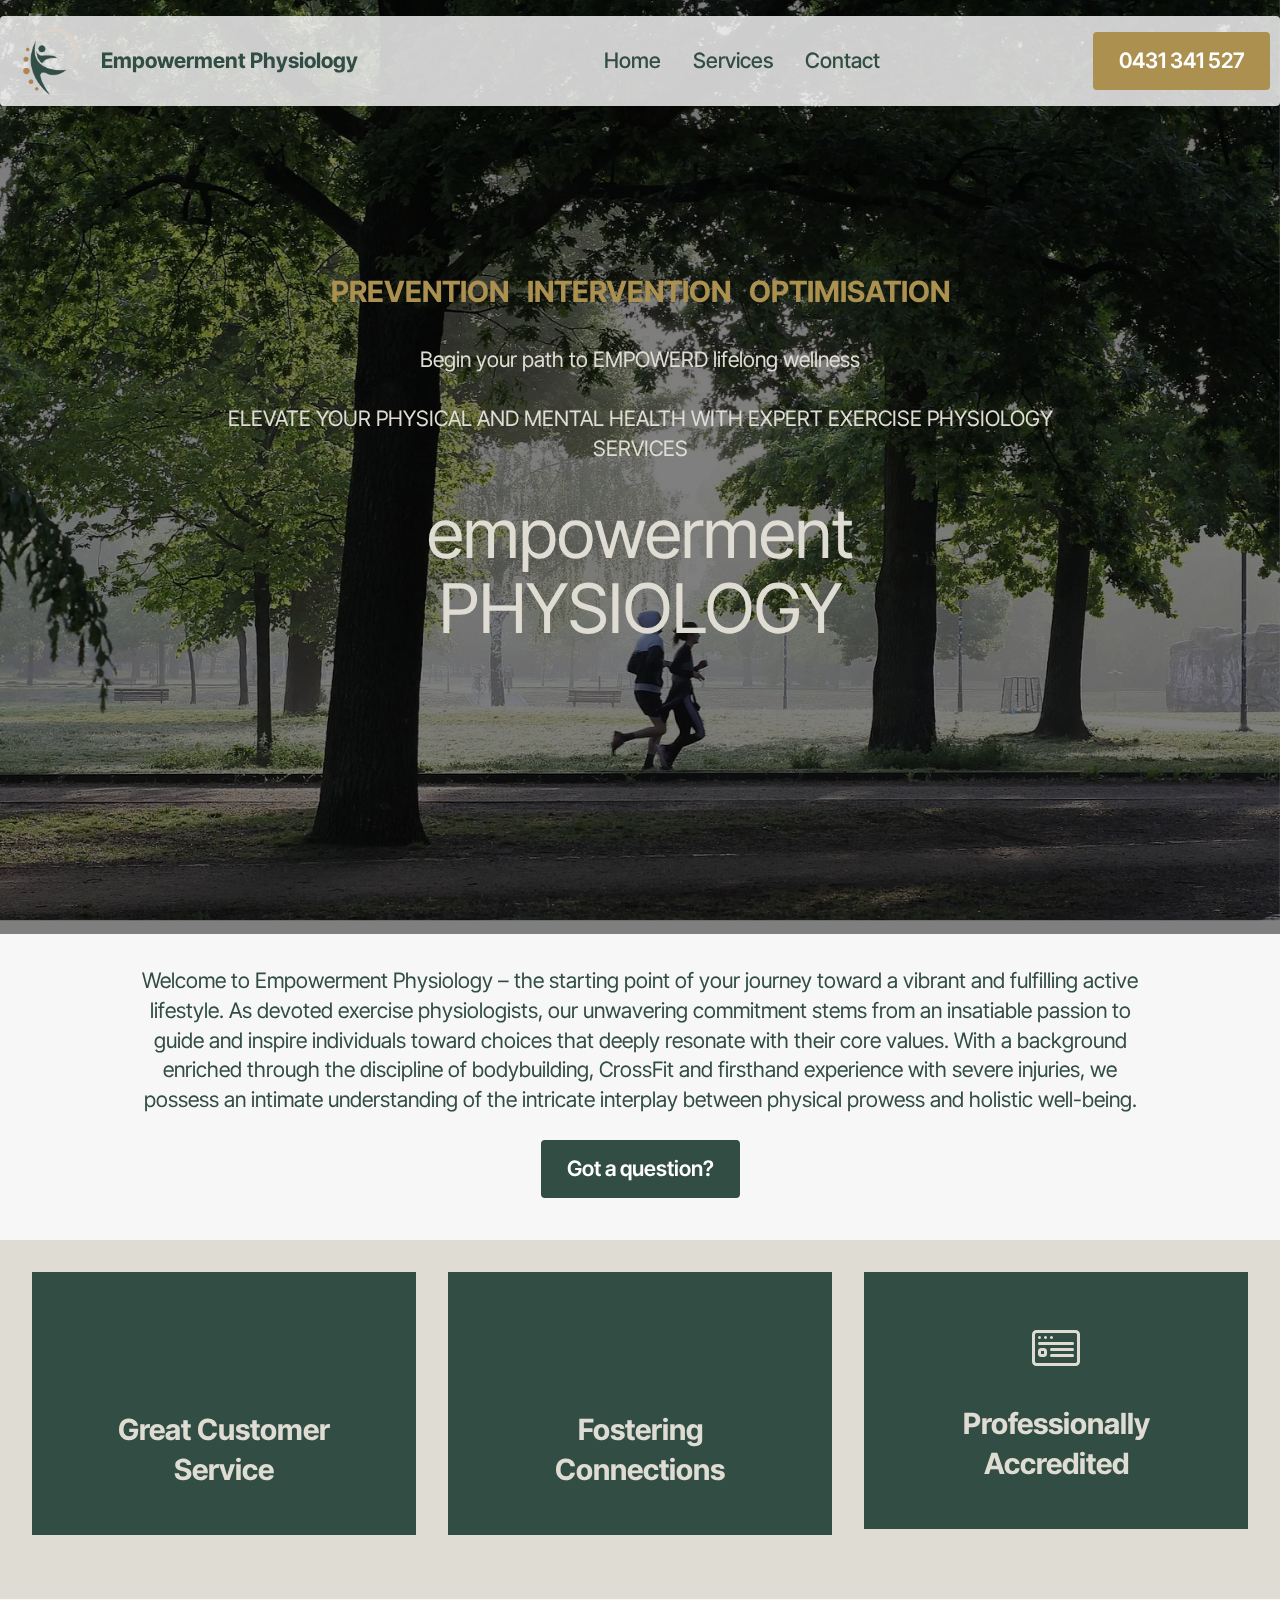
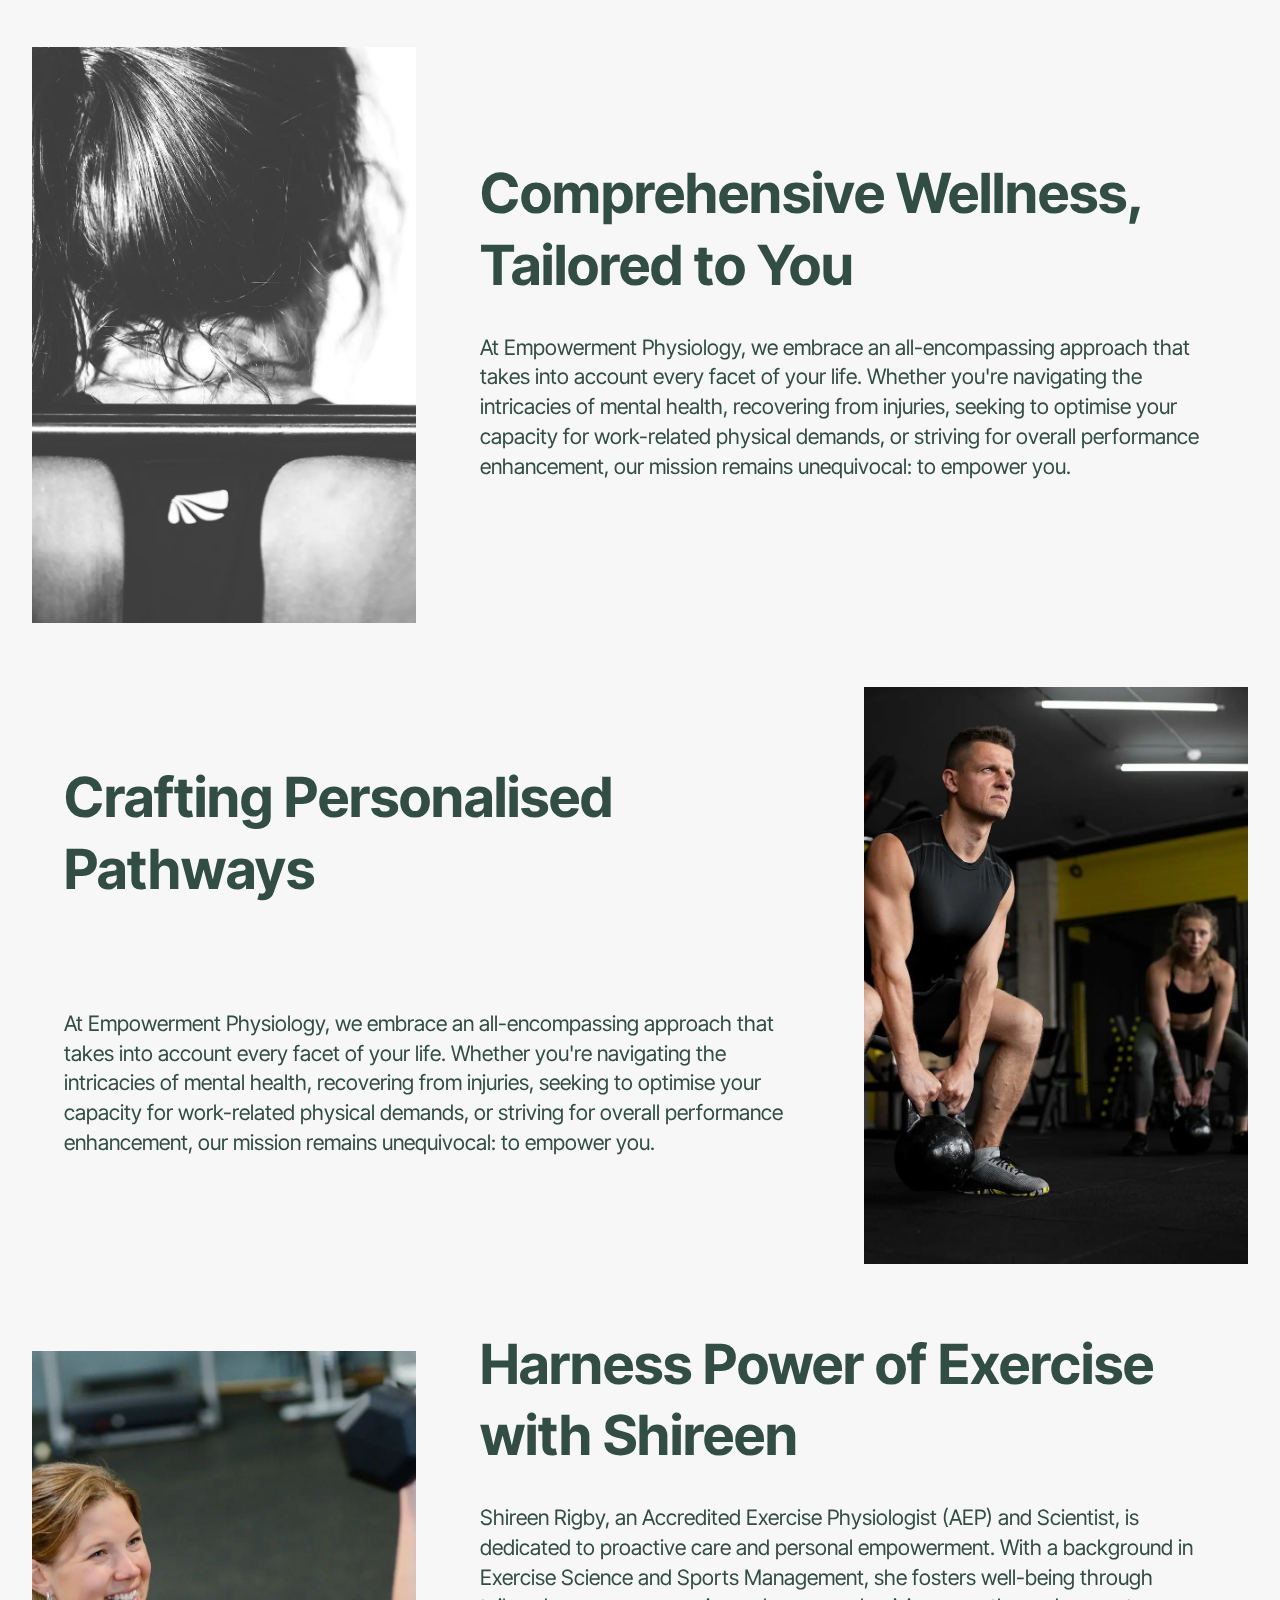
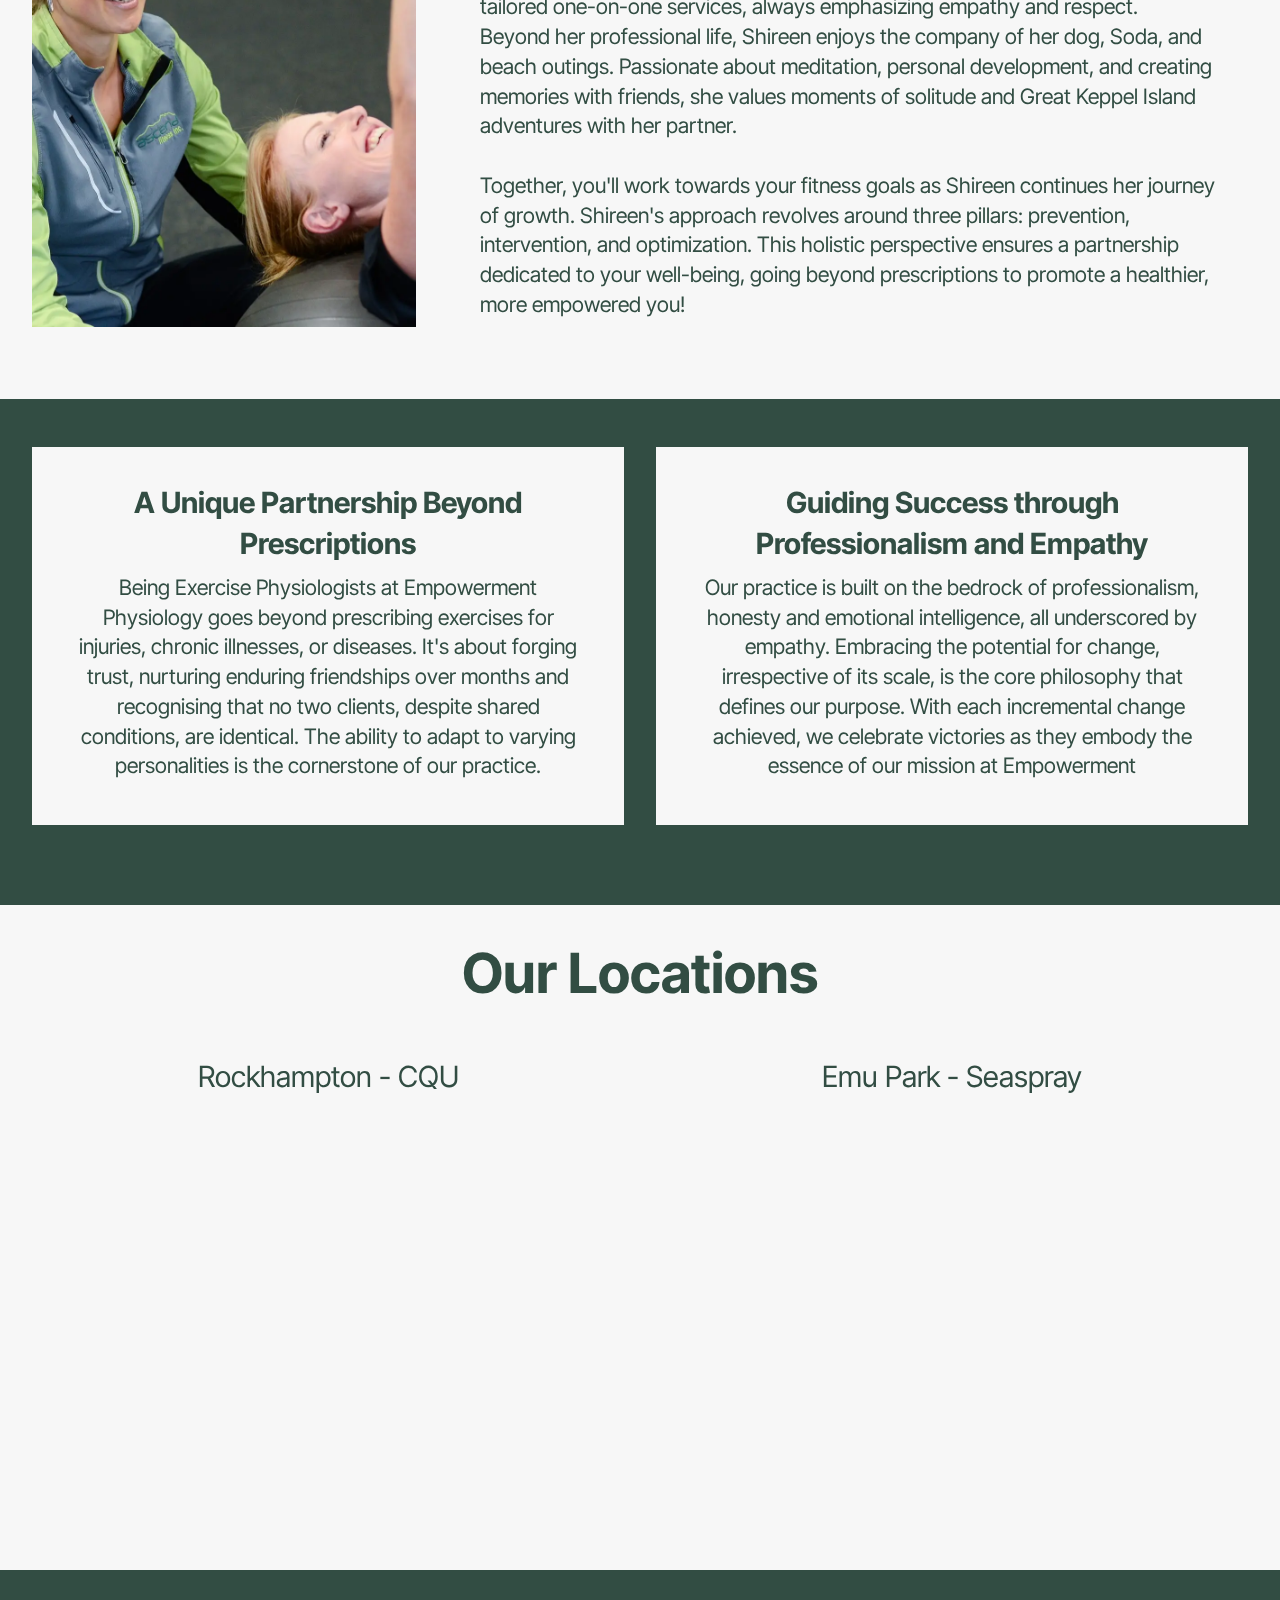
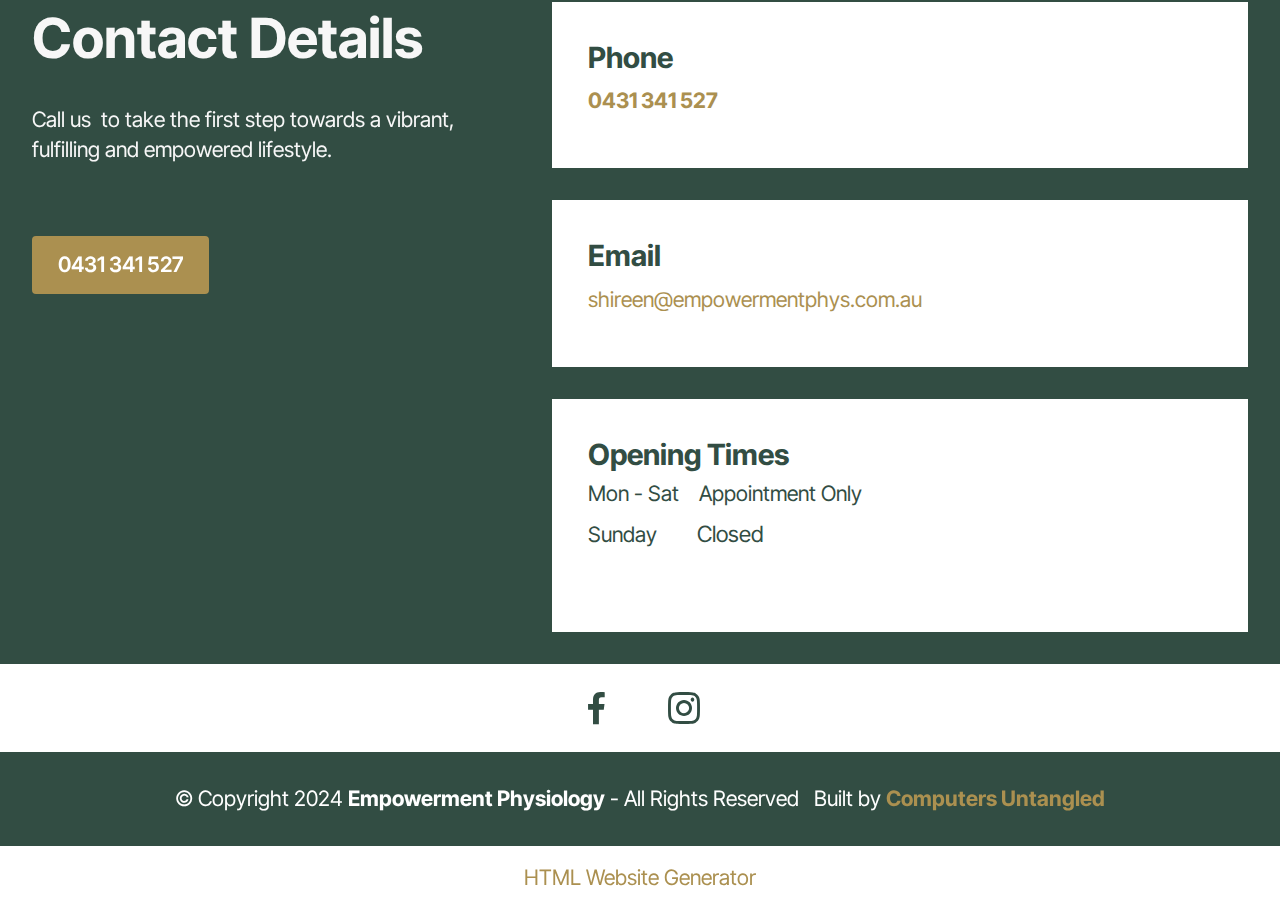
<file: index.html>
<!DOCTYPE html>
<html  >
<head>
  <!-- Site made with Mobirise Website Builder v5.9.18, https://mobirise.com -->
  <meta charset="UTF-8">
  <meta http-equiv="X-UA-Compatible" content="IE=edge">
  <meta name="generator" content="Mobirise v5.9.18, mobirise.com">
  <meta name="twitter:card" content="summary_large_image"/>
  <meta name="twitter:image:src" content="assets/images/index-meta.png">
  <meta property="og:image" content="assets/images/index-meta.png">
  <meta name="twitter:title" content="Empowerment Physiology">
  <meta name="viewport" content="width=device-width, initial-scale=1, minimum-scale=1">
  <link rel="shortcut icon" href="assets/images/logo-200x200.png" type="image/x-icon">
  <meta name="description" content="Empowerment Physiology">
  
  
  <title>Empowerment Physiology</title>
  <link rel="stylesheet" href="assets/web/assets/mobirise-icons-bold/mobirise-icons-bold.css">
  <link rel="stylesheet" href="assets/bootstrap/css/bootstrap.min.css">
  <link rel="stylesheet" href="assets/bootstrap/css/bootstrap-grid.min.css">
  <link rel="stylesheet" href="assets/bootstrap/css/bootstrap-reboot.min.css">
  <link rel="stylesheet" href="assets/parallax/jarallax.css">
  <link rel="stylesheet" href="assets/dropdown/css/style.css">
  <link rel="stylesheet" href="assets/socicon/css/styles.css">
  <link rel="stylesheet" href="assets/theme/css/style.css">
  <link rel="preload" href="https://fonts.googleapis.com/css?family=Inter+Tight:100,200,300,400,500,600,700,800,900,100i,200i,300i,400i,500i,600i,700i,800i,900i&display=swap" as="style" onload="this.onload=null;this.rel='stylesheet'">
  <noscript><link rel="stylesheet" href="https://fonts.googleapis.com/css?family=Inter+Tight:100,200,300,400,500,600,700,800,900,100i,200i,300i,400i,500i,600i,700i,800i,900i&display=swap"></noscript>
  <link rel="preload" as="style" href="assets/mobirise/css/mbr-additional.css?v=P818YF"><link rel="stylesheet" href="assets/mobirise/css/mbr-additional.css?v=P818YF" type="text/css">

  
  
  
</head>
<body>
  
  <section data-bs-version="5.1" class="menu menu5 cid-unDunnfVZl" once="menu" id="menu05-0">
	

	<nav class="navbar navbar-dropdown navbar-fixed-top navbar-expand-lg">
		<div class="container">
			<div class="navbar-brand">
				<span class="navbar-logo">
					<a href="index.html#top">
						<img src="assets/images/logo-200x200.png" alt="Empowerment Physiology" style="height: 4.3rem;">
					</a>
				</span>
				<span class="navbar-caption-wrap"><a class="navbar-caption text-secondary text-primary display-4" href="index.html">Empowerment Physiology</a></span>
			</div>
			<button class="navbar-toggler" type="button" data-toggle="collapse" data-bs-toggle="collapse" data-target="#navbarSupportedContent" data-bs-target="#navbarSupportedContent" aria-controls="navbarNavAltMarkup" aria-expanded="false" aria-label="Toggle navigation">
				<div class="hamburger">
					<span></span>
					<span></span>
					<span></span>
					<span></span>
				</div>
			</button>
			<div class="collapse navbar-collapse" id="navbarSupportedContent">
				<ul class="navbar-nav nav-dropdown" data-app-modern-menu="true"><li class="nav-item">
						<a class="nav-link link text-secondary text-primary display-4" href="index.html">Home</a>
					</li>
					<li class="nav-item">
						<a class="nav-link link text-secondary text-primary display-4" href="services.html" aria-expanded="false">Services</a>
					</li>
					<li class="nav-item">
						<a class="nav-link link text-secondary text-primary display-4" href="contact.html">Contact</a>
					</li></ul>
				<div class="navbar-buttons mbr-section-btn"><a class="btn btn-primary display-4" href="tel:+61431341527">0431 341 527</a></div>
			</div>
		</div>
	</nav>
</section>

<section data-bs-version="5.1" class="header19 cid-unDRUD7KI1 mbr-parallax-background" id="header19-h">
  

  
  <div class="mbr-overlay" style="opacity: 0.5; background-color: rgb(0, 0, 0);"></div>
  <div class="container">
    <div class="row">
      <div class="content-wrap col-12 col-md-9">
        <h1 class="mbr-section-title mbr-fonts-style mb-4 display-5"><strong>PREVENTION&nbsp; &nbsp;INTERVENTION&nbsp; &nbsp;OPTIMISATION</strong></h1>
        <p class="mbr-fonts-style mbr-text mb-4 display-7">
          Begin your path to EMPOWERD lifelong wellness<br><br>ELEVATE YOUR PHYSICAL AND MENTAL HEALTH WITH EXPERT EXERCISE PHYSIOLOGY SERVICES</p>
        
        <p class="mbr-fonts-style mbr-description mt-4 display-1">empowerment PHYSIOLOGY</p>
      </div>
    </div>
  </div>
</section>

<section data-bs-version="5.1" class="article12 cid-unDz75g0Lc" id="article12-3">    
    
    <div class="container">
        <div class="row justify-content-center">
            <div class="col-md-12 col-lg-10">
                
                
                <p class="mbr-text mbr-fonts-style display-7">Welcome to Empowerment Physiology – the starting point of your journey toward a vibrant and fulfilling active lifestyle. As devoted exercise physiologists, our unwavering commitment stems from an insatiable passion to guide and inspire individuals toward choices that deeply resonate with their core values. With a background enriched through the discipline of bodybuilding, CrossFit and firsthand experience with severe injuries, we possess an intimate understanding of the intricate interplay between physical prowess and holistic well-being.</p>
            </div>
        </div>
    </div>
</section>

<section data-bs-version="5.1" class="article16 cid-unDz7pAjXx" id="article16-4">
    
    <div class="container">
        <div class="row justify-content-center">
            <div class="col-md-12 col-lg-10">
                <div class="mbr-section-btn align-center"><a class="btn btn-secondary display-4" href="contact.html#menu05-18">Got a question?</a></div>
            </div>
        </div>
    </div>
</section>

<section data-bs-version="5.1" class="features22 cid-unDU5f3Sgh" id="features022-j">
  

  
  
  <div class="container">
    
    <div class="row mbr-masonry" data-masonry="{&quot;percentPosition&quot;: true }">
      <div class="item features-without-image col-12 col-md-6 col-lg-4 item-mb">
        <div class="item-wrapper">
          <div class="card-box align-left">
            <div class="iconfont-wrapper">
              <span class="mbr-iconfont fa-group fa"></span>
            </div>
            <h5 class="card-title mbr-fonts-style display-5"><strong>Great Customer</strong><br><strong>Service</strong></h5>
            

            
          </div>
        </div>
      </div>
      <div class="item features-without-image col-12 col-md-6 col-lg-4 item-mb">
        <div class="item-wrapper">
          <div class="card-box align-left">
            <div class="iconfont-wrapper">
              <span class="mbr-iconfont icon54-v4-handshake"></span>
            </div>
            <h5 class="card-title mbr-fonts-style display-5"><strong>Fostering </strong><br><strong>Connections</strong></h5>
            

            
          </div>
        </div>
      </div>
      <div class="item features-without-image col-12 col-md-6 col-lg-4 item-mb">
        <div class="item-wrapper">
          <div class="card-box align-left">
            <div class="iconfont-wrapper">
              <span class="mbr-iconfont mbrib-sites"></span>
            </div>
            <h5 class="card-title mbr-fonts-style display-5"><strong>Professionally</strong><br><strong>Accredited</strong></h5>
            

            
          </div>
        </div>
      </div>
      
      
      
    </div>
  </div>
</section>

<section data-bs-version="5.1" class="start article2 cid-unDzobjQqf" id="article02-6">
	

	
	

	<div class="container">
		<div class="row justify-content-center">
			<div class="col-12 col-md-12 col-lg-4 image-wrapper">
				<img class="w-100" src="assets/images/mbr.webp" alt="Comprehensive Wellness, Tailored to You">
			</div>
			<div class="col-12 col-md-12 col-lg">
				<div class="text-wrapper align-left">
					<h1 class="mbr-section-title mbr-fonts-style mb-4 display-2"><strong>Comprehensive Wellness, Tailored to You</strong></h1>
					<p class="mbr-text align-left mbr-fonts-style mb-4 display-7">
					At Empowerment Physiology, we embrace an all-encompassing approach that takes into account every facet of your life. Whether you're navigating the intricacies of mental health, recovering from injuries, seeking to optimise your capacity for work-related physical demands, or striving for overall performance enhancement, our mission remains unequivocal: to empower you. 
					</p>
					
				</div>
			</div>
		</div>
	</div>
</section>

<section data-bs-version="5.1" class="start article4 cid-unDzppQFlJ" id="article04-7">
	

	
	

	<div class="container">
		<div class="row justify-content-center">
			<div class="col-12 col-md-12 col-lg-4 image-wrapper">
				<img class="w-100" src="assets/images/mbr-1.webp" alt="Mobirise Website Builder">
			</div>
			<div class="col-12 col-md-12 col-lg">
				<div class="text-wrapper align-left">
					<h1 class="mbr-section-title mbr-fonts-style mb-4 display-2"><strong>Crafting Personalised Pathways
</strong><div><strong>
</strong></div><div><strong><br></strong></div></h1>
					<p class="mbr-text mbr-fonts-style mb-4 display-7">
						At Empowerment Physiology, we embrace an all-encompassing approach that takes into account every facet of your life. Whether you're navigating the intricacies of mental health, recovering from injuries, seeking to optimise your capacity for work-related physical demands, or striving for overall performance enhancement, our mission remains unequivocal: to empower you. 
					</p>
					
				</div>
			</div>
		</div>
	</div>
</section>

<section data-bs-version="5.1" class="start article2 cid-unDzufDnLD" id="article02-a">
	

	
	

	<div class="container">
		<div class="row justify-content-center">
			<div class="col-12 col-md-12 col-lg-4 image-wrapper">
				<img class="w-100" src="assets/images/mbr-2.webp" alt="Mobirise Website Builder">
			</div>
			<div class="col-12 col-md-12 col-lg">
				<div class="text-wrapper align-left">
					<h1 class="mbr-section-title mbr-fonts-style mb-4 display-2"><strong>Harness Power of Exercise with Shireen</strong></h1>
					<p class="mbr-text align-left mbr-fonts-style mb-4 display-7">Shireen Rigby, an Accredited Exercise Physiologist (AEP) and Scientist, is dedicated to proactive care and personal empowerment. With a background in Exercise Science and Sports Management, she fosters well-being through tailored one-on-one services, always emphasizing empathy and respect.
<br>Beyond her professional life, Shireen enjoys the company of her dog, Soda, and beach outings. Passionate about meditation, personal development, and creating memories with friends, she values moments of solitude and Great Keppel Island adventures with her partner.
<br>
<br>Together, you'll work towards your fitness goals as Shireen continues her journey of growth. Shireen's approach revolves around three pillars: prevention, intervention, and optimization. This holistic perspective ensures a partnership dedicated to your well-being, going beyond prescriptions to promote a healthier, more empowered you!&nbsp;<br></p>
					
				</div>
			</div>
		</div>
	</div>
</section>

<section data-bs-version="5.1" class="features19 cid-unDzDhGUak" id="features019-b">
	

	
	
	<div class="container">
		<div class="row justify-content-center">
			
		</div>
		<div class="row">
			<div class="item features-without-image col-12 col-lg-6 item-mb active">
				<div class="item-wrapper">
					<div class="card-box align-left">
						
						<h5 class="card-title mbr-fonts-style display-5"><strong>A Unique Partnership Beyond Prescriptions</strong></h5>
						<p class="card-text mbr-fonts-style display-7">
							Being Exercise Physiologists at Empowerment Physiology goes beyond prescribing exercises for injuries, chronic illnesses, or diseases. It's about forging trust, nurturing enduring friendships over months and recognising that no two clients, despite shared conditions, are identical. The ability to adapt to varying personalities is the cornerstone of our practice.
						</p>
					</div>
				</div>
			</div><div class="item features-without-image col-12 col-lg-6 item-mb">
				<div class="item-wrapper">
					<div class="card-box align-left">
						
						<h5 class="card-title mbr-fonts-style display-5"><strong>Guiding Success through Professionalism and Empathy</strong></h5>
						<p class="card-text mbr-fonts-style display-7">
							Our practice is built on the bedrock of professionalism, honesty and emotional intelligence, all underscored by empathy. Embracing the potential for change, irrespective of its scale, is the core philosophy that defines our purpose. With each incremental change achieved, we celebrate victories as they embody the essence of our mission at Empowerment 
						</p>
					</div>
				</div>
			</div>
			
			
		</div>
	</div>
</section>

<section data-bs-version="5.1" class="contacts2 map1 cid-unE2VUtwWo" id="map02-p">
	

	
	<div class="container">
		<div class="row justify-content-center">
			<div class="col-12 content-head">
				<div class="mbr-section-head mb-5">
					<h3 class="mbr-section-title mbr-fonts-style align-center mb-0 display-2">
						<strong>Our Locations</strong>
					</h3>
				</div>
			</div>
		</div>
		<div class="row justify-content-center">
			<div class="map-wrapper col-12 col-md-6">
				<h4 class="mbr-section-subtitle mb-3 align-center mbr-fonts-style display-5">
					Rockhampton - CQU</h4>
				<div class="google-map"><iframe frameborder="0" style="border:0" src="https://www.google.com/maps/embed?pb=!1m18!1m12!1m3!1d3663.966758085167!2d150.51604517695685!3d-23.31696485266222!2m3!1f0!2f0!3f0!3m2!1i1024!2i768!4f13.1!3m3!1m2!1s0x6bc3016c9ac6f79d%3A0x709792941b5a33c8!2sCQU%20Gym!5e0!3m2!1sen!2sau!4v1725673509559!5m2!1sen!2sau" allowfullscreen=""></iframe></div>
			</div>
			<div class="map-wrapper col-12 col-md-6">
				<h4 class="mbr-section-subtitle mb-3 align-center mbr-fonts-style display-5">
				  Emu Park - Seaspray</h4>
				<div class="google-map"><iframe frameborder="0" style="border:0" src="https://www.google.com/maps/embed?pb=!1m18!1m12!1m3!1d1832.5249167366405!2d150.81507907630206!3d-23.277638900403545!2m3!1f0!2f0!3f0!3m2!1i1024!2i768!4f13.1!3m3!1m2!1s0x6bc2f1d52d900001%3A0x26cbf2f8a2f05af1!2sSeaspray%20Health%20%26%20Fitness%20Centre!5e0!3m2!1sen!2sau!4v1725673491470!5m2!1sen!2sau" allowfullscreen=""></iframe></div>
			</div>
		</div>
	</div>
</section>

<section data-bs-version="5.1" class="people01 cid-unEemN7z8o" id="people01-r">
  

  

  <div class="container">
    <div class="row">
      <div class="col-lg-5 mb-5">
        <h3 class="mbr-section-maintitle mbr-fonts-style mb-4 display-2">
          <strong>Contact Details</strong></h3>
        <p class="mbr-section-maintext mbr-fonts-style mb-4 display-7">Call us&nbsp; to take the first step towards a vibrant, fulfilling and empowered lifestyle. 
<br> 
<br>
        </p>

        <div class="mbr-section-btn btn-move"><a class="btn btn-primary display-7" href="tel:+61431341527">0431 341 527<br><strong></strong></a></div>
      </div>

      <div class="col-lg-7">
        <div class="item features-without-image active">
          <div class="item-wrapper">
            <div class="row align-items-center">
              <div class="col-md-7">
                <div class="align-left">
                  <h3 class="mbr-section-title mbr-fonts-style mb-2 display-5">
                    <strong>Phone</strong></h3>
                  <h4 class="mbr-section-subtitle mbr-fonts-style mb-3 display-7"><a href="tel:+61431341527" class="text-primary"><strong>0431 341 527</strong></a></h4>
                  
                </div>
              </div>

              <div class="col-md-5">
                
              </div>
            </div>
          </div>
        </div><div class="item features-without-image">
          <div class="item-wrapper">
            <div class="row align-items-center">
              <div class="col-md-7">
                <div class="align-left">
                  <h3 class="mbr-section-title mbr-fonts-style mb-2 display-5">
                    <strong>Email</strong></h3>
                  <h4 class="mbr-section-subtitle mbr-fonts-style mb-3 display-7">
                    <a href="mailto:shireen@empowermentphys.com.au" class="text-primary">shireen@empowermentphys.com.au</a></h4>
                  
                </div>
              </div>

              <div class="col-md-5">
                
              </div>
            </div>
          </div>
        </div>
        
        <div class="item features-without-image">
          <div class="item-wrapper">
            <div class="row align-items-center">
              <div class="col-md-7">
                <div class="align-left">
                  <h3 class="mbr-section-title mbr-fonts-style mb-2 display-5">
                    <strong>Opening Times</strong><strong><br></strong></h3>
                  <h4 class="mbr-section-subtitle mbr-fonts-style mb-3 display-7"><p>Mon - Sat&nbsp;&nbsp;&nbsp;&nbsp;Appointment Only</p><div>Sunday&nbsp;&nbsp;&nbsp;&nbsp;&nbsp;&nbsp;&nbsp;&nbsp;<span style="font-size: 1.4rem;">Closed</span></div><div><br></div><p></p></h4>
                  
                </div>
              </div>

              <div class="col-md-5">
                
              </div>
            </div>
          </div>
        </div>
      </div>
    </div>
  </div>
</section>

<section data-bs-version="5.1" class="social05 cid-unE22g1N3t" id="social05-m">
    

    

    <div class="container">
        <div class="row">
            
            <div class="col-12">
                <div class="social-row">
                    <div class="soc-item">
                        <a href="https://www.facebook.com/empowermentphys/" target="_blank">
                            <span class="mbr-iconfont socicon-facebook socicon"></span>
                        </a>
                    </div>
                    <div class="soc-item">
                        <a href="https://www.instagram.com/empowerment_physiology/" target="_blank">
                            <span class="mbr-iconfont socicon-instagram socicon"></span>
                        </a>
                    </div>
                    
                    
                    
                </div>
            </div>
        </div>
    </div>
</section>

<section data-bs-version="5.1" class="footer4 cid-unE1GtZAxt" once="footers" id="footer04-l">

    

    

    <div class="container">
        <div class="media-container-row align-center mbr-white">
            <div class="col-12">
                <p class="mbr-text mb-0 mbr-fonts-style display-7">
                    © Copyright 2024 <strong>Empowerment Physiology</strong> - All Rights Reserved&nbsp; &nbsp;Built by <a href="https://computersuntangled.com/" class="text-primary" target="_blank"><strong>Computers Untangled</strong></a></p>
            </div>
        </div>
    </div>
</section><section class="display-7" style="padding: 0;align-items: center;justify-content: center;flex-wrap: wrap;    align-content: center;display: flex;position: relative;height: 4rem;"><a href="https://mobiri.se/3159185" style="flex: 1 1;height: 4rem;position: absolute;width: 100%;z-index: 1;"><img alt="" style="height: 4rem;" src="[data-uri]"></a><p style="margin: 0;text-align: center;" class="display-7">&#8204;</p><a style="z-index:1" href="https://mobirise.com/html-builder.html">HTML Website Generator</a></section><script src="assets/bootstrap/js/bootstrap.bundle.min.js"></script>  <script src="assets/parallax/jarallax.js"></script>  <script src="assets/smoothscroll/smooth-scroll.js"></script>  <script src="assets/ytplayer/index.js"></script>  <script src="assets/dropdown/js/navbar-dropdown.js"></script>  <script src="assets/masonry/masonry.pkgd.min.js"></script>  <script src="assets/imagesloaded/imagesloaded.pkgd.min.js"></script>  <script src="assets/theme/js/script.js"></script>  
  
  
</body>
</html>
</file>
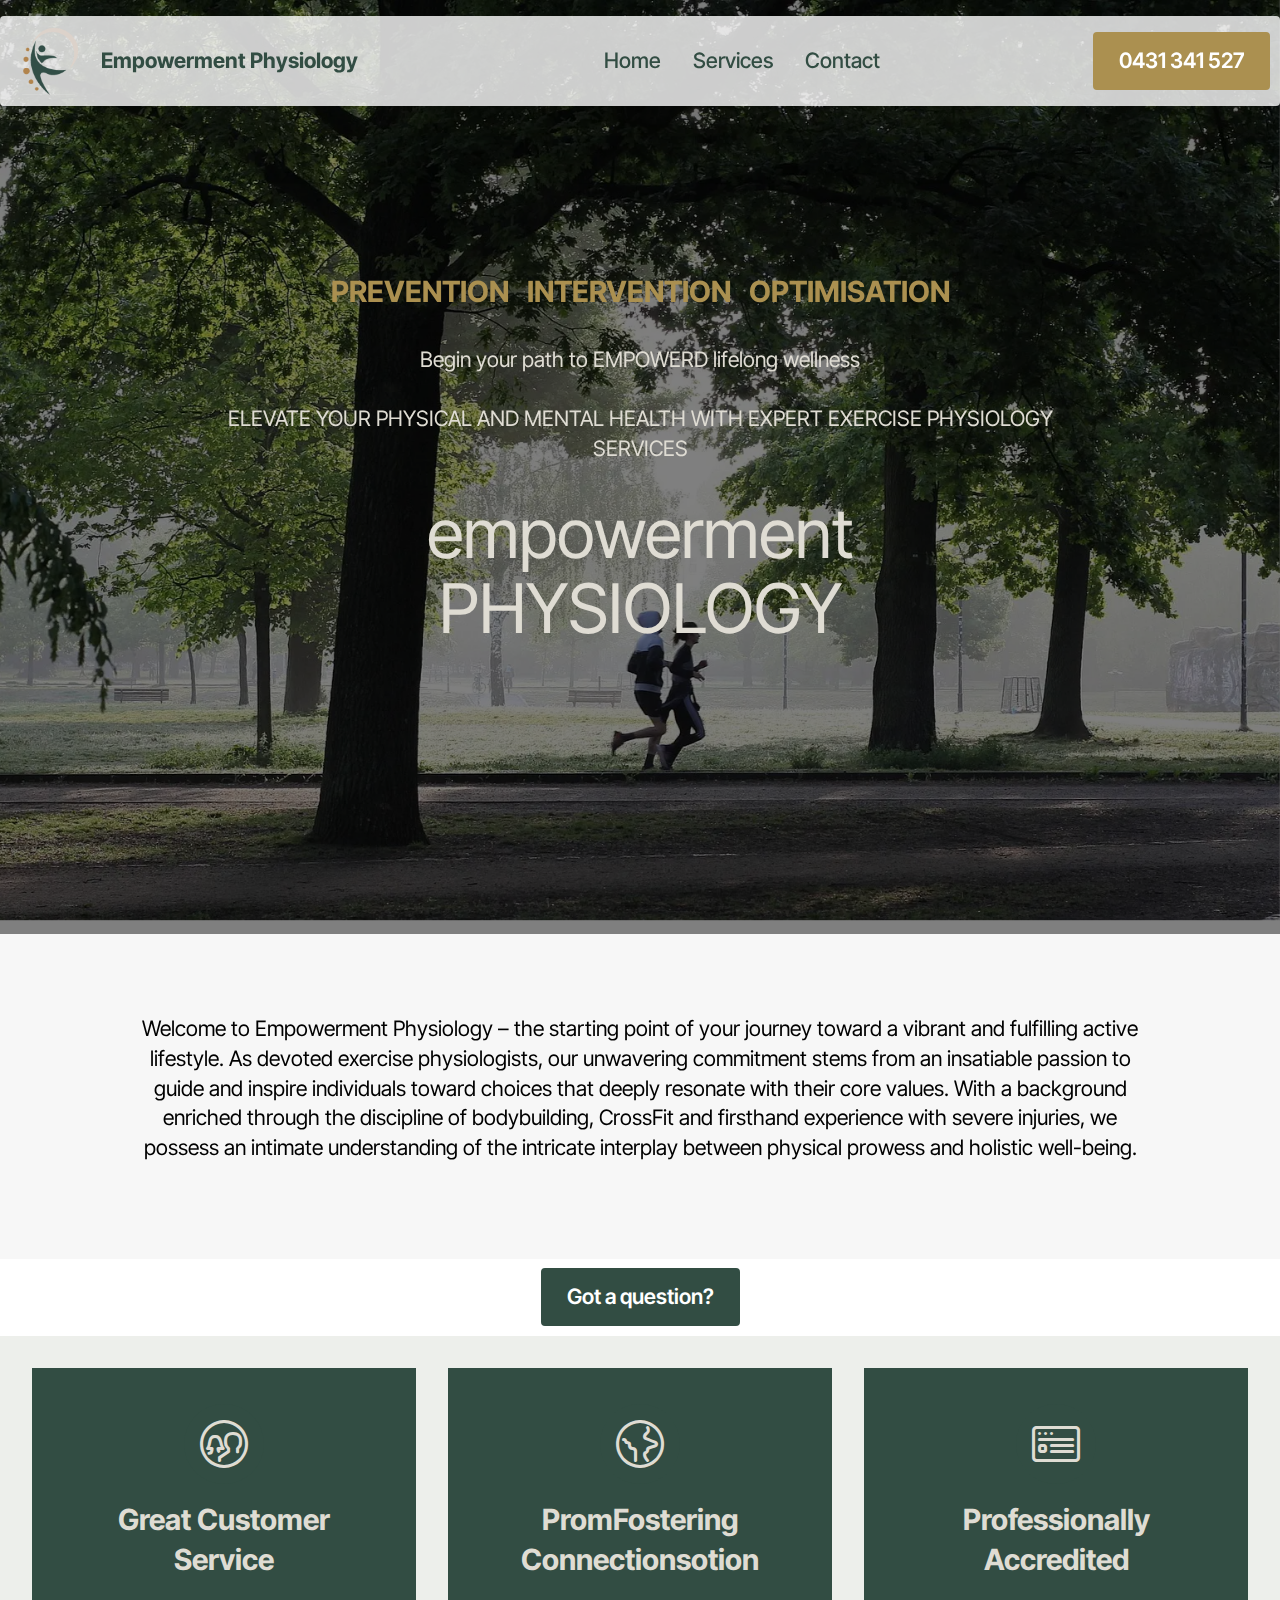
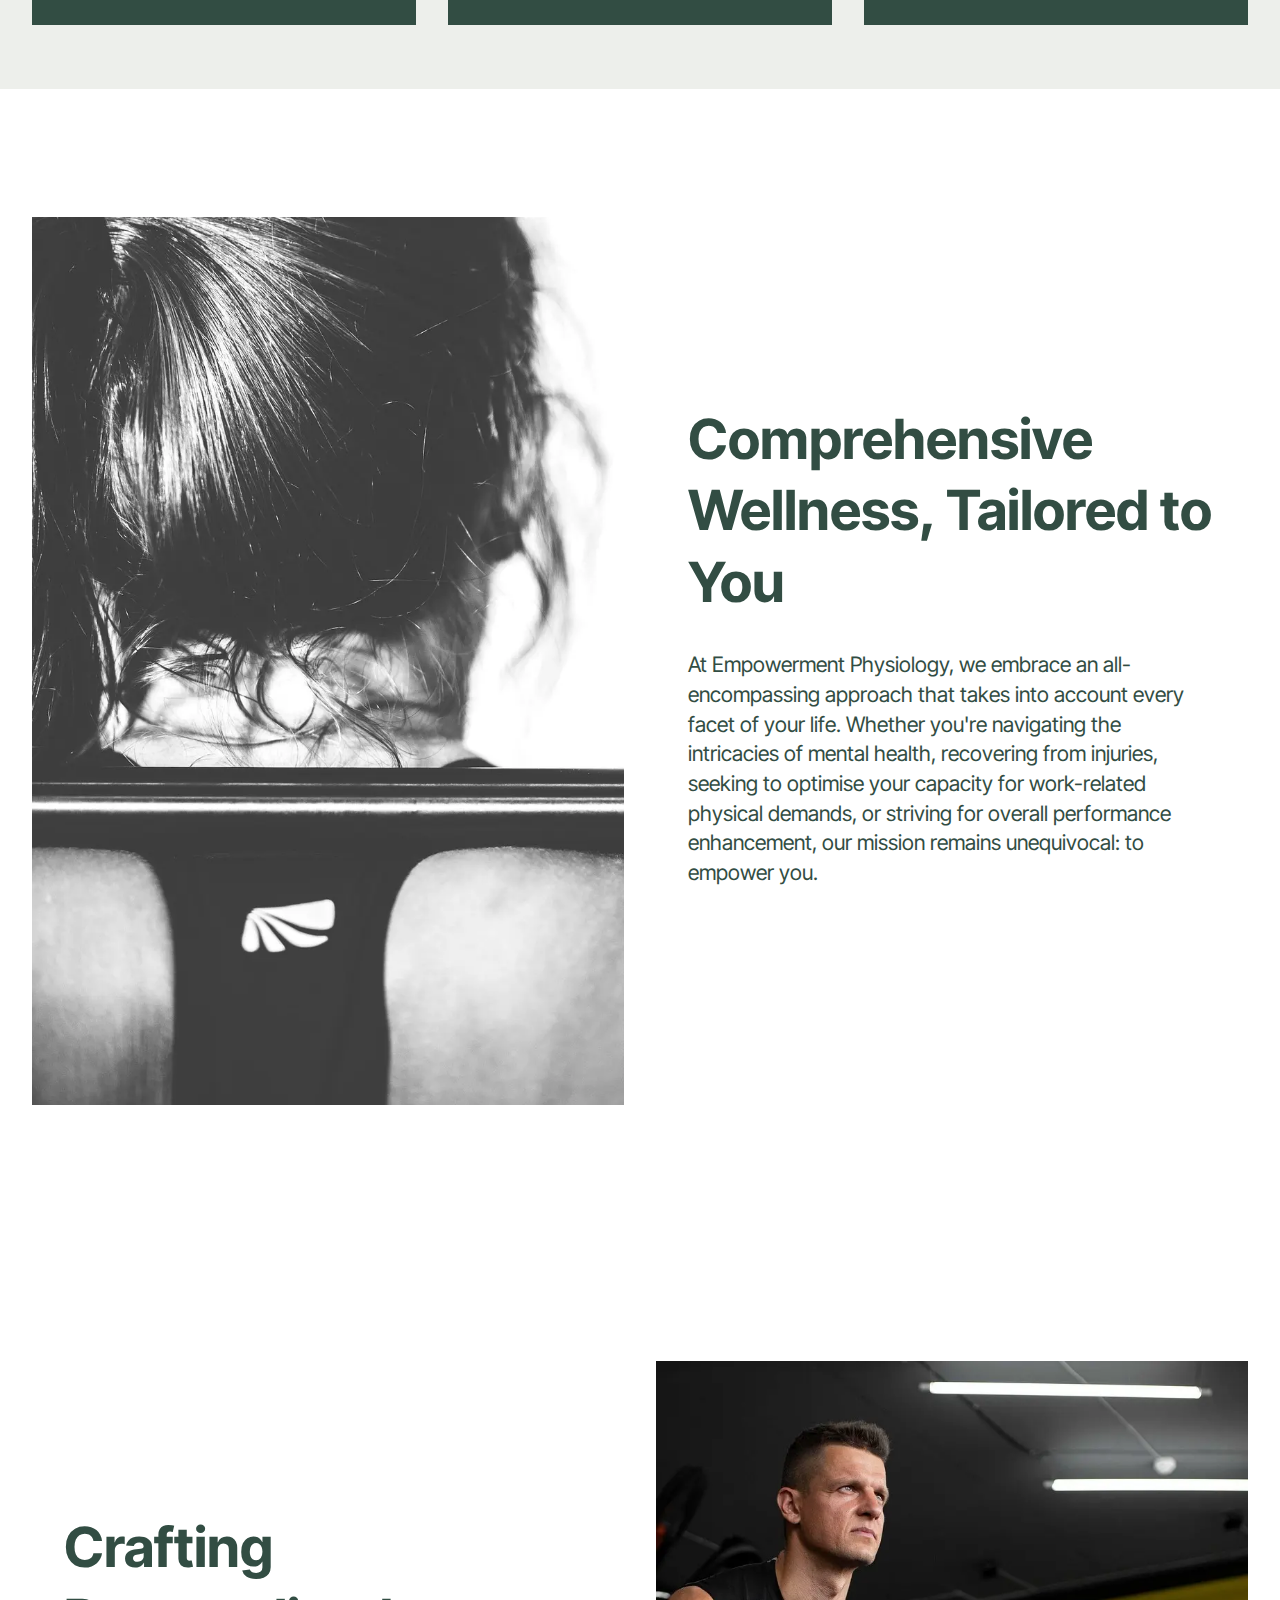
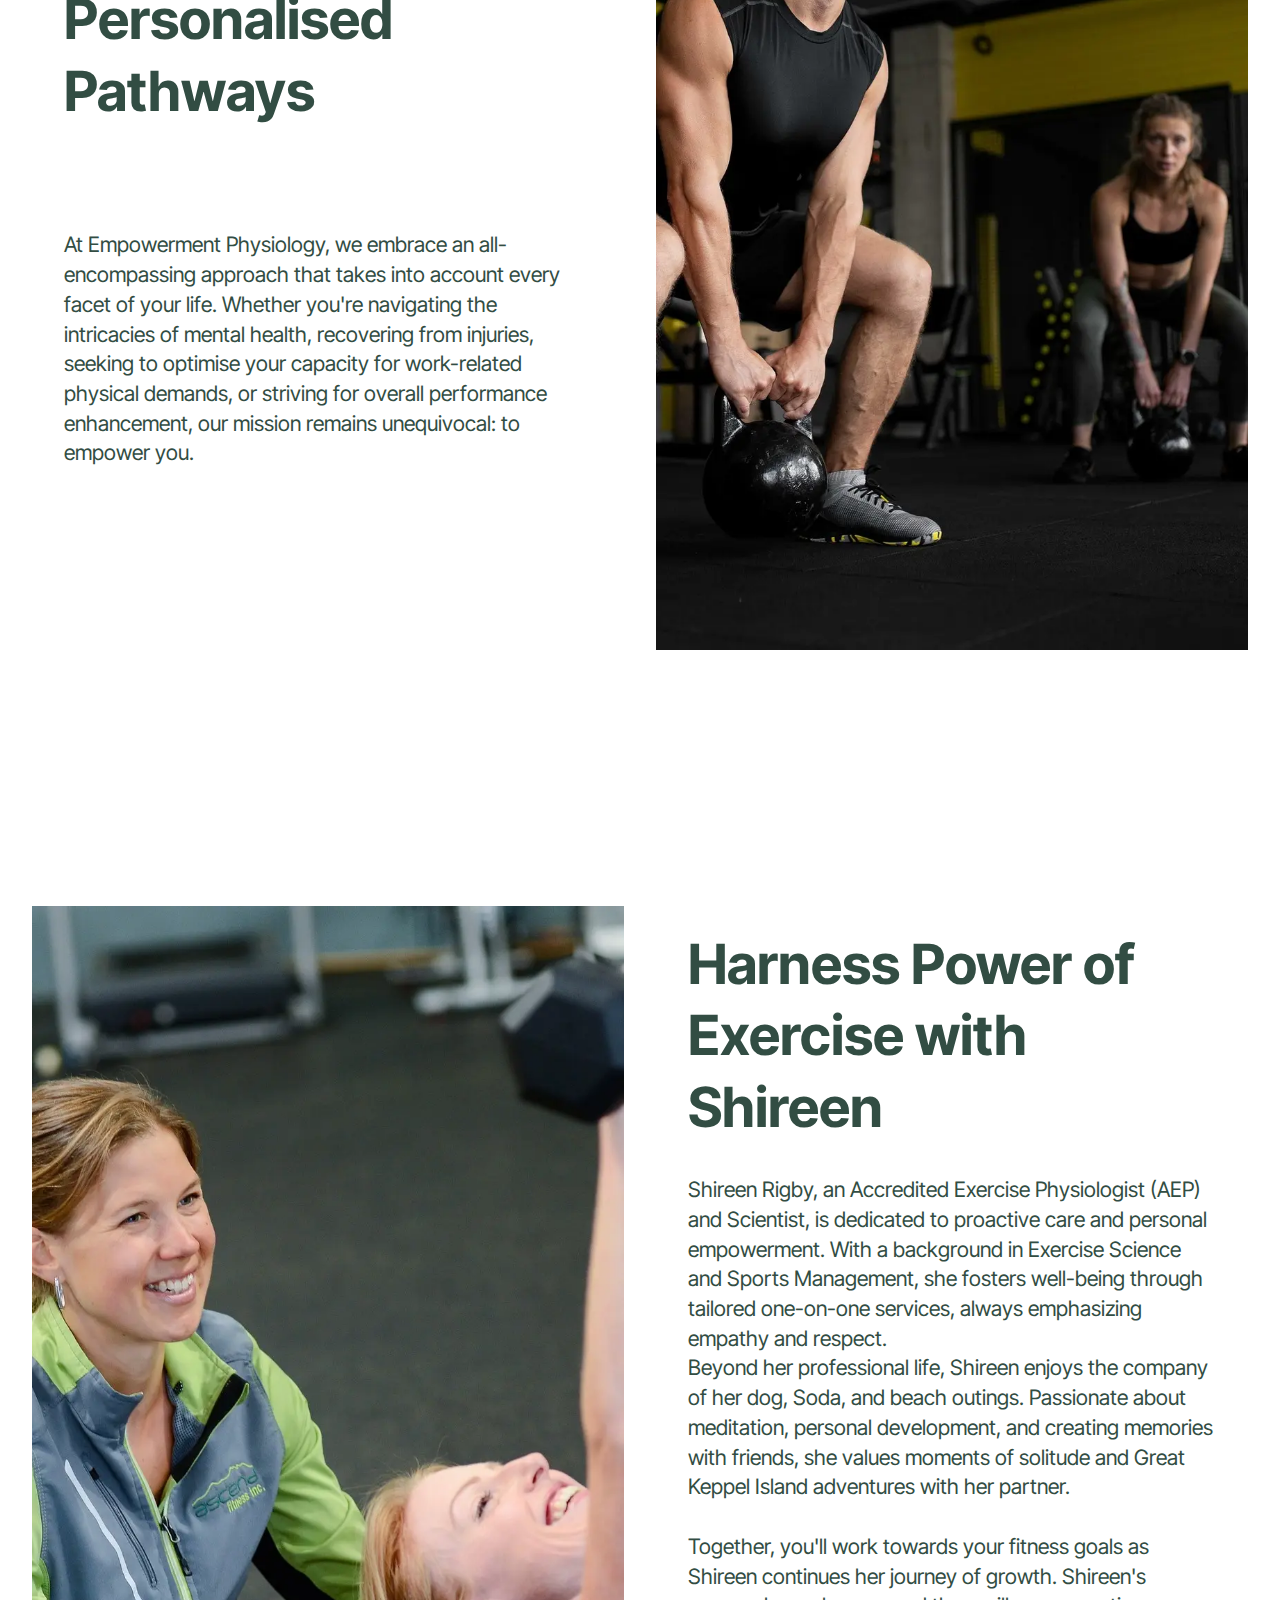
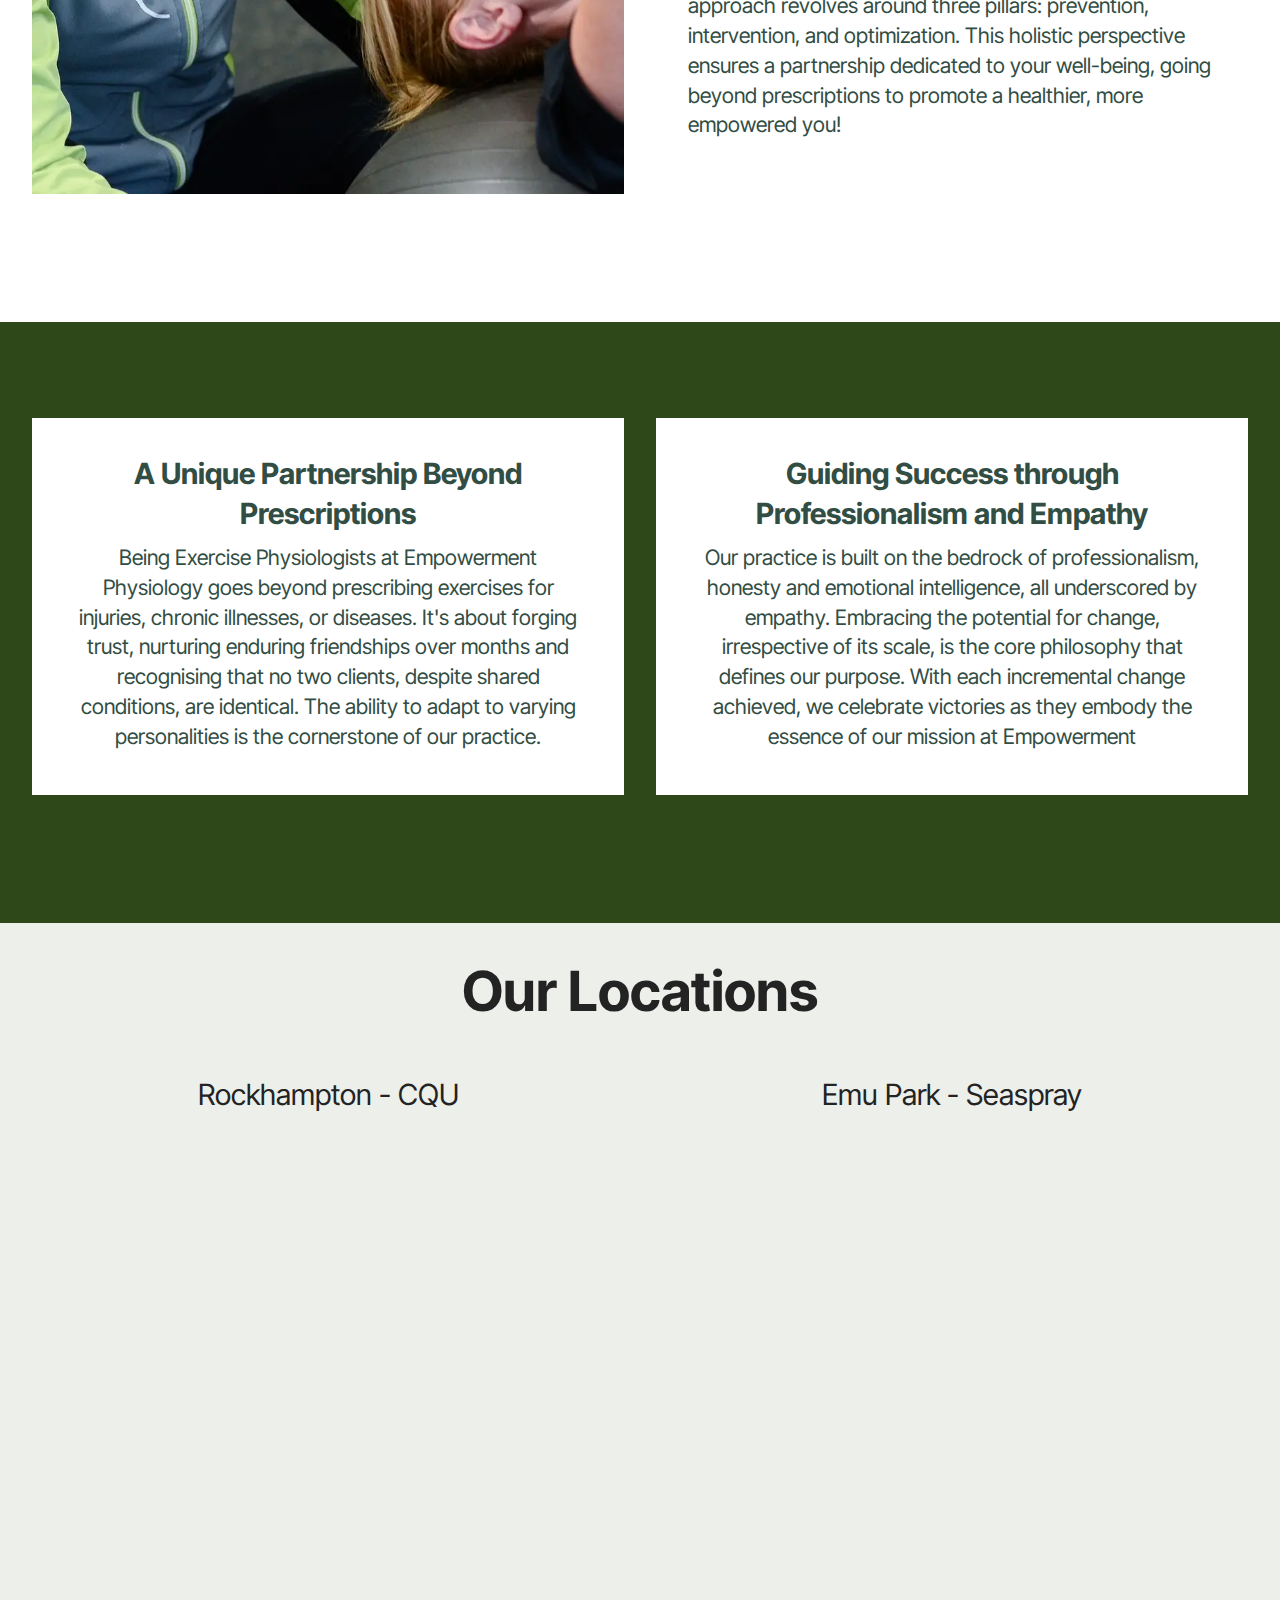
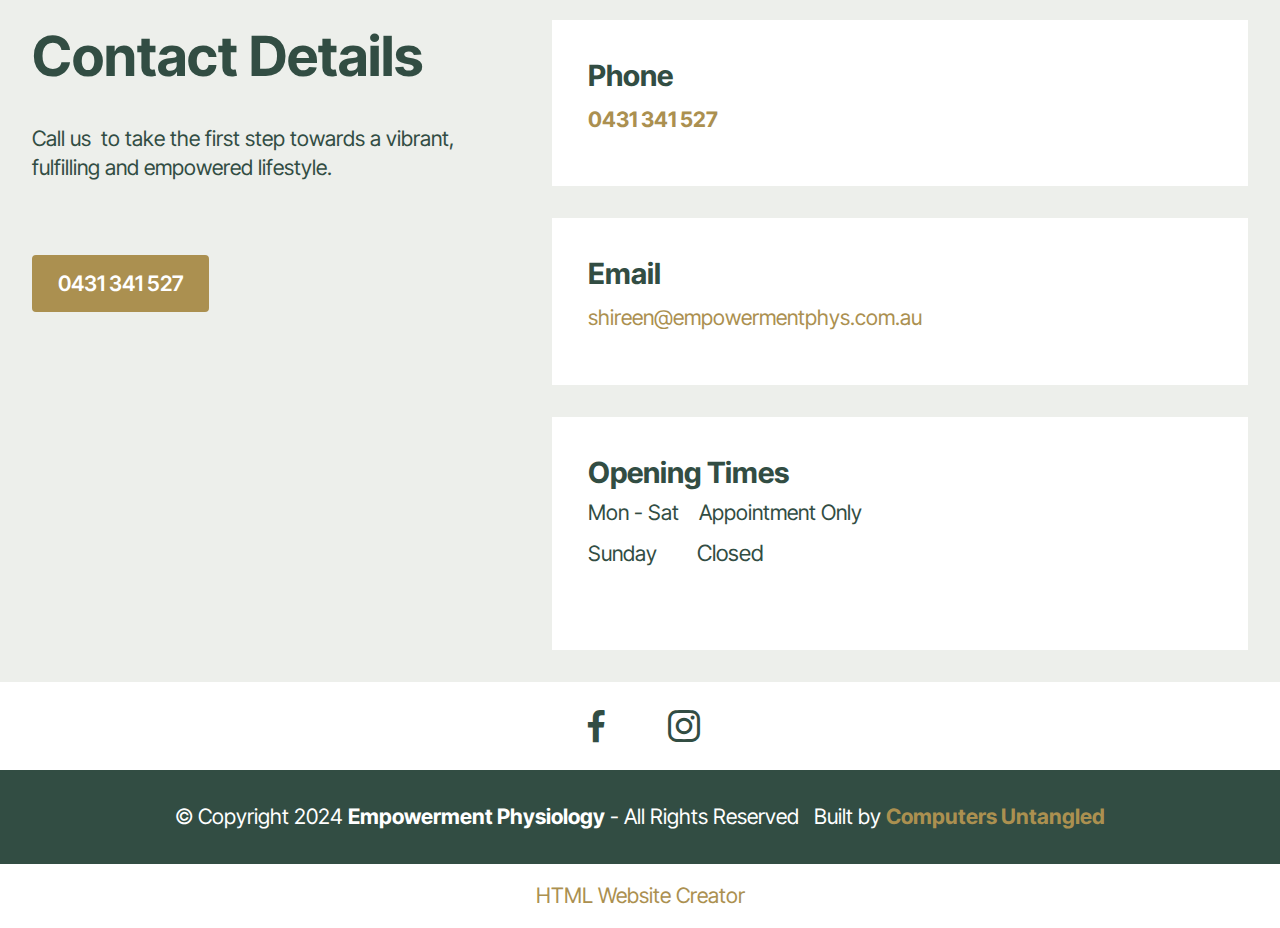
<file: contact.html>
<!DOCTYPE html>
<html  >
<head>
  <!-- Site made with Mobirise Website Builder v5.9.18, https://mobirise.com -->
  <meta charset="UTF-8">
  <meta http-equiv="X-UA-Compatible" content="IE=edge">
  <meta name="generator" content="Mobirise v5.9.18, mobirise.com">
  <meta name="twitter:card" content="summary_large_image"/>
  <meta name="twitter:image:src" content="assets/images/contact-meta.png">
  <meta property="og:image" content="assets/images/contact-meta.png">
  <meta name="twitter:title" content="Contact">
  <meta name="viewport" content="width=device-width, initial-scale=1, minimum-scale=1">
  <link rel="shortcut icon" href="assets/images/logo-200x200.png" type="image/x-icon">
  <meta name="description" content="Contact information for Empowerment Physiology">
  
  
  <title>Contact</title>
  <link rel="stylesheet" href="assets/web/assets/mobirise-icons-bold/mobirise-icons-bold.css">
  <link rel="stylesheet" href="assets/bootstrap/css/bootstrap.min.css">
  <link rel="stylesheet" href="assets/bootstrap/css/bootstrap-grid.min.css">
  <link rel="stylesheet" href="assets/bootstrap/css/bootstrap-reboot.min.css">
  <link rel="stylesheet" href="assets/parallax/jarallax.css">
  <link rel="stylesheet" href="assets/dropdown/css/style.css">
  <link rel="stylesheet" href="assets/socicon/css/styles.css">
  <link rel="stylesheet" href="assets/theme/css/style.css">
  <link rel="preload" href="https://fonts.googleapis.com/css?family=Inter+Tight:100,200,300,400,500,600,700,800,900,100i,200i,300i,400i,500i,600i,700i,800i,900i&display=swap" as="style" onload="this.onload=null;this.rel='stylesheet'">
  <noscript><link rel="stylesheet" href="https://fonts.googleapis.com/css?family=Inter+Tight:100,200,300,400,500,600,700,800,900,100i,200i,300i,400i,500i,600i,700i,800i,900i&display=swap"></noscript>
  <link rel="preload" as="style" href="assets/mobirise/css/mbr-additional.css?v=LzzVLq"><link rel="stylesheet" href="assets/mobirise/css/mbr-additional.css?v=LzzVLq" type="text/css">

  
  
  
</head>
<body>
  
  <section data-bs-version="5.1" class="menu menu5 cid-unEjngatEq" once="menu" id="menu05-18">
	

	<nav class="navbar navbar-dropdown navbar-fixed-top navbar-expand-lg">
		<div class="container">
			<div class="navbar-brand">
				<span class="navbar-logo">
					<a href="index.html#top">
						<img src="assets/images/logo-200x200.png" alt="Empowerment Physiology" style="height: 4.3rem;">
					</a>
				</span>
				<span class="navbar-caption-wrap"><a class="navbar-caption text-secondary text-primary display-4" href="index.html">Empowerment Physiology</a></span>
			</div>
			<button class="navbar-toggler" type="button" data-toggle="collapse" data-bs-toggle="collapse" data-target="#navbarSupportedContent" data-bs-target="#navbarSupportedContent" aria-controls="navbarNavAltMarkup" aria-expanded="false" aria-label="Toggle navigation">
				<div class="hamburger">
					<span></span>
					<span></span>
					<span></span>
					<span></span>
				</div>
			</button>
			<div class="collapse navbar-collapse" id="navbarSupportedContent">
				<ul class="navbar-nav nav-dropdown" data-app-modern-menu="true"><li class="nav-item">
						<a class="nav-link link text-secondary text-primary display-4" href="index.html">Home</a>
					</li>
					<li class="nav-item">
						<a class="nav-link link text-secondary text-primary display-4" href="services.html" aria-expanded="false">Services</a>
					</li>
					<li class="nav-item">
						<a class="nav-link link text-secondary text-primary display-4" href="contact.html">Contact</a>
					</li></ul>
				<div class="navbar-buttons mbr-section-btn"><a class="btn btn-primary display-4" href="tel:+61431341527">0431 341 527</a></div>
			</div>
		</div>
	</nav>
</section>

<section data-bs-version="5.1" class="header19 cid-unEjngq3Xe mbr-parallax-background" id="header19-19">
  

  
  <div class="mbr-overlay" style="opacity: 0.5; background-color: rgb(0, 0, 0);"></div>
  <div class="container">
    <div class="row">
      <div class="content-wrap col-12 col-md-9">
        <h1 class="mbr-section-title mbr-fonts-style mb-4 display-5"><strong>PREVENTION&nbsp; &nbsp;INTERVENTION&nbsp; &nbsp;OPTIMISATION</strong></h1>
        <p class="mbr-fonts-style mbr-text mb-4 display-7">
          Begin your path to EMPOWERD lifelong wellness<br><br>ELEVATE YOUR PHYSICAL AND MENTAL HEALTH WITH EXPERT EXERCISE PHYSIOLOGY SERVICES</p>
        
        <p class="mbr-fonts-style mbr-description mt-4 display-1">empowerment PHYSIOLOGY</p>
      </div>
    </div>
  </div>
</section>

<section data-bs-version="5.1" class="article12 cid-unEjngCq6U" id="article12-1a">    
    
    <div class="container">
        <div class="row justify-content-center">
            <div class="col-md-12 col-lg-10">
                
                
                <p class="mbr-text mbr-fonts-style display-7">Welcome to Empowerment Physiology – the starting point of your journey toward a vibrant and fulfilling active lifestyle. As devoted exercise physiologists, our unwavering commitment stems from an insatiable passion to guide and inspire individuals toward choices that deeply resonate with their core values. With a background enriched through the discipline of bodybuilding, CrossFit and firsthand experience with severe injuries, we possess an intimate understanding of the intricate interplay between physical prowess and holistic well-being.</p>
            </div>
        </div>
    </div>
</section>

<section data-bs-version="5.1" class="article16 cid-unEjngNDUU" id="article16-1b">
    
    <div class="container">
        <div class="row justify-content-center">
            <div class="col-md-12 col-lg-10">
                <div class="mbr-section-btn align-center"><a class="btn btn-secondary display-4" href="mailto:shireen@empowermentphys.com.au">Got a question?</a></div>
            </div>
        </div>
    </div>
</section>

<section data-bs-version="5.1" class="features22 cid-unEjngZjO2" id="features022-1c">
  

  
  
  <div class="container">
    
    <div class="row mbr-masonry" data-masonry="{&quot;percentPosition&quot;: true }">
      <div class="item features-without-image col-12 col-md-6 col-lg-4 item-mb">
        <div class="item-wrapper">
          <div class="card-box align-left">
            <div class="iconfont-wrapper">
              <span class="mbr-iconfont mbrib-users"></span>
            </div>
            <h5 class="card-title mbr-fonts-style display-5"><strong>Great Customer Service</strong></h5>
            

            
          </div>
        </div>
      </div>
      <div class="item features-without-image col-12 col-md-6 col-lg-4 item-mb">
        <div class="item-wrapper">
          <div class="card-box align-left">
            <div class="iconfont-wrapper">
              <span class="mbr-iconfont mbrib-globe"></span>
            </div>
            <h5 class="card-title mbr-fonts-style display-5">
              <strong>PromFostering Connectionsotion</strong>
            </h5>
            

            
          </div>
        </div>
      </div>
      <div class="item features-without-image col-12 col-md-6 col-lg-4 item-mb">
        <div class="item-wrapper">
          <div class="card-box align-left">
            <div class="iconfont-wrapper">
              <span class="mbr-iconfont mbrib-sites"></span>
            </div>
            <h5 class="card-title mbr-fonts-style display-5"><strong>Professionally Accredited</strong></h5>
            

            
          </div>
        </div>
      </div>
      
      
      
    </div>
  </div>
</section>

<section data-bs-version="5.1" class="start article2 cid-unEjnhnu6Q" id="article02-1d">
	

	
	

	<div class="container">
		<div class="row justify-content-center">
			<div class="col-12 col-md-12 col-lg-6 image-wrapper">
				<img class="w-100" src="assets/images/mbr.webp" alt="Comprehensive Wellness, Tailored to You">
			</div>
			<div class="col-12 col-md-12 col-lg">
				<div class="text-wrapper align-left">
					<h1 class="mbr-section-title mbr-fonts-style mb-4 display-2"><strong>Comprehensive Wellness, Tailored to You</strong></h1>
					<p class="mbr-text align-left mbr-fonts-style mb-4 display-7">
					At Empowerment Physiology, we embrace an all-encompassing approach that takes into account every facet of your life. Whether you're navigating the intricacies of mental health, recovering from injuries, seeking to optimise your capacity for work-related physical demands, or striving for overall performance enhancement, our mission remains unequivocal: to empower you. 
					</p>
					
				</div>
			</div>
		</div>
	</div>
</section>

<section data-bs-version="5.1" class="start article4 cid-unEjnhAzmQ" id="article04-1e">
	

	
	

	<div class="container">
		<div class="row justify-content-center">
			<div class="col-12 col-md-12 col-lg-6 image-wrapper">
				<img class="w-100" src="assets/images/mbr-1.webp" alt="Mobirise Website Builder">
			</div>
			<div class="col-12 col-md-12 col-lg">
				<div class="text-wrapper align-left">
					<h1 class="mbr-section-title mbr-fonts-style mb-4 display-2"><strong>Crafting Personalised Pathways
</strong><div><strong>
</strong></div><div><strong><br></strong></div></h1>
					<p class="mbr-text mbr-fonts-style mb-4 display-7">
						At Empowerment Physiology, we embrace an all-encompassing approach that takes into account every facet of your life. Whether you're navigating the intricacies of mental health, recovering from injuries, seeking to optimise your capacity for work-related physical demands, or striving for overall performance enhancement, our mission remains unequivocal: to empower you. 
					</p>
					
				</div>
			</div>
		</div>
	</div>
</section>

<section data-bs-version="5.1" class="start article2 cid-unEjnhRGel" id="article02-1f">
	

	
	

	<div class="container">
		<div class="row justify-content-center">
			<div class="col-12 col-md-12 col-lg-6 image-wrapper">
				<img class="w-100" src="assets/images/mbr-2.webp" alt="Mobirise Website Builder">
			</div>
			<div class="col-12 col-md-12 col-lg">
				<div class="text-wrapper align-left">
					<h1 class="mbr-section-title mbr-fonts-style mb-4 display-2"><strong>Harness Power of Exercise with Shireen</strong></h1>
					<p class="mbr-text align-left mbr-fonts-style mb-4 display-7">Shireen Rigby, an Accredited Exercise Physiologist (AEP) and Scientist, is dedicated to proactive care and personal empowerment. With a background in Exercise Science and Sports Management, she fosters well-being through tailored one-on-one services, always emphasizing empathy and respect.
<br>Beyond her professional life, Shireen enjoys the company of her dog, Soda, and beach outings. Passionate about meditation, personal development, and creating memories with friends, she values moments of solitude and Great Keppel Island adventures with her partner.
<br>
<br>Together, you'll work towards your fitness goals as Shireen continues her journey of growth. Shireen's approach revolves around three pillars: prevention, intervention, and optimization. This holistic perspective ensures a partnership dedicated to your well-being, going beyond prescriptions to promote a healthier, more empowered you!&nbsp;<br></p>
					
				</div>
			</div>
		</div>
	</div>
</section>

<section data-bs-version="5.1" class="features19 cid-unEjni6Wx2" id="features019-1g">
	

	
	
	<div class="container">
		<div class="row justify-content-center">
			
		</div>
		<div class="row">
			<div class="item features-without-image col-12 col-lg-6 item-mb active">
				<div class="item-wrapper">
					<div class="card-box align-left">
						
						<h5 class="card-title mbr-fonts-style display-5"><strong>A Unique Partnership Beyond Prescriptions</strong></h5>
						<p class="card-text mbr-fonts-style display-7">
							Being Exercise Physiologists at Empowerment Physiology goes beyond prescribing exercises for injuries, chronic illnesses, or diseases. It's about forging trust, nurturing enduring friendships over months and recognising that no two clients, despite shared conditions, are identical. The ability to adapt to varying personalities is the cornerstone of our practice.
						</p>
					</div>
				</div>
			</div><div class="item features-without-image col-12 col-lg-6 item-mb">
				<div class="item-wrapper">
					<div class="card-box align-left">
						
						<h5 class="card-title mbr-fonts-style display-5"><strong>Guiding Success through Professionalism and Empathy</strong></h5>
						<p class="card-text mbr-fonts-style display-7">
							Our practice is built on the bedrock of professionalism, honesty and emotional intelligence, all underscored by empathy. Embracing the potential for change, irrespective of its scale, is the core philosophy that defines our purpose. With each incremental change achieved, we celebrate victories as they embody the essence of our mission at Empowerment 
						</p>
					</div>
				</div>
			</div>
			
			
		</div>
	</div>
</section>

<section data-bs-version="5.1" class="contacts2 map1 cid-unEjnimxto" id="map02-1h">
	

	
	<div class="container">
		<div class="row justify-content-center">
			<div class="col-12 content-head">
				<div class="mbr-section-head mb-5">
					<h3 class="mbr-section-title mbr-fonts-style align-center mb-0 display-2">
						<strong>Our Locations</strong>
					</h3>
				</div>
			</div>
		</div>
		<div class="row justify-content-center">
			<div class="map-wrapper col-12 col-md-6">
				<h4 class="mbr-section-subtitle mb-3 align-center mbr-fonts-style display-5">
					Rockhampton - CQU</h4>
				<div class="google-map"><iframe frameborder="0" style="border:0" src="https://www.google.com/maps/embed?pb=!1m18!1m12!1m3!1d3663.966758085167!2d150.51604517695685!3d-23.31696485266222!2m3!1f0!2f0!3f0!3m2!1i1024!2i768!4f13.1!3m3!1m2!1s0x6bc3016c9ac6f79d%3A0x709792941b5a33c8!2sCQU%20Gym!5e0!3m2!1sen!2sau!4v1725673509559!5m2!1sen!2sau" allowfullscreen=""></iframe></div>
			</div>
			<div class="map-wrapper col-12 col-md-6">
				<h4 class="mbr-section-subtitle mb-3 align-center mbr-fonts-style display-5">
				  Emu Park - Seaspray</h4>
				<div class="google-map"><iframe frameborder="0" style="border:0" src="https://www.google.com/maps/embed?pb=!1m18!1m12!1m3!1d1832.5249167366405!2d150.81507907630206!3d-23.277638900403545!2m3!1f0!2f0!3f0!3m2!1i1024!2i768!4f13.1!3m3!1m2!1s0x6bc2f1d52d900001%3A0x26cbf2f8a2f05af1!2sSeaspray%20Health%20%26%20Fitness%20Centre!5e0!3m2!1sen!2sau!4v1725673491470!5m2!1sen!2sau" allowfullscreen=""></iframe></div>
			</div>
		</div>
	</div>
</section>

<section data-bs-version="5.1" class="people01 cid-unEjniIpLJ" id="people01-1i">
  

  

  <div class="container">
    <div class="row">
      <div class="col-lg-5 mb-5">
        <h3 class="mbr-section-maintitle mbr-fonts-style mb-4 display-2">
          <strong>Contact Details</strong></h3>
        <p class="mbr-section-maintext mbr-fonts-style mb-4 display-7">Call us&nbsp; to take the first step towards a vibrant, fulfilling and empowered lifestyle. 
<br> 
<br>
        </p>

        <div class="mbr-section-btn btn-move"><a class="btn btn-primary display-7" href="tel:+61431341527">0431 341 527<br><strong></strong></a></div>
      </div>

      <div class="col-lg-7">
        <div class="item features-without-image active">
          <div class="item-wrapper">
            <div class="row align-items-center">
              <div class="col-md-7">
                <div class="align-left">
                  <h3 class="mbr-section-title mbr-fonts-style mb-2 display-5">
                    <strong>Phone</strong></h3>
                  <h4 class="mbr-section-subtitle mbr-fonts-style mb-3 display-7"><a href="tel:+61431341527" class="text-primary"><strong>0431 341 527</strong></a></h4>
                  
                </div>
              </div>

              <div class="col-md-5">
                
              </div>
            </div>
          </div>
        </div><div class="item features-without-image">
          <div class="item-wrapper">
            <div class="row align-items-center">
              <div class="col-md-7">
                <div class="align-left">
                  <h3 class="mbr-section-title mbr-fonts-style mb-2 display-5">
                    <strong>Email</strong></h3>
                  <h4 class="mbr-section-subtitle mbr-fonts-style mb-3 display-7">
                    <a href="mailto:shireen@empowermentphys.com.au" class="text-primary">shireen@empowermentphys.com.au</a></h4>
                  
                </div>
              </div>

              <div class="col-md-5">
                
              </div>
            </div>
          </div>
        </div>
        
        <div class="item features-without-image">
          <div class="item-wrapper">
            <div class="row align-items-center">
              <div class="col-md-7">
                <div class="align-left">
                  <h3 class="mbr-section-title mbr-fonts-style mb-2 display-5">
                    <strong>Opening Times</strong><strong><br></strong></h3>
                  <h4 class="mbr-section-subtitle mbr-fonts-style mb-3 display-7"><p>Mon - Sat&nbsp;&nbsp;&nbsp;&nbsp;Appointment Only</p><div>Sunday&nbsp;&nbsp;&nbsp;&nbsp;&nbsp;&nbsp;&nbsp;&nbsp;<span style="font-size: 1.4rem;">Closed</span></div><div><br></div><p></p></h4>
                  
                </div>
              </div>

              <div class="col-md-5">
                
              </div>
            </div>
          </div>
        </div>
      </div>
    </div>
  </div>
</section>

<section data-bs-version="5.1" class="social05 cid-unEjniZIWd" id="social05-1j">
    

    

    <div class="container">
        <div class="row">
            
            <div class="col-12">
                <div class="social-row">
                    <div class="soc-item">
                        <a href="https://www.facebook.com/empowermentphys/" target="_blank">
                            <span class="mbr-iconfont socicon-facebook socicon"></span>
                        </a>
                    </div>
                    <div class="soc-item">
                        <a href="https://www.instagram.com/empowerment_physiology/" target="_blank">
                            <span class="mbr-iconfont socicon-instagram socicon"></span>
                        </a>
                    </div>
                    
                    
                    
                </div>
            </div>
        </div>
    </div>
</section>

<section data-bs-version="5.1" class="footer4 cid-unEjnjfBMQ" once="footers" id="footer04-1k">

    

    

    <div class="container">
        <div class="media-container-row align-center mbr-white">
            <div class="col-12">
                <p class="mbr-text mb-0 mbr-fonts-style display-7">
                    © Copyright 2024 <strong>Empowerment Physiology</strong> - All Rights Reserved&nbsp; &nbsp;Built by <a href="https://computersuntangled.com/" class="text-primary" target="_blank"><strong>Computers Untangled</strong></a></p>
            </div>
        </div>
    </div>
</section><section class="display-7" style="padding: 0;align-items: center;justify-content: center;flex-wrap: wrap;    align-content: center;display: flex;position: relative;height: 4rem;"><a href="https://mobiri.se/3159185" style="flex: 1 1;height: 4rem;position: absolute;width: 100%;z-index: 1;"><img alt="" style="height: 4rem;" src="[data-uri]"></a><p style="margin: 0;text-align: center;" class="display-7">&#8204;</p><a style="z-index:1" href="https://mobirise.com/html-builder.html">HTML Website Creator</a></section><script src="assets/bootstrap/js/bootstrap.bundle.min.js"></script>  <script src="assets/parallax/jarallax.js"></script>  <script src="assets/smoothscroll/smooth-scroll.js"></script>  <script src="assets/ytplayer/index.js"></script>  <script src="assets/dropdown/js/navbar-dropdown.js"></script>  <script src="assets/masonry/masonry.pkgd.min.js"></script>  <script src="assets/imagesloaded/imagesloaded.pkgd.min.js"></script>  <script src="assets/theme/js/script.js"></script>  
  
  
</body>
</html>
</file>
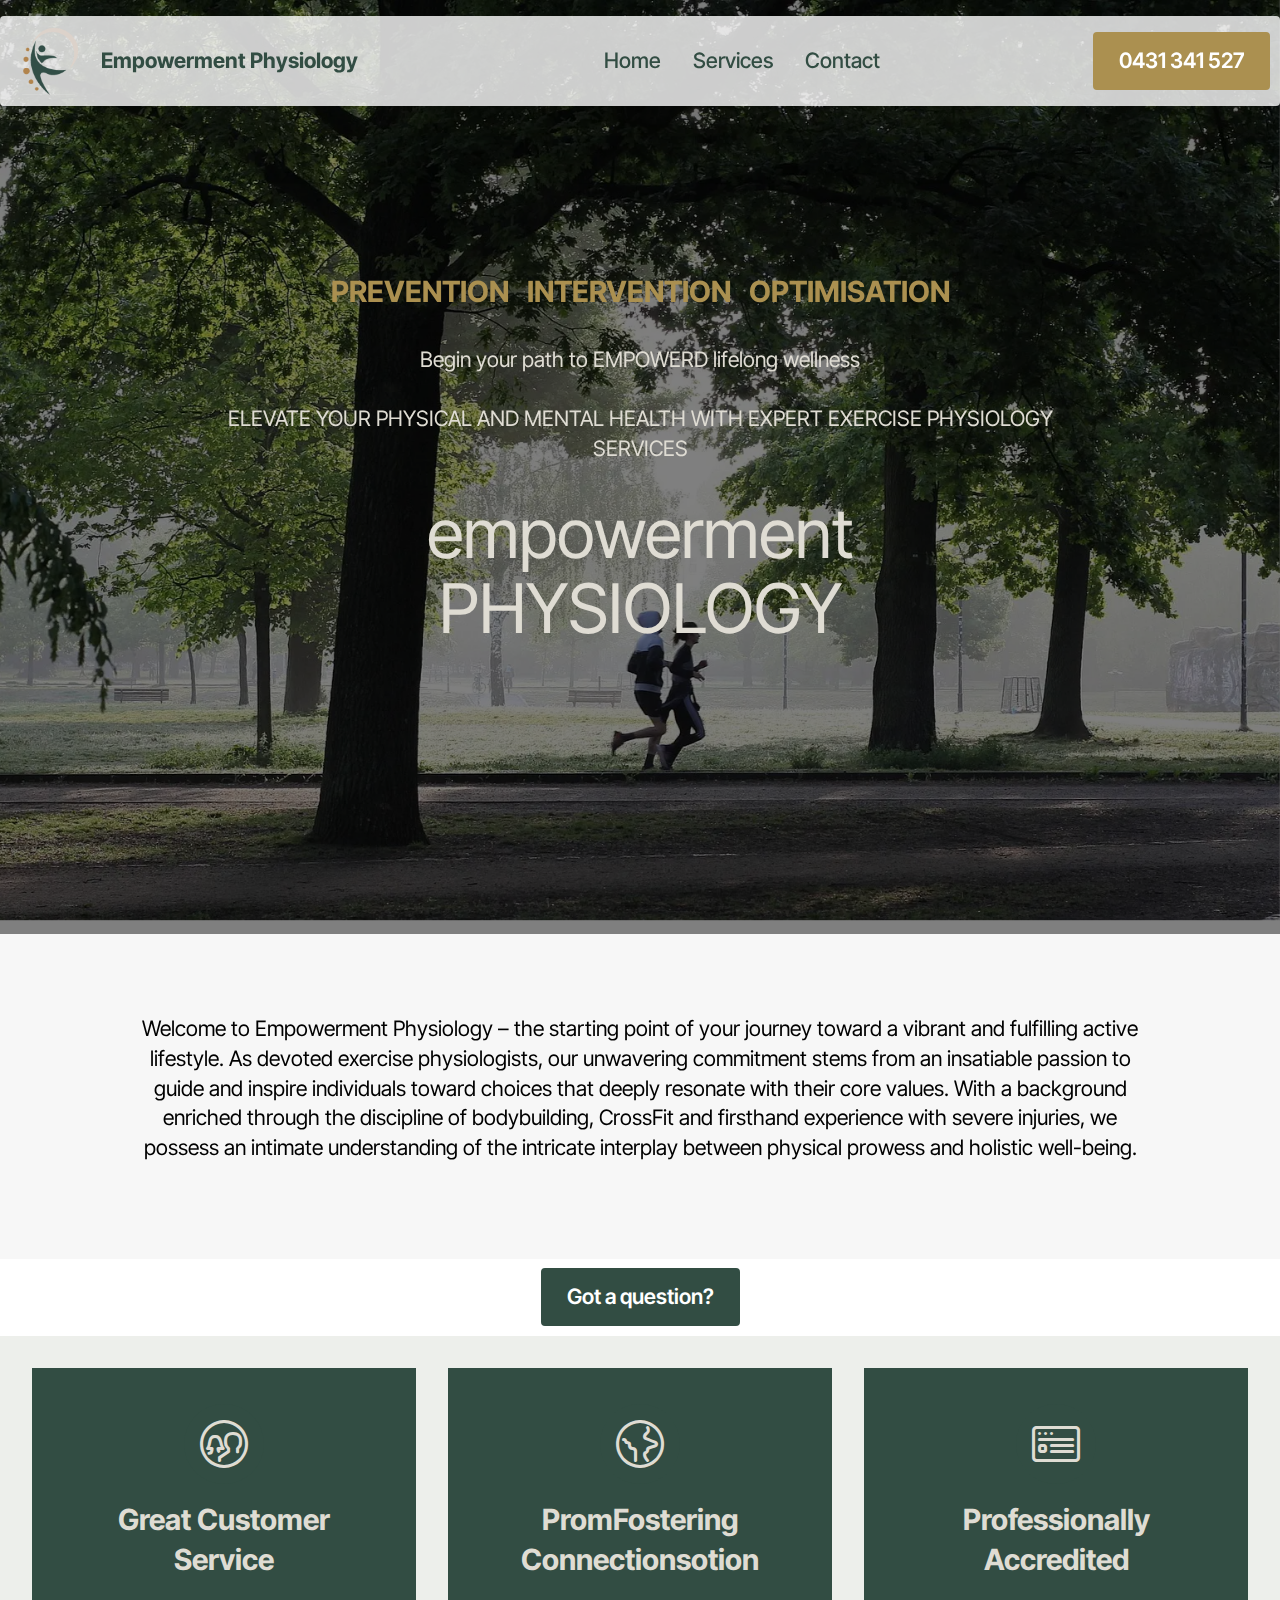
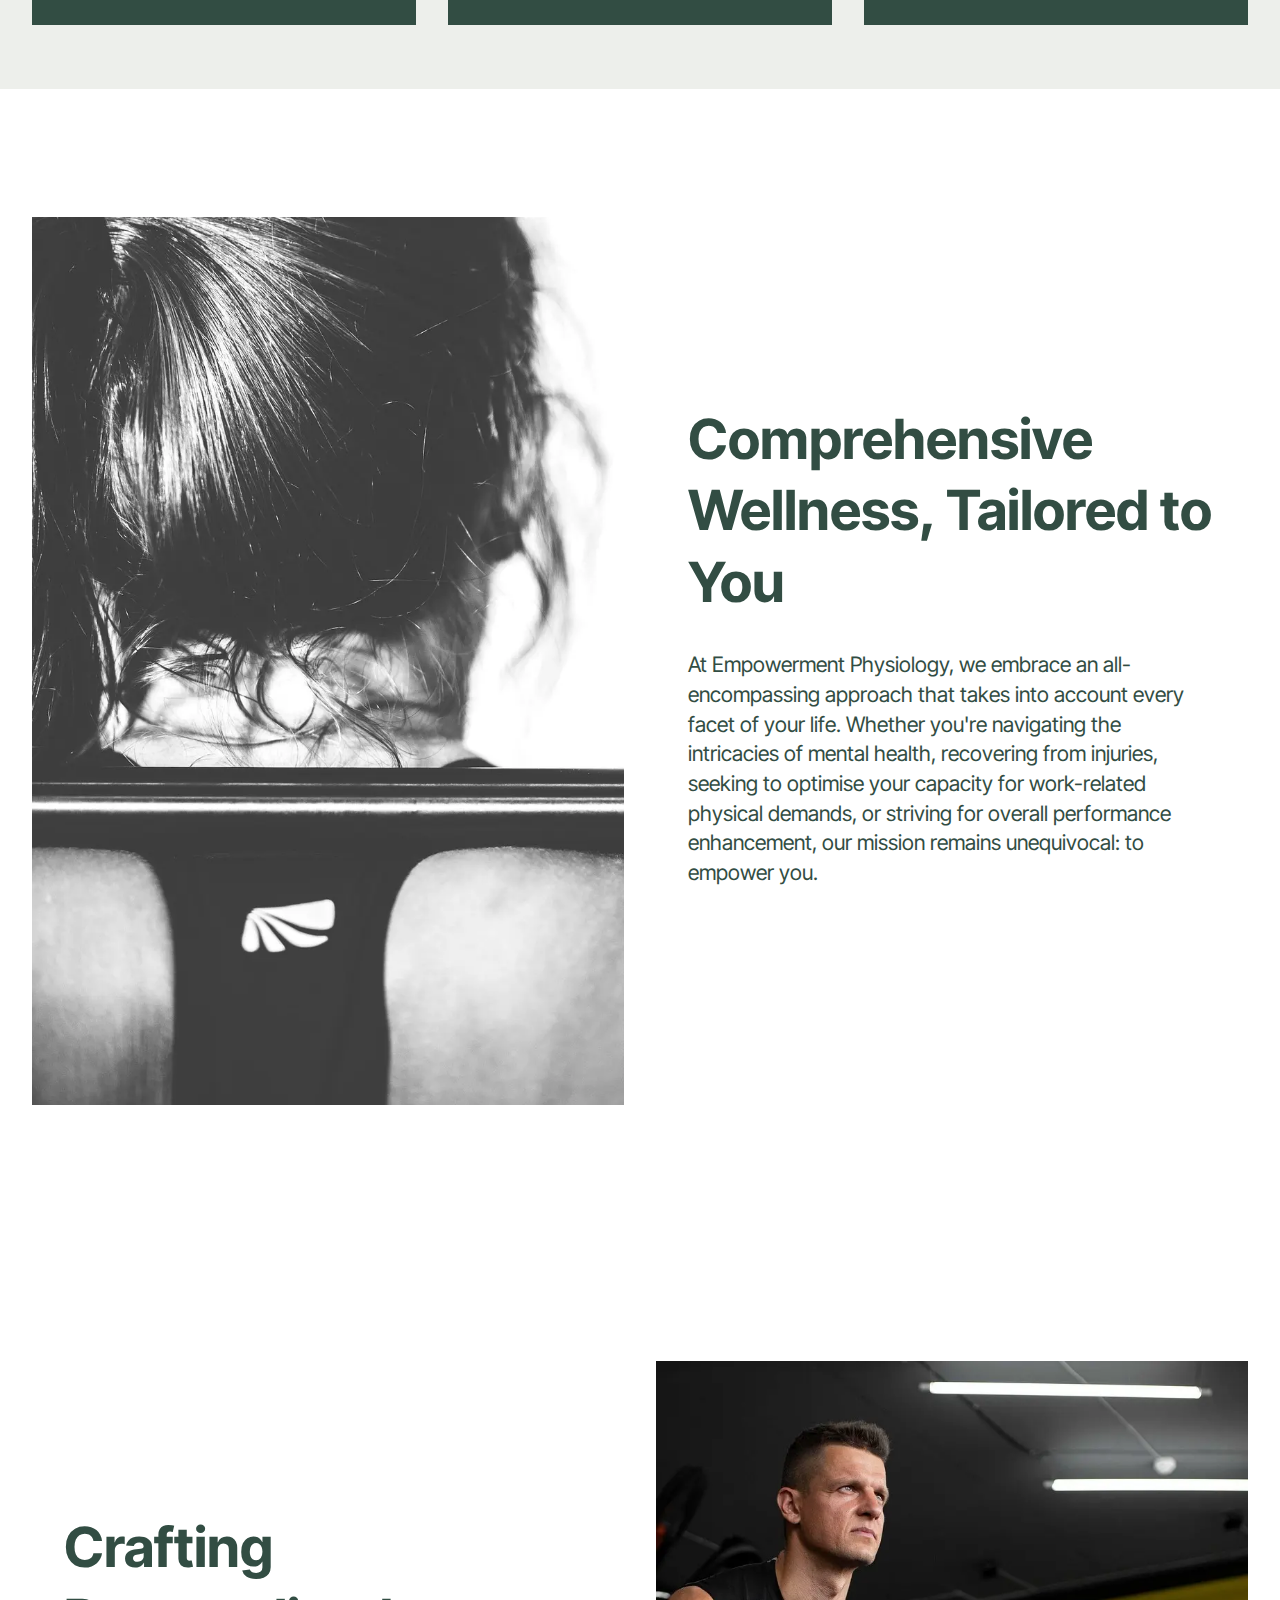
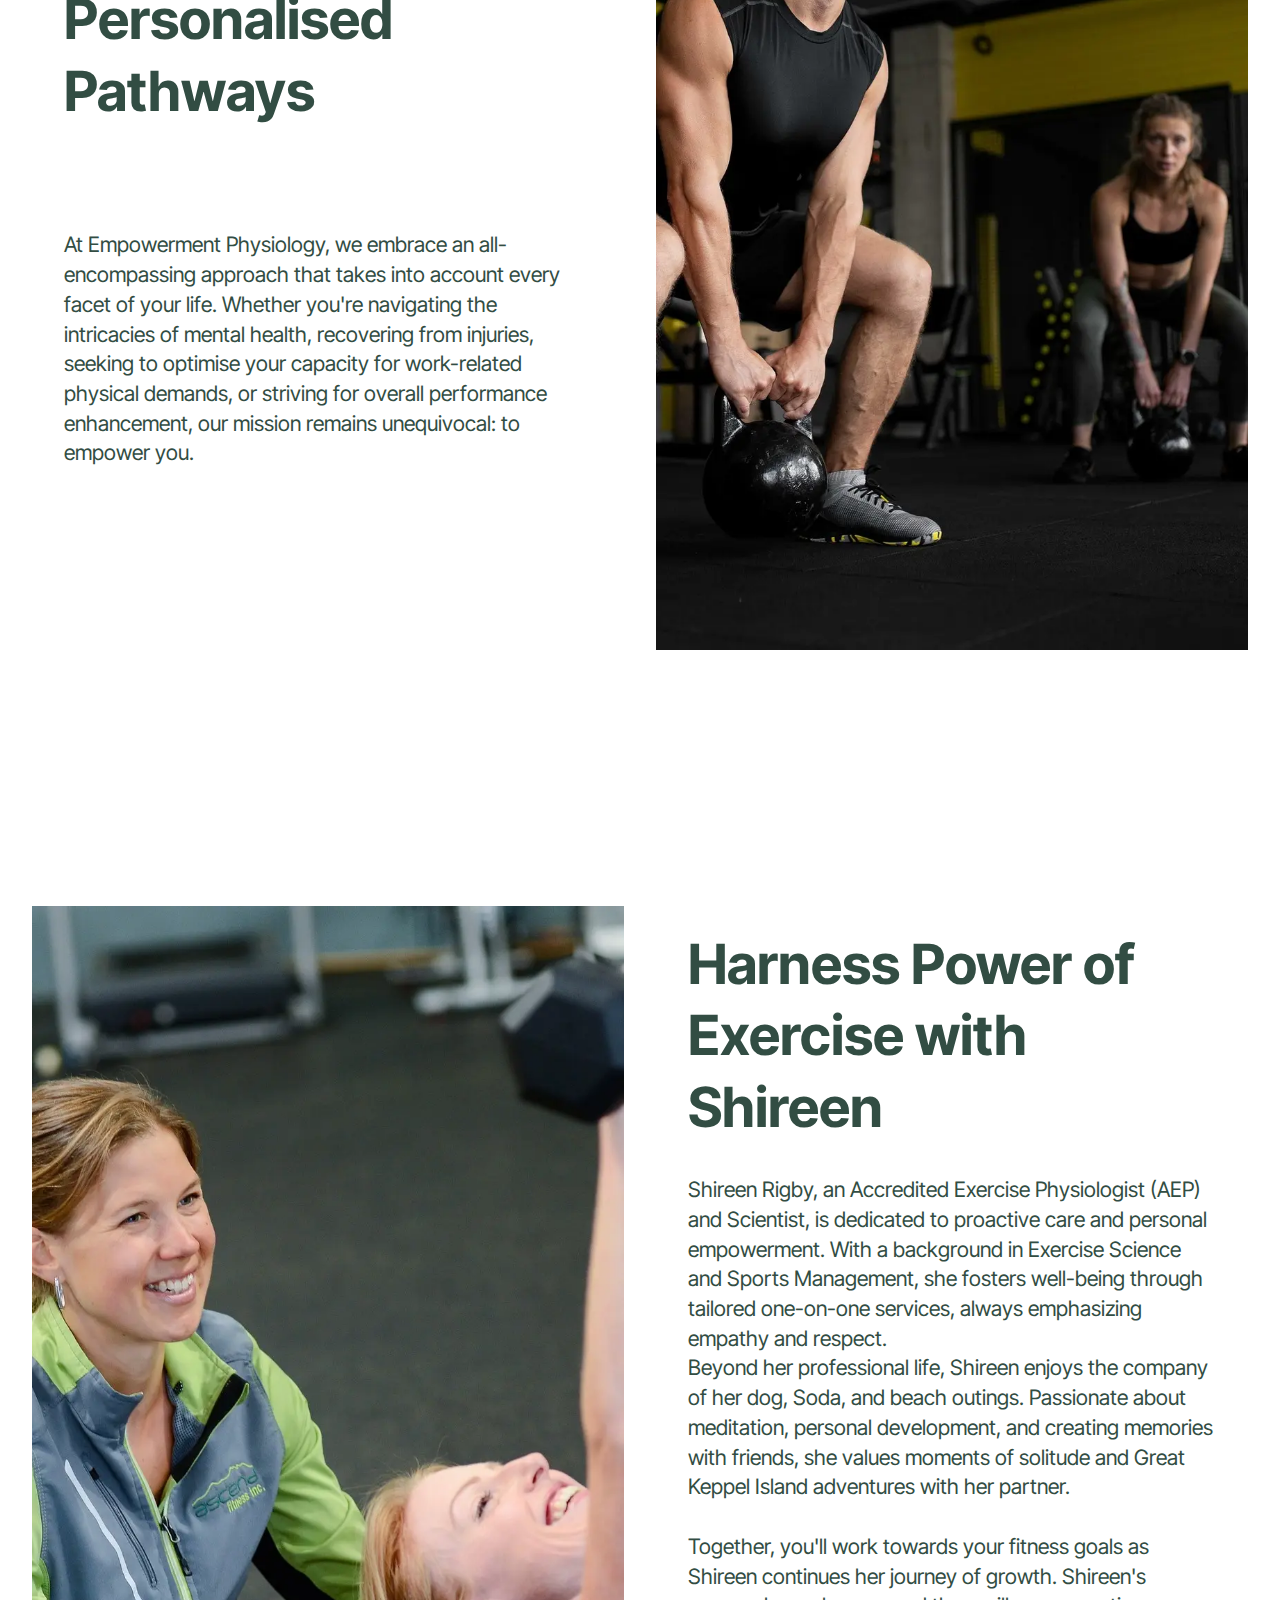
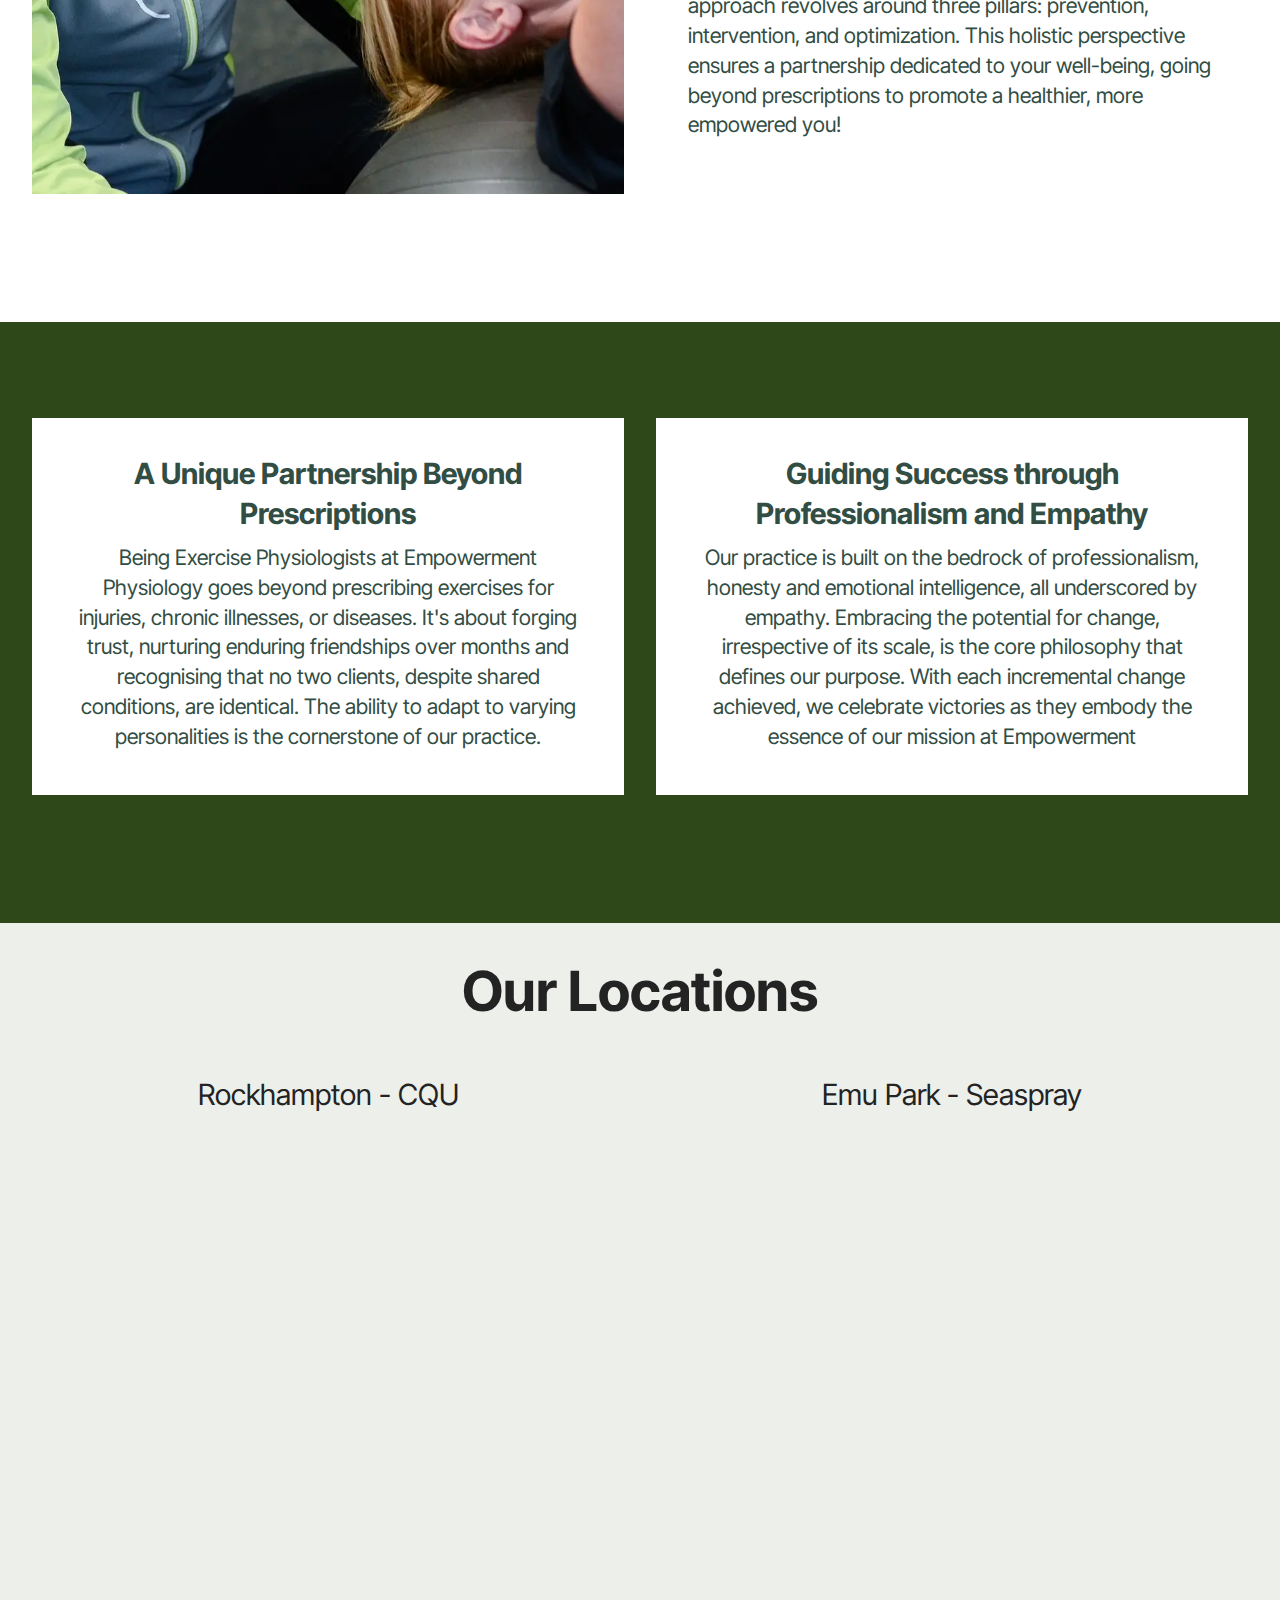
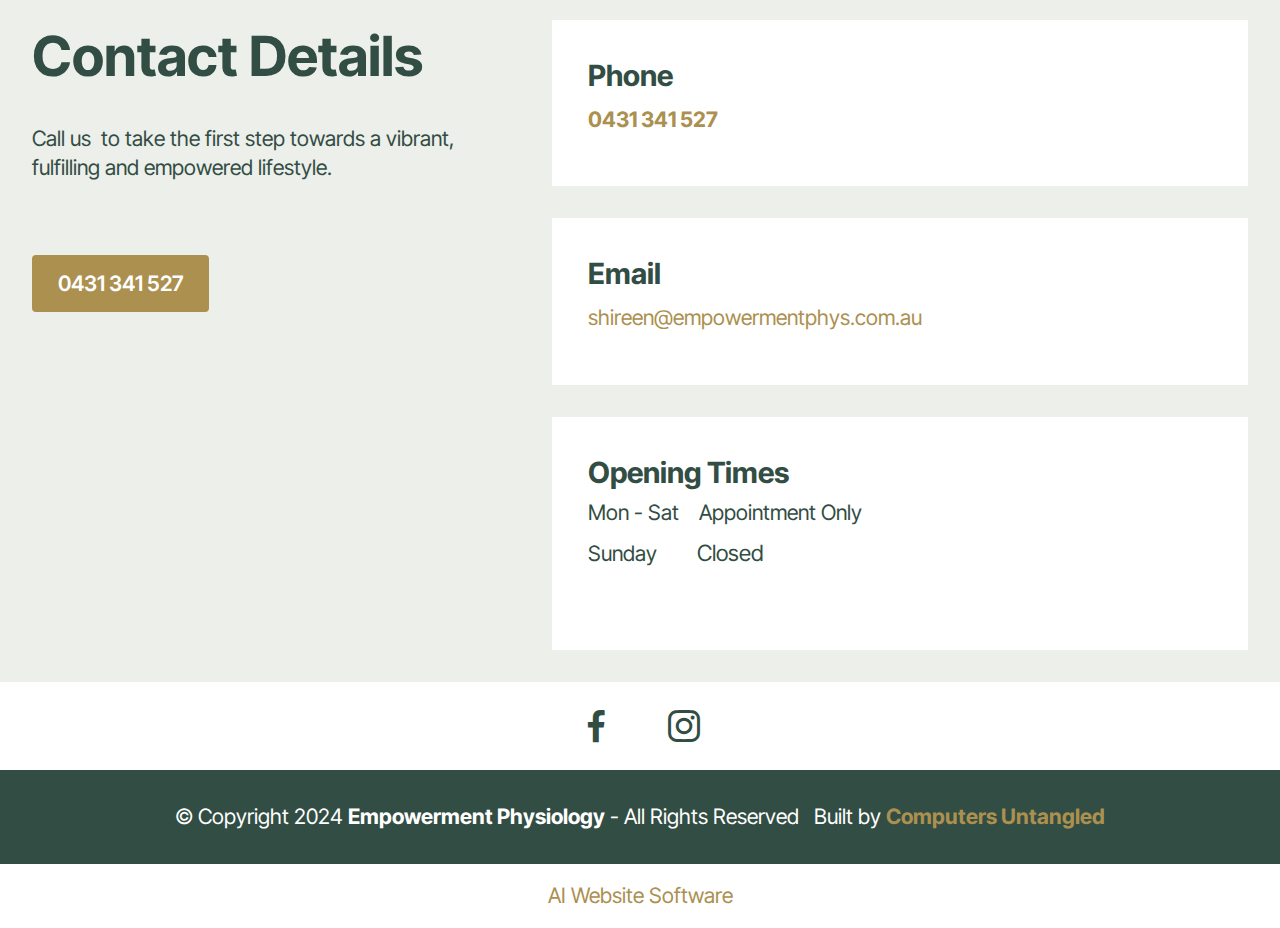
<file: services.html>
<!DOCTYPE html>
<html  >
<head>
  <!-- Site made with Mobirise Website Builder v5.9.18, https://mobirise.com -->
  <meta charset="UTF-8">
  <meta http-equiv="X-UA-Compatible" content="IE=edge">
  <meta name="generator" content="Mobirise v5.9.18, mobirise.com">
  <meta name="twitter:card" content="summary_large_image"/>
  <meta name="twitter:image:src" content="assets/images/services-meta.png">
  <meta property="og:image" content="assets/images/services-meta.png">
  <meta name="twitter:title" content="Services">
  <meta name="viewport" content="width=device-width, initial-scale=1, minimum-scale=1">
  <link rel="shortcut icon" href="assets/images/logo-200x200.png" type="image/x-icon">
  <meta name="description" content="Information on services for Empowerment Physiology">
  
  
  <title>Services</title>
  <link rel="stylesheet" href="assets/web/assets/mobirise-icons-bold/mobirise-icons-bold.css">
  <link rel="stylesheet" href="assets/bootstrap/css/bootstrap.min.css">
  <link rel="stylesheet" href="assets/bootstrap/css/bootstrap-grid.min.css">
  <link rel="stylesheet" href="assets/bootstrap/css/bootstrap-reboot.min.css">
  <link rel="stylesheet" href="assets/parallax/jarallax.css">
  <link rel="stylesheet" href="assets/dropdown/css/style.css">
  <link rel="stylesheet" href="assets/socicon/css/styles.css">
  <link rel="stylesheet" href="assets/theme/css/style.css">
  <link rel="preload" href="https://fonts.googleapis.com/css?family=Inter+Tight:100,200,300,400,500,600,700,800,900,100i,200i,300i,400i,500i,600i,700i,800i,900i&display=swap" as="style" onload="this.onload=null;this.rel='stylesheet'">
  <noscript><link rel="stylesheet" href="https://fonts.googleapis.com/css?family=Inter+Tight:100,200,300,400,500,600,700,800,900,100i,200i,300i,400i,500i,600i,700i,800i,900i&display=swap"></noscript>
  <link rel="preload" as="style" href="assets/mobirise/css/mbr-additional.css?v=GkSBwC"><link rel="stylesheet" href="assets/mobirise/css/mbr-additional.css?v=GkSBwC" type="text/css">

  
  
  
</head>
<body>
  
  <section data-bs-version="5.1" class="menu menu5 cid-unEjlmWQsI" once="menu" id="menu05-v">
	

	<nav class="navbar navbar-dropdown navbar-fixed-top navbar-expand-lg">
		<div class="container">
			<div class="navbar-brand">
				<span class="navbar-logo">
					<a href="index.html#top">
						<img src="assets/images/logo-200x200.png" alt="Empowerment Physiology" style="height: 4.3rem;">
					</a>
				</span>
				<span class="navbar-caption-wrap"><a class="navbar-caption text-secondary text-primary display-4" href="index.html">Empowerment Physiology</a></span>
			</div>
			<button class="navbar-toggler" type="button" data-toggle="collapse" data-bs-toggle="collapse" data-target="#navbarSupportedContent" data-bs-target="#navbarSupportedContent" aria-controls="navbarNavAltMarkup" aria-expanded="false" aria-label="Toggle navigation">
				<div class="hamburger">
					<span></span>
					<span></span>
					<span></span>
					<span></span>
				</div>
			</button>
			<div class="collapse navbar-collapse" id="navbarSupportedContent">
				<ul class="navbar-nav nav-dropdown" data-app-modern-menu="true"><li class="nav-item">
						<a class="nav-link link text-secondary text-primary display-4" href="index.html">Home</a>
					</li>
					<li class="nav-item">
						<a class="nav-link link text-secondary text-primary display-4" href="services.html" aria-expanded="false">Services</a>
					</li>
					<li class="nav-item">
						<a class="nav-link link text-secondary text-primary display-4" href="contact.html">Contact</a>
					</li></ul>
				<div class="navbar-buttons mbr-section-btn"><a class="btn btn-primary display-4" href="tel:+61431341527">0431 341 527</a></div>
			</div>
		</div>
	</nav>
</section>

<section data-bs-version="5.1" class="header19 cid-unEjlneTiJ mbr-parallax-background" id="header19-w">
  

  
  <div class="mbr-overlay" style="opacity: 0.5; background-color: rgb(0, 0, 0);"></div>
  <div class="container">
    <div class="row">
      <div class="content-wrap col-12 col-md-9">
        <h1 class="mbr-section-title mbr-fonts-style mb-4 display-5"><strong>PREVENTION&nbsp; &nbsp;INTERVENTION&nbsp; &nbsp;OPTIMISATION</strong></h1>
        <p class="mbr-fonts-style mbr-text mb-4 display-7">
          Begin your path to EMPOWERD lifelong wellness<br><br>ELEVATE YOUR PHYSICAL AND MENTAL HEALTH WITH EXPERT EXERCISE PHYSIOLOGY SERVICES</p>
        
        <p class="mbr-fonts-style mbr-description mt-4 display-1">empowerment PHYSIOLOGY</p>
      </div>
    </div>
  </div>
</section>

<section data-bs-version="5.1" class="article12 cid-unEjlnrXjQ" id="article12-x">    
    
    <div class="container">
        <div class="row justify-content-center">
            <div class="col-md-12 col-lg-10">
                
                
                <p class="mbr-text mbr-fonts-style display-7">Welcome to Empowerment Physiology – the starting point of your journey toward a vibrant and fulfilling active lifestyle. As devoted exercise physiologists, our unwavering commitment stems from an insatiable passion to guide and inspire individuals toward choices that deeply resonate with their core values. With a background enriched through the discipline of bodybuilding, CrossFit and firsthand experience with severe injuries, we possess an intimate understanding of the intricate interplay between physical prowess and holistic well-being.</p>
            </div>
        </div>
    </div>
</section>

<section data-bs-version="5.1" class="article16 cid-unEjlnDW6A" id="article16-y">
    
    <div class="container">
        <div class="row justify-content-center">
            <div class="col-md-12 col-lg-10">
                <div class="mbr-section-btn align-center"><a class="btn btn-secondary display-4" href="mailto:shireen@empowermentphys.com.au">Got a question?</a></div>
            </div>
        </div>
    </div>
</section>

<section data-bs-version="5.1" class="features22 cid-unEjlnN8cD" id="features022-z">
  

  
  
  <div class="container">
    
    <div class="row mbr-masonry" data-masonry="{&quot;percentPosition&quot;: true }">
      <div class="item features-without-image col-12 col-md-6 col-lg-4 item-mb">
        <div class="item-wrapper">
          <div class="card-box align-left">
            <div class="iconfont-wrapper">
              <span class="mbr-iconfont mbrib-users"></span>
            </div>
            <h5 class="card-title mbr-fonts-style display-5"><strong>Great Customer Service</strong></h5>
            

            
          </div>
        </div>
      </div>
      <div class="item features-without-image col-12 col-md-6 col-lg-4 item-mb">
        <div class="item-wrapper">
          <div class="card-box align-left">
            <div class="iconfont-wrapper">
              <span class="mbr-iconfont mbrib-globe"></span>
            </div>
            <h5 class="card-title mbr-fonts-style display-5">
              <strong>PromFostering Connectionsotion</strong>
            </h5>
            

            
          </div>
        </div>
      </div>
      <div class="item features-without-image col-12 col-md-6 col-lg-4 item-mb">
        <div class="item-wrapper">
          <div class="card-box align-left">
            <div class="iconfont-wrapper">
              <span class="mbr-iconfont mbrib-sites"></span>
            </div>
            <h5 class="card-title mbr-fonts-style display-5"><strong>Professionally Accredited</strong></h5>
            

            
          </div>
        </div>
      </div>
      
      
      
    </div>
  </div>
</section>

<section data-bs-version="5.1" class="start article2 cid-unEjlocPew" id="article02-10">
	

	
	

	<div class="container">
		<div class="row justify-content-center">
			<div class="col-12 col-md-12 col-lg-6 image-wrapper">
				<img class="w-100" src="assets/images/mbr.webp" alt="Comprehensive Wellness, Tailored to You">
			</div>
			<div class="col-12 col-md-12 col-lg">
				<div class="text-wrapper align-left">
					<h1 class="mbr-section-title mbr-fonts-style mb-4 display-2"><strong>Comprehensive Wellness, Tailored to You</strong></h1>
					<p class="mbr-text align-left mbr-fonts-style mb-4 display-7">
					At Empowerment Physiology, we embrace an all-encompassing approach that takes into account every facet of your life. Whether you're navigating the intricacies of mental health, recovering from injuries, seeking to optimise your capacity for work-related physical demands, or striving for overall performance enhancement, our mission remains unequivocal: to empower you. 
					</p>
					
				</div>
			</div>
		</div>
	</div>
</section>

<section data-bs-version="5.1" class="start article4 cid-unEjloqN2x" id="article04-11">
	

	
	

	<div class="container">
		<div class="row justify-content-center">
			<div class="col-12 col-md-12 col-lg-6 image-wrapper">
				<img class="w-100" src="assets/images/mbr-1.webp" alt="Mobirise Website Builder">
			</div>
			<div class="col-12 col-md-12 col-lg">
				<div class="text-wrapper align-left">
					<h1 class="mbr-section-title mbr-fonts-style mb-4 display-2"><strong>Crafting Personalised Pathways
</strong><div><strong>
</strong></div><div><strong><br></strong></div></h1>
					<p class="mbr-text mbr-fonts-style mb-4 display-7">
						At Empowerment Physiology, we embrace an all-encompassing approach that takes into account every facet of your life. Whether you're navigating the intricacies of mental health, recovering from injuries, seeking to optimise your capacity for work-related physical demands, or striving for overall performance enhancement, our mission remains unequivocal: to empower you. 
					</p>
					
				</div>
			</div>
		</div>
	</div>
</section>

<section data-bs-version="5.1" class="start article2 cid-unEjloErUJ" id="article02-12">
	

	
	

	<div class="container">
		<div class="row justify-content-center">
			<div class="col-12 col-md-12 col-lg-6 image-wrapper">
				<img class="w-100" src="assets/images/mbr-2.webp" alt="Mobirise Website Builder">
			</div>
			<div class="col-12 col-md-12 col-lg">
				<div class="text-wrapper align-left">
					<h1 class="mbr-section-title mbr-fonts-style mb-4 display-2"><strong>Harness Power of Exercise with Shireen</strong></h1>
					<p class="mbr-text align-left mbr-fonts-style mb-4 display-7">Shireen Rigby, an Accredited Exercise Physiologist (AEP) and Scientist, is dedicated to proactive care and personal empowerment. With a background in Exercise Science and Sports Management, she fosters well-being through tailored one-on-one services, always emphasizing empathy and respect.
<br>Beyond her professional life, Shireen enjoys the company of her dog, Soda, and beach outings. Passionate about meditation, personal development, and creating memories with friends, she values moments of solitude and Great Keppel Island adventures with her partner.
<br>
<br>Together, you'll work towards your fitness goals as Shireen continues her journey of growth. Shireen's approach revolves around three pillars: prevention, intervention, and optimization. This holistic perspective ensures a partnership dedicated to your well-being, going beyond prescriptions to promote a healthier, more empowered you!&nbsp;<br></p>
					
				</div>
			</div>
		</div>
	</div>
</section>

<section data-bs-version="5.1" class="features19 cid-unEjloRAsX" id="features019-13">
	

	
	
	<div class="container">
		<div class="row justify-content-center">
			
		</div>
		<div class="row">
			<div class="item features-without-image col-12 col-lg-6 item-mb active">
				<div class="item-wrapper">
					<div class="card-box align-left">
						
						<h5 class="card-title mbr-fonts-style display-5"><strong>A Unique Partnership Beyond Prescriptions</strong></h5>
						<p class="card-text mbr-fonts-style display-7">
							Being Exercise Physiologists at Empowerment Physiology goes beyond prescribing exercises for injuries, chronic illnesses, or diseases. It's about forging trust, nurturing enduring friendships over months and recognising that no two clients, despite shared conditions, are identical. The ability to adapt to varying personalities is the cornerstone of our practice.
						</p>
					</div>
				</div>
			</div><div class="item features-without-image col-12 col-lg-6 item-mb">
				<div class="item-wrapper">
					<div class="card-box align-left">
						
						<h5 class="card-title mbr-fonts-style display-5"><strong>Guiding Success through Professionalism and Empathy</strong></h5>
						<p class="card-text mbr-fonts-style display-7">
							Our practice is built on the bedrock of professionalism, honesty and emotional intelligence, all underscored by empathy. Embracing the potential for change, irrespective of its scale, is the core philosophy that defines our purpose. With each incremental change achieved, we celebrate victories as they embody the essence of our mission at Empowerment 
						</p>
					</div>
				</div>
			</div>
			
			
		</div>
	</div>
</section>

<section data-bs-version="5.1" class="contacts2 map1 cid-unEjlp6vNV" id="map02-14">
	

	
	<div class="container">
		<div class="row justify-content-center">
			<div class="col-12 content-head">
				<div class="mbr-section-head mb-5">
					<h3 class="mbr-section-title mbr-fonts-style align-center mb-0 display-2">
						<strong>Our Locations</strong>
					</h3>
				</div>
			</div>
		</div>
		<div class="row justify-content-center">
			<div class="map-wrapper col-12 col-md-6">
				<h4 class="mbr-section-subtitle mb-3 align-center mbr-fonts-style display-5">
					Rockhampton - CQU</h4>
				<div class="google-map"><iframe frameborder="0" style="border:0" src="https://www.google.com/maps/embed?pb=!1m18!1m12!1m3!1d3663.966758085167!2d150.51604517695685!3d-23.31696485266222!2m3!1f0!2f0!3f0!3m2!1i1024!2i768!4f13.1!3m3!1m2!1s0x6bc3016c9ac6f79d%3A0x709792941b5a33c8!2sCQU%20Gym!5e0!3m2!1sen!2sau!4v1725673509559!5m2!1sen!2sau" allowfullscreen=""></iframe></div>
			</div>
			<div class="map-wrapper col-12 col-md-6">
				<h4 class="mbr-section-subtitle mb-3 align-center mbr-fonts-style display-5">
				  Emu Park - Seaspray</h4>
				<div class="google-map"><iframe frameborder="0" style="border:0" src="https://www.google.com/maps/embed?pb=!1m18!1m12!1m3!1d1832.5249167366405!2d150.81507907630206!3d-23.277638900403545!2m3!1f0!2f0!3f0!3m2!1i1024!2i768!4f13.1!3m3!1m2!1s0x6bc2f1d52d900001%3A0x26cbf2f8a2f05af1!2sSeaspray%20Health%20%26%20Fitness%20Centre!5e0!3m2!1sen!2sau!4v1725673491470!5m2!1sen!2sau" allowfullscreen=""></iframe></div>
			</div>
		</div>
	</div>
</section>

<section data-bs-version="5.1" class="people01 cid-unEjlpoLil" id="people01-15">
  

  

  <div class="container">
    <div class="row">
      <div class="col-lg-5 mb-5">
        <h3 class="mbr-section-maintitle mbr-fonts-style mb-4 display-2">
          <strong>Contact Details</strong></h3>
        <p class="mbr-section-maintext mbr-fonts-style mb-4 display-7">Call us&nbsp; to take the first step towards a vibrant, fulfilling and empowered lifestyle. 
<br> 
<br>
        </p>

        <div class="mbr-section-btn btn-move"><a class="btn btn-primary display-7" href="tel:+61431341527">0431 341 527<br><strong></strong></a></div>
      </div>

      <div class="col-lg-7">
        <div class="item features-without-image active">
          <div class="item-wrapper">
            <div class="row align-items-center">
              <div class="col-md-7">
                <div class="align-left">
                  <h3 class="mbr-section-title mbr-fonts-style mb-2 display-5">
                    <strong>Phone</strong></h3>
                  <h4 class="mbr-section-subtitle mbr-fonts-style mb-3 display-7"><a href="tel:+61431341527" class="text-primary"><strong>0431 341 527</strong></a></h4>
                  
                </div>
              </div>

              <div class="col-md-5">
                
              </div>
            </div>
          </div>
        </div><div class="item features-without-image">
          <div class="item-wrapper">
            <div class="row align-items-center">
              <div class="col-md-7">
                <div class="align-left">
                  <h3 class="mbr-section-title mbr-fonts-style mb-2 display-5">
                    <strong>Email</strong></h3>
                  <h4 class="mbr-section-subtitle mbr-fonts-style mb-3 display-7">
                    <a href="mailto:shireen@empowermentphys.com.au" class="text-primary">shireen@empowermentphys.com.au</a></h4>
                  
                </div>
              </div>

              <div class="col-md-5">
                
              </div>
            </div>
          </div>
        </div>
        
        <div class="item features-without-image">
          <div class="item-wrapper">
            <div class="row align-items-center">
              <div class="col-md-7">
                <div class="align-left">
                  <h3 class="mbr-section-title mbr-fonts-style mb-2 display-5">
                    <strong>Opening Times</strong><strong><br></strong></h3>
                  <h4 class="mbr-section-subtitle mbr-fonts-style mb-3 display-7"><p>Mon - Sat&nbsp;&nbsp;&nbsp;&nbsp;Appointment Only</p><div>Sunday&nbsp;&nbsp;&nbsp;&nbsp;&nbsp;&nbsp;&nbsp;&nbsp;<span style="font-size: 1.4rem;">Closed</span></div><div><br></div><p></p></h4>
                  
                </div>
              </div>

              <div class="col-md-5">
                
              </div>
            </div>
          </div>
        </div>
      </div>
    </div>
  </div>
</section>

<section data-bs-version="5.1" class="social05 cid-unEjlpD0hq" id="social05-16">
    

    

    <div class="container">
        <div class="row">
            
            <div class="col-12">
                <div class="social-row">
                    <div class="soc-item">
                        <a href="https://www.facebook.com/empowermentphys/" target="_blank">
                            <span class="mbr-iconfont socicon-facebook socicon"></span>
                        </a>
                    </div>
                    <div class="soc-item">
                        <a href="https://www.instagram.com/empowerment_physiology/" target="_blank">
                            <span class="mbr-iconfont socicon-instagram socicon"></span>
                        </a>
                    </div>
                    
                    
                    
                </div>
            </div>
        </div>
    </div>
</section>

<section data-bs-version="5.1" class="footer4 cid-unEjlpT3yn" once="footers" id="footer04-17">

    

    

    <div class="container">
        <div class="media-container-row align-center mbr-white">
            <div class="col-12">
                <p class="mbr-text mb-0 mbr-fonts-style display-7">
                    © Copyright 2024 <strong>Empowerment Physiology</strong> - All Rights Reserved&nbsp; &nbsp;Built by <a href="https://computersuntangled.com/" class="text-primary" target="_blank"><strong>Computers Untangled</strong></a></p>
            </div>
        </div>
    </div>
</section><section class="display-7" style="padding: 0;align-items: center;justify-content: center;flex-wrap: wrap;    align-content: center;display: flex;position: relative;height: 4rem;"><a href="https://mobiri.se/3159185" style="flex: 1 1;height: 4rem;position: absolute;width: 100%;z-index: 1;"><img alt="" style="height: 4rem;" src="[data-uri]"></a><p style="margin: 0;text-align: center;" class="display-7">&#8204;</p><a style="z-index:1" href="https://mobirise.com/builder/ai-website-builder.html">AI Website Software</a></section><script src="assets/bootstrap/js/bootstrap.bundle.min.js"></script>  <script src="assets/parallax/jarallax.js"></script>  <script src="assets/smoothscroll/smooth-scroll.js"></script>  <script src="assets/ytplayer/index.js"></script>  <script src="assets/dropdown/js/navbar-dropdown.js"></script>  <script src="assets/masonry/masonry.pkgd.min.js"></script>  <script src="assets/imagesloaded/imagesloaded.pkgd.min.js"></script>  <script src="assets/theme/js/script.js"></script>  
  
  
</body>
</html>
</file>
<file: assets/web/assets/mobirise-icons-bold/mobirise-icons-bold.css>
@font-face {
  font-family: 'mobirise-icons-bold';
  font-display: swap;
  src:  url('mobirise-icons-bold.eot?m1l4yr');
  src:  url('mobirise-icons-bold.eot?m1l4yr#iefix') format('embedded-opentype'),
    url('mobirise-icons-bold.ttf?m1l4yr') format('truetype'),
    url('mobirise-icons-bold.woff?m1l4yr') format('woff'),
    url('mobirise-icons-bold.svg?m1l4yr#mobirise-icons-bold') format('svg');
  font-weight: normal;
  font-style: normal;
}

[class^="mbrib-"], [class*="mbrib-"] {
  /* use !important to prevent issues with browser extensions that change fonts */
  font-family: 'mobirise-icons-bold' !important;
  speak: none;
  font-style: normal;
  font-weight: normal;
  font-variant: normal;
  text-transform: none;
  line-height: 1;

  /* Better Font Rendering =========== */
  -webkit-font-smoothing: antialiased;
  -moz-osx-font-smoothing: grayscale;
}

.mbrib-add-submenu:before {
  content: "\e900";
}
.mbrib-alert:before {
  content: "\e901";
}
.mbrib-align-center:before {
  content: "\e902";
}
.mbrib-align-justify:before {
  content: "\e903";
}
.mbrib-align-left:before {
  content: "\e904";
}
.mbrib-align-right:before {
  content: "\e905";
}
.mbrib-android:before {
  content: "\e906";
}
.mbrib-apple:before {
  content: "\e907";
}
.mbrib-arrow-down:before {
  content: "\e908";
}
.mbrib-arrow-next:before {
  content: "\e909";
}
.mbrib-arrow-prev:before {
  content: "\e90a";
}
.mbrib-arrow-up:before {
  content: "\e90b";
}
.mbrib-bold:before {
  content: "\e90c";
}
.mbrib-bookmark:before {
  content: "\e90d";
}
.mbrib-bootstrap:before {
  content: "\e90e";
}
.mbrib-briefcase:before {
  content: "\e90f";
}
.mbrib-browse:before {
  content: "\e910";
}
.mbrib-bulleted-list:before {
  content: "\e911";
}
.mbrib-calendar:before {
  content: "\e912";
}
.mbrib-camera:before {
  content: "\e913";
}
.mbrib-cart-add:before {
  content: "\e914";
}
.mbrib-cart-full:before {
  content: "\e915";
}
.mbrib-cash:before {
  content: "\e916";
}
.mbrib-change-style:before {
  content: "\e917";
}
.mbrib-chat:before {
  content: "\e918";
}
.mbrib-clock:before {
  content: "\e919";
}
.mbrib-close:before {
  content: "\e91a";
}
.mbrib-cloud:before {
  content: "\e91b";
}
.mbrib-code:before {
  content: "\e91c";
}
.mbrib-contact-form:before {
  content: "\e91d";
}
.mbrib-credit-card:before {
  content: "\e91e";
}
.mbrib-cursor-click:before {
  content: "\e91f";
}
.mbrib-cust-feedback:before {
  content: "\e920";
}
.mbrib-database:before {
  content: "\e921";
}
.mbrib-delivery:before {
  content: "\e922";
}
.mbrib-desktop:before {
  content: "\e923";
}
.mbrib-devices:before {
  content: "\e924";
}
.mbrib-down:before {
  content: "\e925";
}
.mbrib-download:before {
  content: "\e926";
}
.mbrib-drag-n-drop:before {
  content: "\e927";
}
.mbrib-drag-n-drop2:before {
  content: "\e928";
}
.mbrib-edit:before {
  content: "\e929";
}
.mbrib-edit2:before {
  content: "\e92a";
}
.mbrib-error:before {
  content: "\e92b";
}
.mbrib-extension:before {
  content: "\e92c";
}
.mbrib-features:before {
  content: "\e92d";
}
.mbrib-file:before {
  content: "\e92e";
}
.mbrib-flag:before {
  content: "\e92f";
}
.mbrib-folder:before {
  content: "\e930";
}
.mbrib-gift:before {
  content: "\e931";
}
.mbrib-github:before {
  content: "\e932";
}
.mbrib-globe-2:before {
  content: "\e933";
}
.mbrib-globe:before {
  content: "\e934";
}
.mbrib-growing-chart:before {
  content: "\e935";
}
.mbrib-hearth:before {
  content: "\e936";
}
.mbrib-help:before {
  content: "\e937";
}
.mbrib-home:before {
  content: "\e938";
}
.mbrib-hot-cup:before {
  content: "\e939";
}
.mbrib-idea:before {
  content: "\e93a";
}
.mbrib-image-gallery:before {
  content: "\e93b";
}
.mbrib-image-slider:before {
  content: "\e93c";
}
.mbrib-info:before {
  content: "\e93d";
}
.mbrib-italic:before {
  content: "\e93e";
}
.mbrib-key:before {
  content: "\e93f";
}
.mbrib-laptop:before {
  content: "\e940";
}
.mbrib-layers:before {
  content: "\e941";
}
.mbrib-left-right:before {
  content: "\e942";
}
.mbrib-left:before {
  content: "\e943";
}
.mbrib-letter:before {
  content: "\e944";
}
.mbrib-like:before {
  content: "\e945";
}
.mbrib-link:before {
  content: "\e946";
}
.mbrib-lock:before {
  content: "\e947";
}
.mbrib-login:before {
  content: "\e948";
}
.mbrib-logout:before {
  content: "\e949";
}
.mbrib-magic-stick:before {
  content: "\e94a";
}
.mbrib-map-pin:before {
  content: "\e94b";
}
.mbrib-menu:before {
  content: "\e94c";
}
.mbrib-mobile:before {
  content: "\e94d";
}
.mbrib-mobile2:before {
  content: "\e94e";
}
.mbrib-mobirise:before {
  content: "\e94f";
}
.mbrib-more-horizontal:before {
  content: "\e950";
}
.mbrib-more-vertical:before {
  content: "\e951";
}
.mbrib-music:before {
  content: "\e952";
}
.mbrib-new-file:before {
  content: "\e953";
}
.mbrib-numbered-list:before {
  content: "\e954";
}
.mbrib-opened-folder:before {
  content: "\e955";
}
.mbrib-pages:before {
  content: "\e956";
}
.mbrib-paper-plane:before {
  content: "\e957";
}
.mbrib-paperclip:before {
  content: "\e958";
}
.mbrib-photo:before {
  content: "\e959";
}
.mbrib-photos:before {
  content: "\e95a";
}
.mbrib-pin:before {
  content: "\e95b";
}
.mbrib-play:before {
  content: "\e95c";
}
.mbrib-plus:before {
  content: "\e95d";
}
.mbrib-preview:before {
  content: "\e95e";
}
.mbrib-print:before {
  content: "\e95f";
}
.mbrib-protect:before {
  content: "\e960";
}
.mbrib-question:before {
  content: "\e961";
}
.mbrib-quote-left:before {
  content: "\e962";
}
.mbrib-quote-right:before {
  content: "\e963";
}
.mbrib-redo:before {
  content: "\e964";
}
.mbrib-refresh:before {
  content: "\e965";
}
.mbrib-responsive:before {
  content: "\e966";
}
.mbrib-right:before {
  content: "\e967";
}
.mbrib-rocket:before {
  content: "\e968";
}
.mbrib-sad-face:before {
  content: "\e969";
}
.mbrib-sale:before {
  content: "\e96a";
}
.mbrib-save:before {
  content: "\e96b";
}
.mbrib-search:before {
  content: "\e96c";
}
.mbrib-setting:before {
  content: "\e96d";
}
.mbrib-setting2:before {
  content: "\e96e";
}
.mbrib-setting3:before {
  content: "\e96f";
}
.mbrib-share:before {
  content: "\e970";
}
.mbrib-shopping-bag:before {
  content: "\e971";
}
.mbrib-shopping-basket:before {
  content: "\e972";
}
.mbrib-shopping-cart:before {
  content: "\e973";
}
.mbrib-sites:before {
  content: "\e974";
}
.mbrib-smile-face:before {
  content: "\e975";
}
.mbrib-speed:before {
  content: "\e976";
}
.mbrib-star:before {
  content: "\e977";
}
.mbrib-success:before {
  content: "\e978";
}
.mbrib-sun:before {
  content: "\e979";
}
.mbrib-sun2:before {
  content: "\e97a";
}
.mbrib-tablet-vertical:before {
  content: "\e97b";
}
.mbrib-tablet:before {
  content: "\e97c";
}
.mbrib-target:before {
  content: "\e97d";
}
.mbrib-timer:before {
  content: "\e97e";
}
.mbrib-to-ftp:before {
  content: "\e97f";
}
.mbrib-to-local-drive:before {
  content: "\e980";
}
.mbrib-touch-swipe:before {
  content: "\e981";
}
.mbrib-touch:before {
  content: "\e982";
}
.mbrib-trash:before {
  content: "\e983";
}
.mbrib-underline:before {
  content: "\e984";
}
.mbrib-undo:before {
  content: "\e985";
}
.mbrib-unlink:before {
  content: "\e986";
}
.mbrib-unlock:before {
  content: "\e987";
}
.mbrib-up-down:before {
  content: "\e988";
}
.mbrib-up:before {
  content: "\e989";
}
.mbrib-update:before {
  content: "\e98a";
}
.mbrib-upload:before {
  content: "\e98b";
}
.mbrib-user:before {
  content: "\e98c";
}
.mbrib-user2:before {
  content: "\e98d";
}
.mbrib-users:before {
  content: "\e98e";
}
.mbrib-video-play:before {
  content: "\e98f";
}
.mbrib-video:before {
  content: "\e990";
}
.mbrib-watch:before {
  content: "\e991";
}
.mbrib-website-theme:before {
  content: "\e992";
}
.mbrib-wifi:before {
  content: "\e993";
}
.mbrib-windows:before {
  content: "\e994";
}
.mbrib-zoom-out:before {
  content: "\e995";
}
</file>
<file: assets/parallax/jarallax.css>
.jarallax {
    position: relative;
    z-index: 0;
}
.jarallax > .jarallax-img {
    position: absolute;
    object-fit: cover;
    /* support for plugin https://github.com/bfred-it/object-fit-images */
    font-family: 'object-fit: cover;';
    top: 0;
    left: 0;
    width: 100%;
    height: 100%;
    z-index: -1;
}
</file>
<file: assets/dropdown/css/style.css>
.navbar-dropdown {
  left: 0;
  padding: 0;
  position: absolute;
  right: 0;
  top: 0;
  transition: all 0.45s ease;
  z-index: 1030;
  background: #282828; }
  .navbar-dropdown .navbar-logo {
    margin-right: 0.8rem;
    transition: margin 0.3s ease-in-out;
    vertical-align: middle; }
    .navbar-dropdown .navbar-logo img {
      height: 3.125rem;
      transition: all 0.3s ease-in-out; }
    .navbar-dropdown .navbar-logo.mbr-iconfont {
      font-size: 3.125rem;
      line-height: 3.125rem; }
  .navbar-dropdown .navbar-caption {
    font-weight: 700;
    white-space: normal;
    vertical-align: -4px;
    line-height: 3.125rem !important; }
    .navbar-dropdown .navbar-caption, .navbar-dropdown .navbar-caption:hover {
      color: inherit;
      text-decoration: none; }
  .navbar-dropdown .mbr-iconfont + .navbar-caption {
    vertical-align: -1px; }
  .navbar-dropdown.navbar-fixed-top {
    position: fixed; }
  .navbar-dropdown .navbar-brand span {
    vertical-align: -4px; }
  .navbar-dropdown.bg-color.transparent {
    background: none; }
  .navbar-dropdown.navbar-short .navbar-brand {
    padding: 0.625rem 0; }
    .navbar-dropdown.navbar-short .navbar-brand span {
      vertical-align: -1px; }
  .navbar-dropdown.navbar-short .navbar-caption {
    line-height: 2.375rem !important;
    vertical-align: -2px; }
  .navbar-dropdown.navbar-short .navbar-logo {
    margin-right: 0.5rem; }
    .navbar-dropdown.navbar-short .navbar-logo img {
      height: 2.375rem; }
    .navbar-dropdown.navbar-short .navbar-logo.mbr-iconfont {
      font-size: 2.375rem;
      line-height: 2.375rem; }
  .navbar-dropdown.navbar-short .mbr-table-cell {
    height: 3.625rem; }
  .navbar-dropdown .navbar-close {
    left: 0.6875rem;
    position: fixed;
    top: 0.75rem;
    z-index: 1000; }
  .navbar-dropdown .hamburger-icon {
    content: "";
    display: inline-block;
    vertical-align: middle;
    width: 16px;
    -webkit-box-shadow: 0 -6px 0 1px #282828,0 0 0 1px #282828,0 6px 0 1px #282828;
    -moz-box-shadow: 0 -6px 0 1px #282828,0 0 0 1px #282828,0 6px 0 1px #282828;
    box-shadow: 0 -6px 0 1px #282828,0 0 0 1px #282828,0 6px 0 1px #282828; }

.dropdown-menu .dropdown-toggle[data-toggle="dropdown-submenu"]::after {
  border-bottom: 0.35em solid transparent;
  border-left: 0.35em solid;
  border-right: 0;
  border-top: 0.35em solid transparent;
  margin-left: 0.3rem; }

.dropdown-menu .dropdown-item:focus {
  outline: 0; }

.nav-dropdown {
  font-size: 0.75rem;
  font-weight: 500;
  height: auto !important; }
  .nav-dropdown .nav-btn {
    padding-left: 1rem; }
  .nav-dropdown .link {
    margin: .667em 1.667em;
    font-weight: 500;
    padding: 0;
    transition: color .2s ease-in-out; }
    .nav-dropdown .link.dropdown-toggle {
      margin-right: 2.583em; }
      .nav-dropdown .link.dropdown-toggle::after {
        margin-left: .25rem;
        border-top: 0.35em solid;
        border-right: 0.35em solid transparent;
        border-left: 0.35em solid transparent;
        border-bottom: 0; }
      .nav-dropdown .link.dropdown-toggle[aria-expanded="true"] {
        margin: 0;
        padding: 0.667em 3.263em  0.667em 1.667em; }
  .nav-dropdown .link::after,
  .nav-dropdown .dropdown-item::after {
    color: inherit; }
  .nav-dropdown .btn {
    font-size: 0.75rem;
    font-weight: 700;
    letter-spacing: 0;
    margin-bottom: 0;
    padding-left: 1.25rem;
    padding-right: 1.25rem; }
  .nav-dropdown .dropdown-menu {
    border-radius: 0;
    border: 0;
    left: 0;
    margin: 0;
    padding-bottom: 1.25rem;
    padding-top: 1.25rem;
    position: relative; }
  .nav-dropdown .dropdown-submenu {
    margin-left: 0.125rem;
    top: 0; }
  .nav-dropdown .dropdown-item {
    font-weight: 500;
    line-height: 2;
    padding: 0.3846em 4.615em 0.3846em 1.5385em;
    position: relative;
    transition: color .2s ease-in-out, background-color .2s ease-in-out; }
    .nav-dropdown .dropdown-item::after {
      margin-top: -0.3077em;
      position: absolute;
      right: 1.1538em;
      top: 50%; }
    .nav-dropdown .dropdown-item:focus, .nav-dropdown .dropdown-item:hover {
      background: none; }

@media (max-width: 767px) {
  .nav-dropdown.navbar-toggleable-sm {
    bottom: 0;
    display: none;
    left: 0;
    overflow-x: hidden;
    position: fixed;
    top: 0;
    transform: translateX(-100%);
    -ms-transform: translateX(-100%);
    -webkit-transform: translateX(-100%);
    width: 18.75rem;
    z-index: 999; } }
.nav-dropdown.navbar-toggleable-xl {
  bottom: 0;
  display: none;
  left: 0;
  overflow-x: hidden;
  position: fixed;
  top: 0;
  transform: translateX(-100%);
  -ms-transform: translateX(-100%);
  -webkit-transform: translateX(-100%);
  width: 18.75rem;
  z-index: 999; }

.nav-dropdown-sm {
  display: block !important;
  overflow-x: hidden;
  overflow: auto;
  padding-top: 3.875rem; }
  .nav-dropdown-sm::after {
    content: "";
    display: block;
    height: 3rem;
    width: 100%; }
  .nav-dropdown-sm.collapse.in ~ .navbar-close {
    display: block !important; }
  .nav-dropdown-sm.collapsing, .nav-dropdown-sm.collapse.in {
    transform: translateX(0);
    -ms-transform: translateX(0);
    -webkit-transform: translateX(0);
    transition: all 0.25s ease-out;
    -webkit-transition: all 0.25s ease-out;
    background: #282828; }
  .nav-dropdown-sm.collapsing[aria-expanded="false"] {
    transform: translateX(-100%);
    -ms-transform: translateX(-100%);
    -webkit-transform: translateX(-100%); }
  .nav-dropdown-sm .nav-item {
    display: block;
    margin-left: 0 !important;
    padding-left: 0; }
  .nav-dropdown-sm .link,
  .nav-dropdown-sm .dropdown-item {
    border-top: 1px dotted rgba(255, 255, 255, 0.1);
    font-size: 0.8125rem;
    line-height: 1.6;
    margin: 0 !important;
    padding: 0.875rem 2.4rem 0.875rem 1.5625rem !important;
    position: relative;
    white-space: normal; }
    .nav-dropdown-sm .link:focus, .nav-dropdown-sm .link:hover,
    .nav-dropdown-sm .dropdown-item:focus,
    .nav-dropdown-sm .dropdown-item:hover {
      background: rgba(0, 0, 0, 0.2) !important;
      color: #c0a375; }
  .nav-dropdown-sm .nav-btn {
    position: relative;
    padding: 1.5625rem 1.5625rem 0 1.5625rem; }
    .nav-dropdown-sm .nav-btn::before {
      border-top: 1px dotted rgba(255, 255, 255, 0.1);
      content: "";
      left: 0;
      position: absolute;
      top: 0;
      width: 100%; }
    .nav-dropdown-sm .nav-btn + .nav-btn {
      padding-top: 0.625rem; }
      .nav-dropdown-sm .nav-btn + .nav-btn::before {
        display: none; }
  .nav-dropdown-sm .btn {
    padding: 0.625rem 0; }
  .nav-dropdown-sm .dropdown-toggle[data-toggle="dropdown-submenu"]::after {
    margin-left: .25rem;
    border-top: 0.35em solid;
    border-right: 0.35em solid transparent;
    border-left: 0.35em solid transparent;
    border-bottom: 0; }
  .nav-dropdown-sm .dropdown-toggle[data-toggle="dropdown-submenu"][aria-expanded="true"]::after {
    border-top: 0;
    border-right: 0.35em solid transparent;
    border-left: 0.35em solid transparent;
    border-bottom: 0.35em solid; }
  .nav-dropdown-sm .dropdown-menu {
    margin: 0;
    padding: 0;
    position: relative;
    top: 0;
    left: 0;
    width: 100%;
    border: 0;
    float: none;
    border-radius: 0;
    background: none; }
  .nav-dropdown-sm .dropdown-submenu {
    left: 100%;
    margin-left: 0.125rem;
    margin-top: -1.25rem;
    top: 0; }

.navbar-toggleable-sm .nav-dropdown .dropdown-menu {
  position: absolute; }

.navbar-toggleable-sm .nav-dropdown .dropdown-submenu {
  left: 100%;
  margin-left: 0.125rem;
  margin-top: -1.25rem;
  top: 0; }

.navbar-toggleable-sm.opened .nav-dropdown .dropdown-menu {
  position: relative; }

.navbar-toggleable-sm.opened .nav-dropdown .dropdown-submenu {
  left: 0;
  margin-left: 00rem;
  margin-top: 0rem;
  top: 0; }

.is-builder .nav-dropdown.collapsing {
  transition: none !important; }
</file>
<file: assets/socicon/css/styles.css>
@charset "UTF-8";

@font-face {
  font-family: 'Socicon';
  src:  url('../fonts/socicon.eot');
  src:  url('../fonts/socicon.eot?#iefix') format('embedded-opentype'),
    url('../fonts/socicon.woff2') format('woff2'),
    url('../fonts/socicon.ttf') format('truetype'),
    url('../fonts/socicon.woff') format('woff'),
    url('../fonts/socicon.svg#socicon') format('svg');
  font-weight: normal;
  font-style: normal;
  font-display: swap;
}

[data-icon]:before {
  font-family: "socicon" !important;
  content: attr(data-icon);
  font-style: normal !important;
  font-weight: normal !important;
  font-variant: normal !important;
  text-transform: none !important;
  speak: none;
  line-height: 1;
  -webkit-font-smoothing: antialiased;
  -moz-osx-font-smoothing: grayscale;
}

[class^="socicon-"], [class*=" socicon-"] {
  /* use !important to prevent issues with browser extensions that change fonts */
  font-family: 'Socicon' !important;
  speak: none;
  font-style: normal;
  font-weight: normal;
  font-variant: normal;
  text-transform: none;
  line-height: 1;

  /* Better Font Rendering =========== */
  -webkit-font-smoothing: antialiased;
  -moz-osx-font-smoothing: grayscale;
}

.socicon-500px:before {
  content: "\e000";
}
.socicon-8tracks:before {
  content: "\e001";
}
.socicon-airbnb:before {
  content: "\e002";
}
.socicon-alliance:before {
  content: "\e003";
}
.socicon-amazon:before {
  content: "\e004";
}
.socicon-amplement:before {
  content: "\e005";
}
.socicon-android:before {
  content: "\e006";
}
.socicon-angellist:before {
  content: "\e007";
}
.socicon-apple:before {
  content: "\e008";
}
.socicon-appnet:before {
  content: "\e009";
}
.socicon-baidu:before {
  content: "\e00a";
}
.socicon-bandcamp:before {
  content: "\e00b";
}
.socicon-battlenet:before {
  content: "\e00c";
}
.socicon-mixer:before {
  content: "\e00d";
}
.socicon-bebee:before {
  content: "\e00e";
}
.socicon-bebo:before {
  content: "\e00f";
}
.socicon-behance:before {
  content: "\e010";
}
.socicon-blizzard:before {
  content: "\e011";
}
.socicon-blogger:before {
  content: "\e012";
}
.socicon-buffer:before {
  content: "\e013";
}
.socicon-chrome:before {
  content: "\e014";
}
.socicon-coderwall:before {
  content: "\e015";
}
.socicon-curse:before {
  content: "\e016";
}
.socicon-dailymotion:before {
  content: "\e017";
}
.socicon-deezer:before {
  content: "\e018";
}
.socicon-delicious:before {
  content: "\e019";
}
.socicon-deviantart:before {
  content: "\e01a";
}
.socicon-diablo:before {
  content: "\e01b";
}
.socicon-digg:before {
  content: "\e01c";
}
.socicon-discord:before {
  content: "\e01d";
}
.socicon-disqus:before {
  content: "\e01e";
}
.socicon-douban:before {
  content: "\e01f";
}
.socicon-draugiem:before {
  content: "\e020";
}
.socicon-dribbble:before {
  content: "\e021";
}
.socicon-drupal:before {
  content: "\e022";
}
.socicon-ebay:before {
  content: "\e023";
}
.socicon-ello:before {
  content: "\e024";
}
.socicon-endomodo:before {
  content: "\e025";
}
.socicon-envato:before {
  content: "\e026";
}
.socicon-etsy:before {
  content: "\e027";
}
.socicon-facebook:before {
  content: "\e028";
}
.socicon-feedburner:before {
  content: "\e029";
}
.socicon-filmweb:before {
  content: "\e02a";
}
.socicon-firefox:before {
  content: "\e02b";
}
.socicon-flattr:before {
  content: "\e02c";
}
.socicon-flickr:before {
  content: "\e02d";
}
.socicon-formulr:before {
  content: "\e02e";
}
.socicon-forrst:before {
  content: "\e02f";
}
.socicon-foursquare:before {
  content: "\e030";
}
.socicon-friendfeed:before {
  content: "\e031";
}
.socicon-github:before {
  content: "\e032";
}
.socicon-goodreads:before {
  content: "\e033";
}
.socicon-google:before {
  content: "\e034";
}
.socicon-googlescholar:before {
  content: "\e035";
}
.socicon-googlegroups:before {
  content: "\e036";
}
.socicon-googlephotos:before {
  content: "\e037";
}
.socicon-googleplus:before {
  content: "\e038";
}
.socicon-grooveshark:before {
  content: "\e039";
}
.socicon-hackerrank:before {
  content: "\e03a";
}
.socicon-hearthstone:before {
  content: "\e03b";
}
.socicon-hellocoton:before {
  content: "\e03c";
}
.socicon-heroes:before {
  content: "\e03d";
}
.socicon-smashcast:before {
  content: "\e03e";
}
.socicon-horde:before {
  content: "\e03f";
}
.socicon-houzz:before {
  content: "\e040";
}
.socicon-icq:before {
  content: "\e041";
}
.socicon-identica:before {
  content: "\e042";
}
.socicon-imdb:before {
  content: "\e043";
}
.socicon-instagram:before {
  content: "\e044";
}
.socicon-issuu:before {
  content: "\e045";
}
.socicon-istock:before {
  content: "\e046";
}
.socicon-itunes:before {
  content: "\e047";
}
.socicon-keybase:before {
  content: "\e048";
}
.socicon-lanyrd:before {
  content: "\e049";
}
.socicon-lastfm:before {
  content: "\e04a";
}
.socicon-line:before {
  content: "\e04b";
}
.socicon-linkedin:before {
  content: "\e04c";
}
.socicon-livejournal:before {
  content: "\e04d";
}
.socicon-lyft:before {
  content: "\e04e";
}
.socicon-macos:before {
  content: "\e04f";
}
.socicon-mail:before {
  content: "\e050";
}
.socicon-medium:before {
  content: "\e051";
}
.socicon-meetup:before {
  content: "\e052";
}
.socicon-mixcloud:before {
  content: "\e053";
}
.socicon-modelmayhem:before {
  content: "\e054";
}
.socicon-mumble:before {
  content: "\e055";
}
.socicon-myspace:before {
  content: "\e056";
}
.socicon-newsvine:before {
  content: "\e057";
}
.socicon-nintendo:before {
  content: "\e058";
}
.socicon-npm:before {
  content: "\e059";
}
.socicon-odnoklassniki:before {
  content: "\e05a";
}
.socicon-openid:before {
  content: "\e05b";
}
.socicon-opera:before {
  content: "\e05c";
}
.socicon-outlook:before {
  content: "\e05d";
}
.socicon-overwatch:before {
  content: "\e05e";
}
.socicon-patreon:before {
  content: "\e05f";
}
.socicon-paypal:before {
  content: "\e060";
}
.socicon-periscope:before {
  content: "\e061";
}
.socicon-persona:before {
  content: "\e062";
}
.socicon-pinterest:before {
  content: "\e063";
}
.socicon-play:before {
  content: "\e064";
}
.socicon-player:before {
  content: "\e065";
}
.socicon-playstation:before {
  content: "\e066";
}
.socicon-pocket:before {
  content: "\e067";
}
.socicon-qq:before {
  content: "\e068";
}
.socicon-quora:before {
  content: "\e069";
}
.socicon-raidcall:before {
  content: "\e06a";
}
.socicon-ravelry:before {
  content: "\e06b";
}
.socicon-reddit:before {
  content: "\e06c";
}
.socicon-renren:before {
  content: "\e06d";
}
.socicon-researchgate:before {
  content: "\e06e";
}
.socicon-residentadvisor:before {
  content: "\e06f";
}
.socicon-reverbnation:before {
  content: "\e070";
}
.socicon-rss:before {
  content: "\e071";
}
.socicon-sharethis:before {
  content: "\e072";
}
.socicon-skype:before {
  content: "\e073";
}
.socicon-slideshare:before {
  content: "\e074";
}
.socicon-smugmug:before {
  content: "\e075";
}
.socicon-snapchat:before {
  content: "\e076";
}
.socicon-songkick:before {
  content: "\e077";
}
.socicon-soundcloud:before {
  content: "\e078";
}
.socicon-spotify:before {
  content: "\e079";
}
.socicon-stackexchange:before {
  content: "\e07a";
}
.socicon-stackoverflow:before {
  content: "\e07b";
}
.socicon-starcraft:before {
  content: "\e07c";
}
.socicon-stayfriends:before {
  content: "\e07d";
}
.socicon-steam:before {
  content: "\e07e";
}
.socicon-storehouse:before {
  content: "\e07f";
}
.socicon-strava:before {
  content: "\e080";
}
.socicon-streamjar:before {
  content: "\e081";
}
.socicon-stumbleupon:before {
  content: "\e082";
}
.socicon-swarm:before {
  content: "\e083";
}
.socicon-teamspeak:before {
  content: "\e084";
}
.socicon-teamviewer:before {
  content: "\e085";
}
.socicon-technorati:before {
  content: "\e086";
}
.socicon-telegram:before {
  content: "\e087";
}
.socicon-tripadvisor:before {
  content: "\e088";
}
.socicon-tripit:before {
  content: "\e089";
}
.socicon-triplej:before {
  content: "\e08a";
}
.socicon-tumblr:before {
  content: "\e08b";
}
.socicon-twitch:before {
  content: "\e08c";
}
.socicon-twitter:before {
  content: "\e08d";
}
.socicon-uber:before {
  content: "\e08e";
}
.socicon-ventrilo:before {
  content: "\e08f";
}
.socicon-viadeo:before {
  content: "\e090";
}
.socicon-viber:before {
  content: "\e091";
}
.socicon-viewbug:before {
  content: "\e092";
}
.socicon-vimeo:before {
  content: "\e093";
}
.socicon-vine:before {
  content: "\e094";
}
.socicon-vkontakte:before {
  content: "\e095";
}
.socicon-warcraft:before {
  content: "\e096";
}
.socicon-wechat:before {
  content: "\e097";
}
.socicon-weibo:before {
  content: "\e098";
}
.socicon-whatsapp:before {
  content: "\e099";
}
.socicon-wikipedia:before {
  content: "\e09a";
}
.socicon-windows:before {
  content: "\e09b";
}
.socicon-wordpress:before {
  content: "\e09c";
}
.socicon-wykop:before {
  content: "\e09d";
}
.socicon-xbox:before {
  content: "\e09e";
}
.socicon-xing:before {
  content: "\e09f";
}
.socicon-yahoo:before {
  content: "\e0a0";
}
.socicon-yammer:before {
  content: "\e0a1";
}
.socicon-yandex:before {
  content: "\e0a2";
}
.socicon-yelp:before {
  content: "\e0a3";
}
.socicon-younow:before {
  content: "\e0a4";
}
.socicon-youtube:before {
  content: "\e0a5";
}
.socicon-zapier:before {
  content: "\e0a6";
}
.socicon-zerply:before {
  content: "\e0a7";
}
.socicon-zomato:before {
  content: "\e0a8";
}
.socicon-zynga:before {
  content: "\e0a9";
}
.socicon-spreadshirt:before {
  content: "\e901";
}
.socicon-gamejolt:before {
  content: "\e902";
}
.socicon-trello:before {
  content: "\e903";
}
.socicon-tunein:before {
  content: "\e904";
}
.socicon-bloglovin:before {
  content: "\e905";
}
.socicon-gamewisp:before {
  content: "\e906";
}
.socicon-messenger:before {
  content: "\e907";
}
.socicon-pandora:before {
  content: "\e908";
}
.socicon-augment:before {
  content: "\e909";
}
.socicon-bitbucket:before {
  content: "\e90a";
}
.socicon-fyuse:before {
  content: "\e90b";
}
.socicon-yt-gaming:before {
  content: "\e90c";
}
.socicon-sketchfab:before {
  content: "\e90d";
}
.socicon-mobcrush:before {
  content: "\e90e";
}
.socicon-microsoft:before {
  content: "\e90f";
}
.socicon-realtor:before {
  content: "\e910";
}
.socicon-tidal:before {
  content: "\e911";
}
.socicon-qobuz:before {
  content: "\e912";
}
.socicon-natgeo:before {
  content: "\e913";
}
.socicon-mastodon:before {
  content: "\e914";
}
.socicon-unsplash:before {
  content: "\e915";
}
.socicon-homeadvisor:before {
  content: "\e916";
}
.socicon-angieslist:before {
  content: "\e917";
}
.socicon-codepen:before {
  content: "\e918";
}
.socicon-slack:before {
  content: "\e919";
}
.socicon-openaigym:before {
  content: "\e91a";
}
.socicon-logmein:before {
  content: "\e91b";
}
.socicon-fiverr:before {
  content: "\e91c";
}
.socicon-gotomeeting:before {
  content: "\e91d";
}
.socicon-aliexpress:before {
  content: "\e91e";
}
.socicon-guru:before {
  content: "\e91f";
}
.socicon-appstore:before {
  content: "\e920";
}
.socicon-homes:before {
  content: "\e921";
}
.socicon-zoom:before {
  content: "\e922";
}
.socicon-alibaba:before {
  content: "\e923";
}
.socicon-craigslist:before {
  content: "\e924";
}
.socicon-wix:before {
  content: "\e925";
}
.socicon-redfin:before {
  content: "\e926";
}
.socicon-googlecalendar:before {
  content: "\e927";
}
.socicon-shopify:before {
  content: "\e928";
}
.socicon-freelancer:before {
  content: "\e929";
}
.socicon-seedrs:before {
  content: "\e92a";
}
.socicon-bing:before {
  content: "\e92b";
}
.socicon-doodle:before {
  content: "\e92c";
}
.socicon-bonanza:before {
  content: "\e92d";
}
.socicon-squarespace:before {
  content: "\e92e";
}
.socicon-toptal:before {
  content: "\e92f";
}
.socicon-gust:before {
  content: "\e930";
}
.socicon-ask:before {
  content: "\e931";
}
.socicon-trulia:before {
  content: "\e932";
}
.socicon-loomly:before {
  content: "\e933";
}
.socicon-ghost:before {
  content: "\e934";
}
.socicon-upwork:before {
  content: "\e935";
}
.socicon-fundable:before {
  content: "\e936";
}
.socicon-booking:before {
  content: "\e937";
}
.socicon-googlemaps:before {
  content: "\e938";
}
.socicon-zillow:before {
  content: "\e939";
}
.socicon-niconico:before {
  content: "\e93a";
}
.socicon-toneden:before {
  content: "\e93b";
}
.socicon-crunchbase:before {
  content: "\e93c";
}
.socicon-homefy:before {
  content: "\e93d";
}
.socicon-calendly:before {
  content: "\e93e";
}
.socicon-livemaster:before {
  content: "\e93f";
}
.socicon-udemy:before {
  content: "\e940";
}
.socicon-codered:before {
  content: "\e941";
}
.socicon-origin:before {
  content: "\e942";
}
.socicon-nextdoor:before {
  content: "\e943";
}
.socicon-portfolio:before {
  content: "\e944";
}
.socicon-instructables:before {
  content: "\e945";
}
.socicon-gitlab:before {
  content: "\e946";
}
.socicon-hackernews:before {
  content: "\e947";
}
.socicon-smashwords:before {
  content: "\e948";
}
.socicon-kobo:before {
  content: "\e949";
}
.socicon-bookbub:before {
  content: "\e94a";
}
.socicon-mailru:before {
  content: "\e94b";
}
.socicon-moddb:before {
  content: "\e94c";
}
.socicon-indiedb:before {
  content: "\e94d";
}
.socicon-traxsource:before {
  content: "\e94e";
}
.socicon-gamefor:before {
  content: "\e94f";
}
.socicon-pixiv:before {
  content: "\e950";
}
.socicon-myanimelist:before {
  content: "\e951";
}
.socicon-blackberry:before {
  content: "\e952";
}
.socicon-wickr:before {
  content: "\e953";
}
.socicon-spip:before {
  content: "\e954";
}
.socicon-napster:before {
  content: "\e955";
}
.socicon-beatport:before {
  content: "\e956";
}
.socicon-hackerone:before {
  content: "\e957";
}
.socicon-internet:before {
  content: "\e958";
}
.socicon-ubuntu:before {
  content: "\e959";
}
.socicon-artstation:before {
  content: "\e95a";
}
.socicon-invision:before {
  content: "\e95b";
}
.socicon-torial:before {
  content: "\e95c";
}
.socicon-collectorz:before {
  content: "\e95d";
}
.socicon-seenthis:before {
  content: "\e95e";
}
.socicon-googleplaymusic:before {
  content: "\e95f";
}
.socicon-debian:before {
  content: "\e960";
}
.socicon-filmfreeway:before {
  content: "\e961";
}
.socicon-gnome:before {
  content: "\e962";
}
.socicon-itchio:before {
  content: "\e963";
}
.socicon-jamendo:before {
  content: "\e964";
}
.socicon-mix:before {
  content: "\e965";
}
.socicon-sharepoint:before {
  content: "\e966";
}
.socicon-tinder:before {
  content: "\e967";
}
.socicon-windguru:before {
  content: "\e968";
}
.socicon-cdbaby:before {
  content: "\e969";
}
.socicon-elementaryos:before {
  content: "\e96a";
}
.socicon-stage32:before {
  content: "\e96b";
}
.socicon-tiktok:before {
  content: "\e96c";
}
.socicon-gitter:before {
  content: "\e96d";
}
.socicon-letterboxd:before {
  content: "\e96e";
}
.socicon-threema:before {
  content: "\e96f";
}
.socicon-splice:before {
  content: "\e970";
}
.socicon-metapop:before {
  content: "\e971";
}
.socicon-naver:before {
  content: "\e972";
}
.socicon-remote:before {
  content: "\e973";
}
.socicon-flipboard:before {
  content: "\e974";
}
.socicon-googlehangouts:before {
  content: "\e975";
}
.socicon-dlive:before {
  content: "\e976";
}
.socicon-vsco:before {
  content: "\e977";
}
.socicon-stitcher:before {
  content: "\e978";
}
.socicon-avvo:before {
  content: "\e979";
}
.socicon-redbubble:before {
  content: "\e97a";
}
.socicon-society6:before {
  content: "\e97b";
}
.socicon-zazzle:before {
  content: "\e97c";
}
.socicon-eitaa:before {
  content: "\e97d";
}
.socicon-soroush:before {
  content: "\e97e";
}
.socicon-bale:before {
  content: "\e97f";
}
</file>
<file: assets/theme/css/style.css>
@charset "UTF-8";
section {
  background-color: #ffffff;
}

body {
  font-style: normal;
  line-height: 1.5;
  font-weight: 400;
  color: #232323;
  position: relative;
}

button {
  background-color: transparent;
  border-color: transparent;
}

.embla__button,
.carousel-control {
  background-color: #edefea !important;
  opacity: 0.8 !important;
  color: #464845 !important;
  border-color: #edefea !important;
}

.carousel .close,
.modalWindow .close {
  background-color: #edefea !important;
  color: #464845 !important;
  border-color: #edefea !important;
  opacity: 0.8 !important;
}

.carousel .close:hover,
.modalWindow .close:hover {
  opacity: 1 !important;
}

.carousel-indicators li {
  background-color: #edefea !important;
  border: 2px solid #464845 !important;
}

.carousel-indicators li:hover,
.carousel-indicators li:active {
  opacity: 0.8 !important;
}

.embla__button:hover,
.carousel-control:hover {
  background-color: #edefea !important;
  opacity: 1 !important;
}

.modalWindow-video-container {
  height: 80%;
}

section,
.container,
.container-fluid {
  position: relative;
  word-wrap: break-word;
}

a.mbr-iconfont:hover {
  text-decoration: none;
}

.article .lead p,
.article .lead ul,
.article .lead ol,
.article .lead pre,
.article .lead blockquote {
  margin-bottom: 0;
}

a {
  font-style: normal;
  font-weight: 400;
  cursor: pointer;
}
a, a:hover {
  text-decoration: none;
}

.mbr-section-title {
  font-style: normal;
  line-height: 1.3;
}

.mbr-section-subtitle {
  line-height: 1.3;
}

.mbr-text {
  font-style: normal;
  line-height: 1.7;
}

h1,
h2,
h3,
h4,
h5,
h6,
.display-1,
.display-2,
.display-4,
.display-5,
.display-7,
span,
p,
a {
  line-height: 1;
  word-break: break-word;
  word-wrap: break-word;
  font-weight: 400;
}

b,
strong {
  font-weight: bold;
}

input:-webkit-autofill, input:-webkit-autofill:hover, input:-webkit-autofill:focus, input:-webkit-autofill:active {
  transition-delay: 9999s;
  -webkit-transition-property: background-color, color;
  transition-property: background-color, color;
}

textarea[type=hidden] {
  display: none;
}

section {
  background-position: 50% 50%;
  background-repeat: no-repeat;
  background-size: cover;
}
section .mbr-background-video,
section .mbr-background-video-preview {
  position: absolute;
  bottom: 0;
  left: 0;
  right: 0;
  top: 0;
}

.hidden {
  visibility: hidden;
}

.mbr-z-index20 {
  z-index: 20;
}

/*! Base colors */
.mbr-white {
  color: #ffffff;
}

.mbr-black {
  color: #111111;
}

.mbr-bg-white {
  background-color: #ffffff;
}

.mbr-bg-black {
  background-color: #000000;
}

/*! Text-aligns */
.align-left {
  text-align: left;
}

.align-center {
  text-align: center;
}

.align-right {
  text-align: right;
}

/*! Font-weight  */
.mbr-light {
  font-weight: 300;
}

.mbr-regular {
  font-weight: 400;
}

.mbr-semibold {
  font-weight: 500;
}

.mbr-bold {
  font-weight: 700;
}

/*! Media  */
.media-content {
  flex-basis: 100%;
}

.media-container-row {
  display: flex;
  flex-direction: row;
  flex-wrap: wrap;
  justify-content: center;
  align-content: center;
  align-items: start;
}
.media-container-row .media-size-item {
  width: 400px;
}

.media-container-column {
  display: flex;
  flex-direction: column;
  flex-wrap: wrap;
  justify-content: center;
  align-content: center;
  align-items: stretch;
}
.media-container-column > * {
  width: 100%;
}

@media (min-width: 992px) {
  .media-container-row {
    flex-wrap: nowrap;
  }
}
figure {
  margin-bottom: 0;
  overflow: hidden;
}

figure[mbr-media-size] {
  transition: width 0.1s;
}

img,
iframe {
  display: block;
  width: 100%;
}

.card {
  background-color: transparent;
  border: none;
}

.card-box {
  width: 100%;
}

.card-img {
  text-align: center;
  flex-shrink: 0;
  -webkit-flex-shrink: 0;
}

.media {
  max-width: 100%;
  margin: 0 auto;
}

.mbr-figure {
  align-self: center;
}

.media-container > div {
  max-width: 100%;
}

.mbr-figure img,
.card-img img {
  width: 100%;
}

@media (max-width: 991px) {
  .media-size-item {
    width: auto !important;
  }
  .media {
    width: auto;
  }
  .mbr-figure {
    width: 100% !important;
  }
}
/*! Buttons */
.mbr-section-btn {
  margin-left: -0.6rem;
  margin-right: -0.6rem;
  font-size: 0;
}

.btn {
  font-weight: 600;
  border-width: 1px;
  font-style: normal;
  margin: 0.6rem 0.6rem;
  white-space: normal;
  transition: all 0.2s ease-in-out;
  display: inline-flex;
  align-items: center;
  justify-content: center;
  word-break: break-word;
}

.btn-sm {
  font-weight: 600;
  letter-spacing: 0px;
  transition: all 0.3s ease-in-out;
}

.btn-md {
  font-weight: 600;
  letter-spacing: 0px;
  transition: all 0.3s ease-in-out;
}

.btn-lg {
  font-weight: 600;
  letter-spacing: 0px;
  transition: all 0.3s ease-in-out;
}

.btn-form {
  margin: 0;
}
.btn-form:hover {
  cursor: pointer;
}

nav .mbr-section-btn {
  margin-left: 0rem;
  margin-right: 0rem;
}

/*! Btn icon margin */
.btn .mbr-iconfont,
.btn.btn-sm .mbr-iconfont {
  order: 1;
  cursor: pointer;
  margin-left: 0.5rem;
  vertical-align: sub;
}

.btn.btn-md .mbr-iconfont,
.btn.btn-md .mbr-iconfont {
  margin-left: 0.8rem;
}

.mbr-regular {
  font-weight: 400;
}

.mbr-semibold {
  font-weight: 500;
}

.mbr-bold {
  font-weight: 700;
}

[type=submit] {
  -webkit-appearance: none;
}

/*! Full-screen */
.mbr-fullscreen .mbr-overlay {
  min-height: 100vh;
}

.mbr-fullscreen {
  display: flex;
  display: -moz-flex;
  display: -ms-flex;
  display: -o-flex;
  align-items: center;
  min-height: 100vh;
  padding-top: 3rem;
  padding-bottom: 3rem;
}

/*! Map */
.map {
  height: 25rem;
  position: relative;
}
.map iframe {
  width: 100%;
  height: 100%;
}

/*! Scroll to top arrow */
.mbr-arrow-up {
  bottom: 25px;
  right: 90px;
  position: fixed;
  text-align: right;
  z-index: 5000;
  color: #ffffff;
  font-size: 22px;
}

.mbr-arrow-up a {
  background: rgba(0, 0, 0, 0.2);
  border-radius: 50%;
  color: #fff;
  display: inline-block;
  height: 60px;
  width: 60px;
  border: 2px solid #fff;
  outline-style: none !important;
  position: relative;
  text-decoration: none;
  transition: all 0.3s ease-in-out;
  cursor: pointer;
  text-align: center;
}
.mbr-arrow-up a:hover {
  background-color: rgba(0, 0, 0, 0.4);
}
.mbr-arrow-up a i {
  line-height: 60px;
}

.mbr-arrow-up-icon {
  display: block;
  color: #fff;
}

.mbr-arrow-up-icon::before {
  content: "›";
  display: inline-block;
  font-family: serif;
  font-size: 22px;
  line-height: 1;
  font-style: normal;
  position: relative;
  top: 6px;
  left: -4px;
  transform: rotate(-90deg);
}

/*! Arrow Down */
.mbr-arrow {
  position: absolute;
  bottom: 45px;
  left: 50%;
  width: 60px;
  height: 60px;
  cursor: pointer;
  background-color: rgba(80, 80, 80, 0.5);
  border-radius: 50%;
  transform: translateX(-50%);
}
@media (max-width: 767px) {
  .mbr-arrow {
    display: none;
  }
}
.mbr-arrow > a {
  display: inline-block;
  text-decoration: none;
  outline-style: none;
  animation: arrowdown 1.7s ease-in-out infinite;
  color: #ffffff;
}
.mbr-arrow > a > i {
  position: absolute;
  top: -2px;
  left: 15px;
  font-size: 2rem;
}

#scrollToTop a i::before {
  content: "";
  position: absolute;
  display: block;
  border-bottom: 2.5px solid #fff;
  border-left: 2.5px solid #fff;
  width: 27.8%;
  height: 27.8%;
  left: 50%;
  top: 51%;
  transform: translateY(-30%) translateX(-50%) rotate(135deg);
}

@keyframes arrowdown {
  0% {
    transform: translateY(0px);
  }
  50% {
    transform: translateY(-5px);
  }
  100% {
    transform: translateY(0px);
  }
}
@media (max-width: 500px) {
  .mbr-arrow-up {
    left: 0;
    right: 0;
    text-align: center;
  }
}
/*Gradients animation*/
@keyframes gradient-animation {
  from {
    background-position: 0% 100%;
    animation-timing-function: ease-in-out;
  }
  to {
    background-position: 100% 0%;
    animation-timing-function: ease-in-out;
  }
}
.bg-gradient {
  background-size: 200% 200%;
  animation: gradient-animation 5s infinite alternate;
  -webkit-animation: gradient-animation 5s infinite alternate;
}

.menu .navbar-brand {
  display: -webkit-flex;
}
.menu .navbar-brand span {
  display: flex;
  display: -webkit-flex;
}
.menu .navbar-brand .navbar-caption-wrap {
  display: -webkit-flex;
}
.menu .navbar-brand .navbar-logo img {
  display: -webkit-flex;
  width: auto;
}
@media (min-width: 768px) and (max-width: 991px) {
  .menu .navbar-toggleable-sm .navbar-nav {
    display: -ms-flexbox;
  }
}
@media (max-width: 991px) {
  .menu .navbar-collapse {
    max-height: 93.5vh;
  }
  .menu .navbar-collapse.show {
    overflow: auto;
  }
}
@media (min-width: 992px) {
  .menu .navbar-nav.nav-dropdown {
    display: -webkit-flex;
  }
  .menu .navbar-toggleable-sm .navbar-collapse {
    display: -webkit-flex !important;
  }
  .menu .collapsed .navbar-collapse {
    max-height: 93.5vh;
  }
  .menu .collapsed .navbar-collapse.show {
    overflow: auto;
  }
}
@media (max-width: 767px) {
  .menu .navbar-collapse {
    max-height: 80vh;
  }
}

.nav-link .mbr-iconfont {
  margin-right: 0.5rem;
}

.navbar {
  display: -webkit-flex;
  -webkit-flex-wrap: wrap;
  -webkit-align-items: center;
  -webkit-justify-content: space-between;
}

.navbar-collapse {
  -webkit-flex-basis: 100%;
  -webkit-flex-grow: 1;
  -webkit-align-items: center;
}

.nav-dropdown .link {
  padding: 0.667em 1.667em !important;
  margin: 0 !important;
}

.nav {
  display: -webkit-flex;
  -webkit-flex-wrap: wrap;
}

.row {
  display: -webkit-flex;
  -webkit-flex-wrap: wrap;
}

.justify-content-center {
  -webkit-justify-content: center;
}

.form-inline {
  display: -webkit-flex;
}

.card-wrapper {
  -webkit-flex: 1;
}

.carousel-control {
  z-index: 10;
  display: -webkit-flex;
}

.carousel-controls {
  display: -webkit-flex;
}

.media {
  display: -webkit-flex;
}

.form-group:focus {
  outline: none;
}

.jq-selectbox__select {
  padding: 7px 0;
  position: relative;
}

.jq-selectbox__dropdown {
  overflow: hidden;
  border-radius: 10px;
  position: absolute;
  top: 100%;
  left: 0 !important;
  width: 100% !important;
}

.jq-selectbox__trigger-arrow {
  right: 0;
  transform: translateY(-50%);
}

.jq-selectbox li {
  padding: 1.07em 0.5em;
}

input[type=range] {
  padding-left: 0 !important;
  padding-right: 0 !important;
}

.modal-dialog,
.modal-content {
  height: 100%;
}

.modal-dialog .carousel-inner {
  height: calc(100vh - 1.75rem);
}
@media (max-width: 575px) {
  .modal-dialog .carousel-inner {
    height: calc(100vh - 1rem);
  }
}

.carousel-item {
  text-align: center;
}

.carousel-item img {
  margin: auto;
}

.navbar-toggler {
  align-self: flex-start;
  padding: 0.25rem 0.75rem;
  font-size: 1.25rem;
  line-height: 1;
  background: transparent;
  border: 1px solid transparent;
  border-radius: 0.25rem;
}

.navbar-toggler:focus,
.navbar-toggler:hover {
  text-decoration: none;
  box-shadow: none;
}

.navbar-toggler-icon {
  display: inline-block;
  width: 1.5em;
  height: 1.5em;
  vertical-align: middle;
  content: "";
  background: no-repeat center center;
  background-size: 100% 100%;
}

.navbar-toggler-left {
  position: absolute;
  left: 1rem;
}

.navbar-toggler-right {
  position: absolute;
  right: 1rem;
}

.card-img {
  width: auto;
}

.menu .navbar.collapsed:not(.beta-menu) {
  flex-direction: column;
}

.carousel-item.active,
.carousel-item-next,
.carousel-item-prev {
  display: flex;
}

.note-air-layout .dropup .dropdown-menu,
.note-air-layout .navbar-fixed-bottom .dropdown .dropdown-menu {
  bottom: initial !important;
}

html,
body {
  height: auto;
  min-height: 100vh;
}

.dropup .dropdown-toggle::after {
  display: none;
}

.form-asterisk {
  font-family: initial;
  position: absolute;
  top: -2px;
  font-weight: normal;
}

.form-control-label {
  position: relative;
  cursor: pointer;
  margin-bottom: 0.357em;
  padding: 0;
}

.alert {
  color: #ffffff;
  border-radius: 0;
  border: 0;
  font-size: 1.1rem;
  line-height: 1.5;
  margin-bottom: 1.875rem;
  padding: 1.25rem;
  position: relative;
  text-align: center;
}
.alert.alert-form::after {
  background-color: inherit;
  bottom: -7px;
  content: "";
  display: block;
  height: 14px;
  left: 50%;
  margin-left: -7px;
  position: absolute;
  transform: rotate(45deg);
  width: 14px;
}

.form-control {
  background-color: #ffffff;
  background-clip: border-box;
  color: #232323;
  line-height: 1rem !important;
  height: auto;
  padding: 1.2rem 2rem;
  transition: border-color 0.25s ease 0s;
  border: 1px solid transparent !important;
  border-radius: 4px;
  box-shadow: rgba(0, 0, 0, 0.07) 0px 1px 1px 0px, rgba(0, 0, 0, 0.07) 0px 1px 3px 0px, rgba(0, 0, 0, 0.03) 0px 0px 0px 1px;
}
.form-active .form-control:invalid {
  border-color: red;
}

.row > * {
  padding-right: 1rem;
  padding-left: 1rem;
}

form .row {
  margin-left: -0.6rem;
  margin-right: -0.6rem;
}
form .row [class*=col] {
  padding-left: 0.6rem;
  padding-right: 0.6rem;
}

form .mbr-section-btn {
  padding-left: 0.6rem;
  padding-right: 0.6rem;
}

form .form-check-input {
  margin-top: 0.5;
}

textarea.form-control {
  line-height: 1.5rem !important;
}

.form-group {
  margin-bottom: 1.2rem;
}

.form-control,
form .btn {
  min-height: 48px;
}

.gdpr-block label span.textGDPR input[name=gdpr] {
  top: 7px;
}

.form-control:focus {
  box-shadow: none;
}

:focus {
  outline: none;
}

.mbr-overlay {
  background-color: #000;
  bottom: 0;
  left: 0;
  opacity: 0.5;
  position: absolute;
  right: 0;
  top: 0;
  z-index: 0;
  pointer-events: none;
}

blockquote {
  font-style: italic;
  padding: 3rem;
  font-size: 1.09rem;
  position: relative;
  border-left: 3px solid;
}

ul,
ol,
pre,
blockquote {
  margin-bottom: 2.3125rem;
}

.mt-4 {
  margin-top: 2rem !important;
}

.mb-4 {
  margin-bottom: 2rem !important;
}

.container,
.container-fluid {
  padding-left: 16px;
  padding-right: 16px;
}

.row {
  margin-left: -16px;
  margin-right: -16px;
}
.row > [class*=col] {
  padding-left: 16px;
  padding-right: 16px;
}

@media (min-width: 992px) {
  .container-fluid {
    padding-left: 32px;
    padding-right: 32px;
  }
}
@media (max-width: 991px) {
  .mbr-container {
    padding-left: 16px;
    padding-right: 16px;
  }
}
.app-video-wrapper > img {
  opacity: 1;
}

.app-video-wrapper {
  background: transparent;
}

.item {
  position: relative;
}

.dropdown-menu .dropdown-menu {
  left: 100%;
}

.dropdown-item + .dropdown-menu {
  display: none;
}

.dropdown-item:hover + .dropdown-menu,
.dropdown-menu:hover {
  display: block;
}

@media (min-aspect-ratio: 16/9) {
  .mbr-video-foreground {
    height: 300% !important;
    top: -100% !important;
  }
}
@media (max-aspect-ratio: 16/9) {
  .mbr-video-foreground {
    width: 300% !important;
    left: -100% !important;
  }
}.engine {
	position: absolute;
	text-indent: -2400px;
	text-align: center;
	padding: 0;
	top: 0;
	left: -2400px;
}
</file>
<file: assets/mobirise/css/mbr-additional.css>
.btn {
  border-width: 2px;
}
img,
.card-wrap,
.card-wrapper,
.video-wrapper,
.mbr-figure iframe,
.google-map iframe,
.slide-content,
.plan,
.card,
.item-wrapper {
  border-radius: 0 !important;
}
.video-wrapper {
  overflow: hidden;
}
body {
  font-family: Inter Tight;
}
.display-1 {
  font-family: 'Inter Tight', sans-serif;
  font-size: 5rem;
  line-height: 1;
}
.display-1 > .mbr-iconfont {
  font-size: 6.25rem;
}
.display-2 {
  font-family: 'Inter Tight', sans-serif;
  font-size: 4rem;
  line-height: 1;
}
.display-2 > .mbr-iconfont {
  font-size: 5rem;
}
.display-4 {
  font-family: 'Inter Tight', sans-serif;
  font-size: 1.4rem;
  line-height: 1.5;
}
.display-4 > .mbr-iconfont {
  font-size: 1.75rem;
}
.display-5 {
  font-family: 'Inter Tight', sans-serif;
  font-size: 2rem;
  line-height: 1.5;
}
.display-5 > .mbr-iconfont {
  font-size: 2.5rem;
}
.display-7 {
  font-family: 'Inter Tight', sans-serif;
  font-size: 1.4rem;
  line-height: 1.3;
}
.display-7 > .mbr-iconfont {
  font-size: 1.75rem;
}
/* ---- Fluid typography for mobile devices ---- */
/* 1.4 - font scale ratio ( bootstrap == 1.42857 ) */
/* 100vw - current viewport width */
/* (48 - 20)  48 == 48rem == 768px, 20 == 20rem == 320px(minimal supported viewport) */
/* 0.65 - min scale variable, may vary */
@media (max-width: 992px) {
  .display-1 {
    font-size: 4rem;
  }
}
@media (max-width: 768px) {
  .display-1 {
    font-size: 3.5rem;
    font-size: calc( 2.4rem + (5 - 2.4) * ((100vw - 20rem) / (48 - 20)));
    line-height: calc( 1.1 * (2.4rem + (5 - 2.4) * ((100vw - 20rem) / (48 - 20))));
  }
  .display-2 {
    font-size: 3.2rem;
    font-size: calc( 2.05rem + (4 - 2.05) * ((100vw - 20rem) / (48 - 20)));
    line-height: calc( 1.3 * (2.05rem + (4 - 2.05) * ((100vw - 20rem) / (48 - 20))));
  }
  .display-4 {
    font-size: 1.12rem;
    font-size: calc( 1.14rem + (1.4 - 1.14) * ((100vw - 20rem) / (48 - 20)));
    line-height: calc( 1.4 * (1.14rem + (1.4 - 1.14) * ((100vw - 20rem) / (48 - 20))));
  }
  .display-5 {
    font-size: 1.6rem;
    font-size: calc( 1.35rem + (2 - 1.35) * ((100vw - 20rem) / (48 - 20)));
    line-height: calc( 1.4 * (1.35rem + (2 - 1.35) * ((100vw - 20rem) / (48 - 20))));
  }
  .display-7 {
    font-size: 1.12rem;
    font-size: calc( 1.14rem + (1.4 - 1.14) * ((100vw - 20rem) / (48 - 20)));
    line-height: calc( 1.4 * (1.14rem + (1.4 - 1.14) * ((100vw - 20rem) / (48 - 20))));
  }
}
@media (min-width: 992px) and (max-width: 1400px) {
  .display-1 {
    font-size: 3.5rem;
    font-size: calc( 2.4rem + (5 - 2.4) * ((100vw - 62rem) / (87 - 62)));
    line-height: calc( 1.1 * (2.4rem + (5 - 2.4) * ((100vw - 62rem) / (87 - 62))));
  }
  .display-2 {
    font-size: 3.2rem;
    font-size: calc( 2.05rem + (4 - 2.05) * ((100vw - 62rem) / (87 - 62)));
    line-height: calc( 1.3 * (2.05rem + (4 - 2.05) * ((100vw - 62rem) / (87 - 62))));
  }
  .display-4 {
    font-size: 1.12rem;
    font-size: calc( 1.14rem + (1.4 - 1.14) * ((100vw - 62rem) / (87 - 62)));
    line-height: calc( 1.4 * (1.14rem + (1.4 - 1.14) * ((100vw - 62rem) / (87 - 62))));
  }
  .display-5 {
    font-size: 1.6rem;
    font-size: calc( 1.35rem + (2 - 1.35) * ((100vw - 62rem) / (87 - 62)));
    line-height: calc( 1.4 * (1.35rem + (2 - 1.35) * ((100vw - 62rem) / (87 - 62))));
  }
  .display-7 {
    font-size: 1.12rem;
    font-size: calc( 1.14rem + (1.4 - 1.14) * ((100vw - 62rem) / (87 - 62)));
    line-height: calc( 1.4 * (1.14rem + (1.4 - 1.14) * ((100vw - 62rem) / (87 - 62))));
  }
}
/* Buttons */
.btn {
  padding: 1.25rem 2rem;
  border-radius: 4px;
  padding: 0.75rem 1.5rem;
}
.btn-sm {
  padding: 0.6rem 1.2rem;
  border-radius: 4px;
}
.btn-md {
  padding: 0.6rem 1.2rem;
  border-radius: 4px;
}
.btn-lg {
  padding: 1.25rem 2rem;
  border-radius: 4px;
}
.bg-primary {
  background-color: #ab9050 !important;
}
.bg-success {
  background-color: #ab9050 !important;
}
.bg-info {
  background-color: #bca672 !important;
}
.bg-warning {
  background-color: #e6efeb !important;
}
.bg-danger {
  background-color: #dfdcd3 !important;
}
.btn-primary,
.btn-primary:active {
  background-color: #ab9050 !important;
  border-color: #ab9050 !important;
  color: #ffffff !important;
  box-shadow: none;
}
.btn-primary:hover,
.btn-primary:focus,
.btn-primary.focus,
.btn-primary.active {
  color: inherit;
  background-color: #bda671 !important;
  border-color: #bda671 !important;
  box-shadow: none;
}
.btn-primary.disabled,
.btn-primary:disabled {
  color: #ffffff !important;
  background-color: #bda671 !important;
  border-color: #bda671 !important;
}
.btn-secondary,
.btn-secondary:active {
  background-color: #324d43 !important;
  border-color: #324d43 !important;
  color: #ffffff !important;
  box-shadow: none;
}
.btn-secondary:hover,
.btn-secondary:focus,
.btn-secondary.focus,
.btn-secondary.active {
  color: inherit;
  background-color: #466c5e !important;
  border-color: #466c5e !important;
  box-shadow: none;
}
.btn-secondary.disabled,
.btn-secondary:disabled {
  color: #ffffff !important;
  background-color: #466c5e !important;
  border-color: #466c5e !important;
}
.btn-info,
.btn-info:active {
  background-color: #bca672 !important;
  border-color: #bca672 !important;
  color: #ffffff !important;
  box-shadow: none;
}
.btn-info:hover,
.btn-info:focus,
.btn-info.focus,
.btn-info.active {
  color: inherit;
  background-color: #ccbc95 !important;
  border-color: #ccbc95 !important;
  box-shadow: none;
}
.btn-info.disabled,
.btn-info:disabled {
  color: #ffffff !important;
  background-color: #ccbc95 !important;
  border-color: #ccbc95 !important;
}
.btn-success,
.btn-success:active {
  background-color: #ab9050 !important;
  border-color: #ab9050 !important;
  color: #ffffff !important;
  box-shadow: none;
}
.btn-success:hover,
.btn-success:focus,
.btn-success.focus,
.btn-success.active {
  color: inherit;
  background-color: #bda671 !important;
  border-color: #bda671 !important;
  box-shadow: none;
}
.btn-success.disabled,
.btn-success:disabled {
  color: #ffffff !important;
  background-color: #bda671 !important;
  border-color: #bda671 !important;
}
.btn-warning,
.btn-warning:active {
  background-color: #e6efeb !important;
  border-color: #e6efeb !important;
  color: #54826e !important;
  box-shadow: none;
}
.btn-warning:hover,
.btn-warning:focus,
.btn-warning.focus,
.btn-warning.active {
  color: inherit;
  background-color: #ffffff !important;
  border-color: #ffffff !important;
  box-shadow: none;
}
.btn-warning.disabled,
.btn-warning:disabled {
  color: #54826e !important;
  background-color: #ffffff !important;
  border-color: #ffffff !important;
}
.btn-danger,
.btn-danger:active {
  background-color: #dfdcd3 !important;
  border-color: #dfdcd3 !important;
  color: #68614b !important;
  box-shadow: none;
}
.btn-danger:hover,
.btn-danger:focus,
.btn-danger.focus,
.btn-danger.active {
  color: inherit;
  background-color: #f4f3f1 !important;
  border-color: #f4f3f1 !important;
  box-shadow: none;
}
.btn-danger.disabled,
.btn-danger:disabled {
  color: #68614b !important;
  background-color: #f4f3f1 !important;
  border-color: #f4f3f1 !important;
}
.btn-white,
.btn-white:active {
  background-color: #eff0ec !important;
  border-color: #eff0ec !important;
  color: #757b62 !important;
  box-shadow: none;
}
.btn-white:hover,
.btn-white:focus,
.btn-white.focus,
.btn-white.active {
  color: inherit;
  background-color: #ffffff !important;
  border-color: #ffffff !important;
  box-shadow: none;
}
.btn-white.disabled,
.btn-white:disabled {
  color: #757b62 !important;
  background-color: #ffffff !important;
  border-color: #ffffff !important;
}
.btn-black,
.btn-black:active {
  background-color: #232323 !important;
  border-color: #232323 !important;
  color: #ffffff !important;
  box-shadow: none;
}
.btn-black:hover,
.btn-black:focus,
.btn-black.focus,
.btn-black.active {
  color: inherit;
  background-color: #3d3d3d !important;
  border-color: #3d3d3d !important;
  box-shadow: none;
}
.btn-black.disabled,
.btn-black:disabled {
  color: #ffffff !important;
  background-color: #3d3d3d !important;
  border-color: #3d3d3d !important;
}
.btn-primary-outline,
.btn-primary-outline:active {
  background-color: transparent !important;
  border-color: #ab9050;
  color: #ab9050;
}
.btn-primary-outline:hover,
.btn-primary-outline:focus,
.btn-primary-outline.focus,
.btn-primary-outline.active {
  color: #705e34 !important;
  background-color: transparent !important;
  border-color: #705e34 !important;
  box-shadow: none !important;
}
.btn-primary-outline.disabled,
.btn-primary-outline:disabled {
  color: #ffffff !important;
  background-color: #ab9050 !important;
  border-color: #ab9050 !important;
}
.btn-secondary-outline,
.btn-secondary-outline:active {
  background-color: transparent !important;
  border-color: #324d43;
  color: #324d43;
}
.btn-secondary-outline:hover,
.btn-secondary-outline:focus,
.btn-secondary-outline.focus,
.btn-secondary-outline.active {
  color: #101815 !important;
  background-color: transparent !important;
  border-color: #101815 !important;
  box-shadow: none !important;
}
.btn-secondary-outline.disabled,
.btn-secondary-outline:disabled {
  color: #ffffff !important;
  background-color: #324d43 !important;
  border-color: #324d43 !important;
}
.btn-info-outline,
.btn-info-outline:active {
  background-color: transparent !important;
  border-color: #bca672;
  color: #bca672;
}
.btn-info-outline:hover,
.btn-info-outline:focus,
.btn-info-outline.focus,
.btn-info-outline.active {
  color: #927b45 !important;
  background-color: transparent !important;
  border-color: #927b45 !important;
  box-shadow: none !important;
}
.btn-info-outline.disabled,
.btn-info-outline:disabled {
  color: #ffffff !important;
  background-color: #bca672 !important;
  border-color: #bca672 !important;
}
.btn-success-outline,
.btn-success-outline:active {
  background-color: transparent !important;
  border-color: #ab9050;
  color: #ab9050;
}
.btn-success-outline:hover,
.btn-success-outline:focus,
.btn-success-outline.focus,
.btn-success-outline.active {
  color: #705e34 !important;
  background-color: transparent !important;
  border-color: #705e34 !important;
  box-shadow: none !important;
}
.btn-success-outline.disabled,
.btn-success-outline:disabled {
  color: #ffffff !important;
  background-color: #ab9050 !important;
  border-color: #ab9050 !important;
}
.btn-warning-outline,
.btn-warning-outline:active {
  background-color: transparent !important;
  border-color: #e6efeb;
  color: #e6efeb;
}
.btn-warning-outline:hover,
.btn-warning-outline:focus,
.btn-warning-outline.focus,
.btn-warning-outline.active {
  color: #b1cdc1 !important;
  background-color: transparent !important;
  border-color: #b1cdc1 !important;
  box-shadow: none !important;
}
.btn-warning-outline.disabled,
.btn-warning-outline:disabled {
  color: #54826e !important;
  background-color: #e6efeb !important;
  border-color: #e6efeb !important;
}
.btn-danger-outline,
.btn-danger-outline:active {
  background-color: transparent !important;
  border-color: #dfdcd3;
  color: #dfdcd3;
}
.btn-danger-outline:hover,
.btn-danger-outline:focus,
.btn-danger-outline.focus,
.btn-danger-outline.active {
  color: #bab4a1 !important;
  background-color: transparent !important;
  border-color: #bab4a1 !important;
  box-shadow: none !important;
}
.btn-danger-outline.disabled,
.btn-danger-outline:disabled {
  color: #68614b !important;
  background-color: #dfdcd3 !important;
  border-color: #dfdcd3 !important;
}
.btn-black-outline,
.btn-black-outline:active {
  background-color: transparent !important;
  border-color: #232323;
  color: #232323;
}
.btn-black-outline:hover,
.btn-black-outline:focus,
.btn-black-outline.focus,
.btn-black-outline.active {
  color: #000000 !important;
  background-color: transparent !important;
  border-color: #000000 !important;
  box-shadow: none !important;
}
.btn-black-outline.disabled,
.btn-black-outline:disabled {
  color: #ffffff !important;
  background-color: #232323 !important;
  border-color: #232323 !important;
}
.btn-white-outline,
.btn-white-outline:active {
  background-color: transparent !important;
  border-color: #fafafa;
  color: #fafafa;
}
.btn-white-outline:hover,
.btn-white-outline:focus,
.btn-white-outline.focus,
.btn-white-outline.active {
  color: #cfcfcf !important;
  background-color: transparent !important;
  border-color: #cfcfcf !important;
  box-shadow: none !important;
}
.btn-white-outline.disabled,
.btn-white-outline:disabled {
  color: #7a7a7a !important;
  background-color: #fafafa !important;
  border-color: #fafafa !important;
}
.text-primary {
  color: #ab9050 !important;
}
.text-secondary {
  color: #324d43 !important;
}
.text-success {
  color: #ab9050 !important;
}
.text-info {
  color: #bca672 !important;
}
.text-warning {
  color: #e6efeb !important;
}
.text-danger {
  color: #dfdcd3 !important;
}
.text-white {
  color: #fafafa !important;
}
.text-black {
  color: #232323 !important;
}
a.text-primary:hover,
a.text-primary:focus,
a.text-primary.active {
  color: #66552f !important;
}
a.text-secondary:hover,
a.text-secondary:focus,
a.text-secondary.active {
  color: #0a0f0d !important;
}
a.text-success:hover,
a.text-success:focus,
a.text-success.active {
  color: #66552f !important;
}
a.text-info:hover,
a.text-info:focus,
a.text-info.active {
  color: #887240 !important;
}
a.text-warning:hover,
a.text-warning:focus,
a.text-warning.active {
  color: #a8c7b9 !important;
}
a.text-danger:hover,
a.text-danger:focus,
a.text-danger.active {
  color: #b4ad98 !important;
}
a.text-white:hover,
a.text-white:focus,
a.text-white.active {
  color: #c7c7c7 !important;
}
a.text-black:hover,
a.text-black:focus,
a.text-black.active {
  color: #000000 !important;
}
a[class*="text-"]:not(.nav-link):not(.dropdown-item):not([role]):not(.navbar-caption) {
  position: relative;
  background-image: transparent;
  background-size: 10000px 2px;
  background-repeat: no-repeat;
  background-position: 0px 1.2em;
  background-position: -10000px 1.2em;
}
a[class*="text-"]:not(.nav-link):not(.dropdown-item):not([role]):not(.navbar-caption):hover {
  transition: background-position 2s ease-in-out;
  background-image: linear-gradient(currentColor 50%, currentColor 50%);
  background-position: 0px 1.2em;
}
.nav-tabs .nav-link.active {
  color: #ab9050;
}
.nav-tabs .nav-link:not(.active) {
  color: #232323;
}
.alert-success {
  background-color: #70c770;
}
.alert-info {
  background-color: #bca672;
}
.alert-warning {
  background-color: #e6efeb;
}
.alert-danger {
  background-color: #dfdcd3;
}
.mbr-gallery-filter li.active .btn {
  background-color: #ab9050;
  border-color: #ab9050;
  color: #ffffff;
}
.mbr-gallery-filter li.active .btn:focus {
  box-shadow: none;
}
a,
a:hover {
  color: #ab9050;
}
.mbr-plan-header.bg-primary .mbr-plan-subtitle,
.mbr-plan-header.bg-primary .mbr-plan-price-desc {
  color: #d5c7a5;
}
.mbr-plan-header.bg-success .mbr-plan-subtitle,
.mbr-plan-header.bg-success .mbr-plan-price-desc {
  color: #d5c7a5;
}
.mbr-plan-header.bg-info .mbr-plan-subtitle,
.mbr-plan-header.bg-info .mbr-plan-price-desc {
  color: #e5ddc8;
}
.mbr-plan-header.bg-warning .mbr-plan-subtitle,
.mbr-plan-header.bg-warning .mbr-plan-price-desc {
  color: #ffffff;
}
.mbr-plan-header.bg-danger .mbr-plan-subtitle,
.mbr-plan-header.bg-danger .mbr-plan-price-desc {
  color: #ffffff;
}
/* Scroll to top button*/
.scrollToTop_wraper {
  display: none;
}
.form-control {
  font-family: 'Inter Tight', sans-serif;
  font-size: 1.4rem;
  line-height: 1.3;
  font-weight: 400;
}
.form-control > .mbr-iconfont {
  font-size: 1.75rem;
}
.form-control:hover,
.form-control:focus {
  box-shadow: rgba(0, 0, 0, 0.07) 0px 1px 1px 0px, rgba(0, 0, 0, 0.07) 0px 1px 3px 0px, rgba(0, 0, 0, 0.03) 0px 0px 0px 1px;
  border-color: #ab9050 !important;
}
.form-control:-webkit-input-placeholder {
  font-family: 'Inter Tight', sans-serif;
  font-size: 1.4rem;
  line-height: 1.3;
  font-weight: 400;
}
.form-control:-webkit-input-placeholder > .mbr-iconfont {
  font-size: 1.75rem;
}
blockquote {
  border-color: #ab9050;
}
/* Forms */
.jq-selectbox li:hover,
.jq-selectbox li.selected {
  background-color: #ab9050;
  color: #ffffff;
}
.jq-number__spin {
  transition: 0.25s ease;
}
.jq-number__spin:hover {
  border-color: #ab9050;
}
.jq-selectbox .jq-selectbox__trigger-arrow,
.jq-number__spin.minus:after,
.jq-number__spin.plus:after {
  transition: 0.4s;
  border-top-color: #232323;
  border-bottom-color: #232323;
}
.jq-selectbox:hover .jq-selectbox__trigger-arrow,
.jq-number__spin.minus:hover:after,
.jq-number__spin.plus:hover:after {
  border-top-color: #ab9050;
  border-bottom-color: #ab9050;
}
.xdsoft_datetimepicker .xdsoft_calendar td.xdsoft_default,
.xdsoft_datetimepicker .xdsoft_calendar td.xdsoft_current,
.xdsoft_datetimepicker .xdsoft_timepicker .xdsoft_time_box > div > div.xdsoft_current {
  color: #ffffff !important;
  background-color: #ab9050 !important;
  box-shadow: none !important;
}
.xdsoft_datetimepicker .xdsoft_calendar td:hover,
.xdsoft_datetimepicker .xdsoft_timepicker .xdsoft_time_box > div > div:hover {
  color: #ffffff !important;
  background: #324d43 !important;
  box-shadow: none !important;
}
.lazy-bg {
  background-image: none !important;
}
.lazy-placeholder:not(section),
.lazy-none {
  display: block;
  position: relative;
  padding-bottom: 56.25%;
  width: 100%;
  height: auto;
}
iframe.lazy-placeholder,
.lazy-placeholder:after {
  content: '';
  position: absolute;
  width: 200px;
  height: 200px;
  background: transparent no-repeat center;
  background-size: contain;
  top: 50%;
  left: 50%;
  transform: translateX(-50%) translateY(-50%);
  background-image: url("data:image/svg+xml;charset=UTF-8,%3csvg width='32' height='32' viewBox='0 0 64 64' xmlns='http://www.w3.org/2000/svg' stroke='%23ab9050' %3e%3cg fill='none' fill-rule='evenodd'%3e%3cg transform='translate(16 16)' stroke-width='2'%3e%3ccircle stroke-opacity='.5' cx='16' cy='16' r='16'/%3e%3cpath d='M32 16c0-9.94-8.06-16-16-16'%3e%3canimateTransform attributeName='transform' type='rotate' from='0 16 16' to='360 16 16' dur='1s' repeatCount='indefinite'/%3e%3c/path%3e%3c/g%3e%3c/g%3e%3c/svg%3e");
}
section.lazy-placeholder:after {
  opacity: 0.5;
}
body {
  overflow-x: hidden;
}
a {
  transition: color 0.6s;
}
@media (max-width: 1400px) {
  .container {
    max-width: 100%;
  }
}
@media (max-width: 1400px) and (min-width: 768px) {
  .container {
    padding-left: 32px;
    padding-right: 32px;
  }
}
@media (max-width: 1400px) and (min-width: 768px) {
  .container-fluid {
    padding-left: 32px;
    padding-right: 32px;
  }
}
@media (max-width: 767px) {
  .container-fluid {
    padding-left: 16px;
    padding-right: 16px;
  }
}
.cid-unDunnfVZl {
  z-index: 1000;
  width: 100%;
  position: relative;
}
.cid-unDunnfVZl .dropdown-item:before {
  font-family: Moririse2 !important;
  content: "\e966";
  display: inline-block;
  width: 0;
  position: absolute;
  left: 1rem;
  top: 0.5rem;
  margin-right: 0.5rem;
  line-height: 1;
  font-size: inherit;
  vertical-align: middle;
  text-align: center;
  overflow: hidden;
  transform: scale(0, 1);
  transition: all 0.25s ease-in-out;
}
@media (max-width: 767px) {
  .cid-unDunnfVZl .navbar-toggler {
    transform: scale(0.8);
  }
}
.cid-unDunnfVZl .navbar-brand {
  flex-shrink: 0;
  align-items: center;
  margin-right: 0;
  padding: 10px 0;
  transition: all 0.3s;
  word-break: break-word;
  z-index: 1;
}
.cid-unDunnfVZl .navbar-brand img {
  max-width: 100%;
  max-height: 100%;
}
.cid-unDunnfVZl .navbar-brand .navbar-caption {
  line-height: inherit !important;
}
.cid-unDunnfVZl .navbar-brand .navbar-logo a {
  outline: none;
}
.cid-unDunnfVZl .navbar-nav {
  margin: auto;
  margin-left: 0;
  margin-left: auto;
}
.cid-unDunnfVZl .navbar-nav .nav-item {
  padding: 0 !important;
  transition: 0.3s all !important;
}
.cid-unDunnfVZl .navbar-nav .nav-item .nav-link {
  padding: 16px !important;
  margin: 0 !important;
  border-radius: 1rem !important;
  transition: 0.3s all !important;
  border-radius: 4px !important;
}
.cid-unDunnfVZl .navbar-nav .nav-item .nav-link:hover {
  background-color: rgba(27, 31, 10, 0.06);
}
.cid-unDunnfVZl .navbar-nav .open .nav-link::after {
  transform: rotate(180deg);
}
@media (min-width: 992px) {
  .cid-unDunnfVZl .navbar-nav .open .nav-link::before {
    content: "";
    width: 100%;
    height: 20px;
    top: 100%;
    background: transparent;
    position: absolute;
  }
}
.cid-unDunnfVZl .navbar-nav .dropdown-item {
  padding: 12px !important;
  border-radius: 0.5rem !important;
  margin: 0 8px !important;
  transition: 0.3s all !important;
  border-radius: 4px !important;
}
.cid-unDunnfVZl .navbar-nav .dropdown-item:hover {
  background-color: rgba(27, 31, 10, 0.06);
}
@media (min-width: 992px) {
  .cid-unDunnfVZl .navbar-nav {
    padding-left: 1.5rem;
  }
}
.cid-unDunnfVZl .nav-link {
  width: fit-content;
  position: relative;
}
.cid-unDunnfVZl .navbar-logo {
  margin: 0 !important;
}
@media (max-width: 767px) {
  .cid-unDunnfVZl .navbar-logo {
    padding-left: 0;
  }
}
.cid-unDunnfVZl .navbar-caption {
  padding-left: 1rem;
  padding-right: 0.5rem;
}
@media (max-width: 767px) {
  .cid-unDunnfVZl .nav-dropdown {
    padding-bottom: 0.5rem;
  }
}
.cid-unDunnfVZl .nav-dropdown .link.dropdown-toggle::after {
  margin-left: 0.5rem;
  margin-top: 0.2rem;
  transition: 0.3s all;
}
.cid-unDunnfVZl .container {
  display: flex;
  height: 90px;
  padding: 0.5rem 0.6rem 0.5rem 1rem;
  flex-wrap: nowrap;
  background: rgba(255, 255, 255, 0.8) !important;
  left: 0;
  right: 0;
  -webkit-box-pack: justify;
  -ms-flex-pack: justify;
  justify-content: flex-end;
  -webkit-box-align: center;
  -webkit-align-items: center;
  -ms-flex-align: center;
  align-items: center;
  border-radius: 100vw;
  margin-top: 1rem;
  background-color: #ffffff;
  box-shadow: 0 30px 60px 0 rgba(27, 31, 10, 0.08);
  border-radius: 4px !important;
}
@media (max-width: 992px) {
  .cid-unDunnfVZl .container {
    padding-right: 2rem;
  }
}
@media (max-width: 767px) {
  .cid-unDunnfVZl .container {
    width: 95%;
    height: 56px !important;
    padding: 0.5rem;
    margin-top: 0rem;
  }
}
.cid-unDunnfVZl .iconfont-wrapper {
  font-size: 1.5rem;
  padding-right: 0.5rem;
}
.cid-unDunnfVZl .dropdown-menu {
  flex-wrap: wrap;
  flex-direction: column;
  max-width: 100%;
  padding: 12px 4px !important;
  border-radius: 1.5rem;
  transition: 0.3s all !important;
  min-width: auto;
  background: #ffffff;
  background: rgba(255, 255, 255, 0.8) !important;
  border-radius: 4px !important;
}
.cid-unDunnfVZl .nav-item:focus,
.cid-unDunnfVZl .nav-link:focus {
  outline: none;
}
.cid-unDunnfVZl .dropdown .dropdown-menu .dropdown-item {
  width: auto;
  transition: all 0.25s ease-in-out;
}
.cid-unDunnfVZl .dropdown .dropdown-menu .dropdown-item::after {
  right: 0.5rem;
}
.cid-unDunnfVZl .dropdown .dropdown-menu .dropdown-item .mbr-iconfont {
  margin-right: 0.5rem;
  vertical-align: sub;
}
.cid-unDunnfVZl .dropdown .dropdown-menu .dropdown-item .mbr-iconfont:before {
  display: inline-block;
  transform: scale(1, 1);
  transition: all 0.25s ease-in-out;
}
.cid-unDunnfVZl .collapsed .dropdown-menu .dropdown-item:before {
  display: none;
}
.cid-unDunnfVZl .collapsed .dropdown .dropdown-menu .dropdown-item {
  padding: 0.235em 1.5em 0.235em 1.5em !important;
  transition: none;
  margin: 0 !important;
}
.cid-unDunnfVZl .navbar {
  min-height: 90px;
  transition: all 0.3s;
  border-bottom: 1px solid transparent;
  background: transparent !important;
  padding: 0 !important;
  border: none !important;
  box-shadow: none !important;
  border-radius: 0 !important;
}
.cid-unDunnfVZl .navbar.opened {
  transition: all 0.3s;
}
.cid-unDunnfVZl .navbar .dropdown-item {
  padding: 0.5rem 1.8rem;
}
.cid-unDunnfVZl .navbar .navbar-logo img {
  width: auto;
  border-radius: 4px !important;
}
.cid-unDunnfVZl .navbar .navbar-collapse {
  z-index: 1;
  justify-content: flex-end;
}
.cid-unDunnfVZl .navbar.collapsed {
  justify-content: center;
}
.cid-unDunnfVZl .navbar.collapsed .nav-item .nav-link::before {
  display: none;
}
.cid-unDunnfVZl .navbar.collapsed.opened .dropdown-menu {
  top: 0;
}
@media (min-width: 992px) {
  .cid-unDunnfVZl .navbar.collapsed.opened:not(.navbar-short) .navbar-collapse {
    max-height: calc(98.5vh - 4.3rem);
  }
}
.cid-unDunnfVZl .navbar.collapsed .dropdown-menu .dropdown-submenu {
  left: 0 !important;
}
.cid-unDunnfVZl .navbar.collapsed .dropdown-menu .dropdown-item:after {
  right: auto;
}
.cid-unDunnfVZl .navbar.collapsed .dropdown-menu .dropdown-toggle[data-toggle="dropdown-submenu"]:after {
  margin-left: 0.5rem;
  margin-top: 0.2rem;
  border-top: 0.35em solid;
  border-right: 0.35em solid transparent;
  border-left: 0.35em solid transparent;
  border-bottom: 0;
  top: 41%;
}
.cid-unDunnfVZl .navbar.collapsed ul.navbar-nav li {
  margin: auto;
}
.cid-unDunnfVZl .navbar.collapsed .dropdown-menu .dropdown-item {
  padding: 0.25rem 1.5rem;
  text-align: center;
}
.cid-unDunnfVZl .navbar.collapsed .icons-menu {
  padding-left: 0;
  padding-right: 0;
  padding-top: 0.5rem;
  padding-bottom: 0.5rem;
}
@media (max-width: 767px) {
  .cid-unDunnfVZl .navbar {
    min-height: 72px;
  }
  .cid-unDunnfVZl .navbar .navbar-logo img {
    height: 2.5rem !important;
  }
}
@media (max-width: 991px) {
  .cid-unDunnfVZl .navbar .nav-item .nav-link::before {
    display: none;
  }
  .cid-unDunnfVZl .navbar.opened .dropdown-menu {
    top: 0;
  }
  .cid-unDunnfVZl .navbar .dropdown-menu .dropdown-submenu {
    left: 0 !important;
  }
  .cid-unDunnfVZl .navbar .dropdown-menu .dropdown-item:after {
    right: auto;
  }
  .cid-unDunnfVZl .navbar .dropdown-menu .dropdown-toggle[data-toggle="dropdown-submenu"]:after {
    margin-left: 0.5rem;
    margin-top: 0.2rem;
    border-top: 0.35em solid;
    border-right: 0.35em solid transparent;
    border-left: 0.35em solid transparent;
    border-bottom: 0;
    top: 40%;
  }
  .cid-unDunnfVZl .navbar .dropdown-menu .dropdown-item {
    padding: 0.25rem 1.5rem !important;
    text-align: center;
  }
  .cid-unDunnfVZl .navbar .navbar-brand {
    flex-shrink: initial;
    flex-basis: auto;
    word-break: break-word;
    padding-right: 10px;
  }
  .cid-unDunnfVZl .navbar .navbar-toggler {
    flex-basis: auto;
  }
  .cid-unDunnfVZl .navbar .icons-menu {
    padding-left: 0;
    padding-top: 0.5rem;
    padding-bottom: 0.5rem;
  }
}
.cid-unDunnfVZl .navbar.navbar-short .navbar-logo img {
  height: 2rem;
}
.cid-unDunnfVZl .dropdown-item.active,
.cid-unDunnfVZl .dropdown-item:active {
  background-color: transparent;
}
.cid-unDunnfVZl .navbar-expand-lg .navbar-nav .nav-link {
  padding: 0;
}
.cid-unDunnfVZl .nav-dropdown .link.dropdown-toggle {
  margin-right: 1.667em;
}
.cid-unDunnfVZl .nav-dropdown .link.dropdown-toggle[aria-expanded="true"] {
  margin-right: 0;
  padding: 0.667em 1.667em;
}
.cid-unDunnfVZl .navbar.navbar-expand-lg .dropdown .dropdown-menu {
  background: #ffffff;
}
.cid-unDunnfVZl .navbar.navbar-expand-lg .dropdown .dropdown-menu .dropdown-submenu {
  margin: 0;
  left: 105%;
  transform: none;
  top: -12px;
}
.cid-unDunnfVZl .navbar .dropdown.open > .dropdown-menu {
  display: flex;
}
.cid-unDunnfVZl ul.navbar-nav {
  flex-wrap: wrap;
}
.cid-unDunnfVZl .navbar-buttons {
  text-align: center;
  min-width: 140px;
}
@media (max-width: 992px) {
  .cid-unDunnfVZl .navbar-buttons {
    text-align: left;
  }
}
.cid-unDunnfVZl button.navbar-toggler {
  outline: none;
  width: 31px;
  height: 20px;
  cursor: pointer;
  transition: all 0.2s;
  position: relative;
  align-self: center;
}
.cid-unDunnfVZl button.navbar-toggler .hamburger span {
  position: absolute;
  right: 0;
  width: 30px;
  height: 2px;
  border-right: 5px;
  background-color: #000000;
}
.cid-unDunnfVZl button.navbar-toggler .hamburger span:nth-child(1) {
  top: 0;
  transition: all 0.2s;
}
.cid-unDunnfVZl button.navbar-toggler .hamburger span:nth-child(2) {
  top: 8px;
  transition: all 0.15s;
}
.cid-unDunnfVZl button.navbar-toggler .hamburger span:nth-child(3) {
  top: 8px;
  transition: all 0.15s;
}
.cid-unDunnfVZl button.navbar-toggler .hamburger span:nth-child(4) {
  top: 16px;
  transition: all 0.2s;
}
.cid-unDunnfVZl nav.opened .hamburger span:nth-child(1) {
  top: 8px;
  width: 0;
  opacity: 0;
  right: 50%;
  transition: all 0.2s;
}
.cid-unDunnfVZl nav.opened .hamburger span:nth-child(2) {
  transform: rotate(45deg);
  transition: all 0.25s;
}
.cid-unDunnfVZl nav.opened .hamburger span:nth-child(3) {
  transform: rotate(-45deg);
  transition: all 0.25s;
}
.cid-unDunnfVZl nav.opened .hamburger span:nth-child(4) {
  top: 8px;
  width: 0;
  opacity: 0;
  right: 50%;
  transition: all 0.2s;
}
.cid-unDunnfVZl .navbar-dropdown {
  padding: 0 1rem;
}
.cid-unDunnfVZl a.nav-link {
  display: flex;
  align-items: center;
  justify-content: center;
}
.cid-unDunnfVZl .icons-menu {
  flex-wrap: nowrap;
  display: flex;
  justify-content: center;
  padding-left: 1rem;
  padding-right: 1rem;
  padding-top: 0.3rem;
  text-align: center;
}
@media (max-width: 992px) {
  .cid-unDunnfVZl .icons-menu {
    justify-content: flex-start;
    margin-bottom: 0.5rem;
  }
}
@media screen and (-ms-high-contrast: active), (-ms-high-contrast: none) {
  .cid-unDunnfVZl .navbar {
    height: 70px;
  }
  .cid-unDunnfVZl .navbar.opened {
    height: auto;
  }
  .cid-unDunnfVZl .nav-item .nav-link:hover::before {
    width: 175%;
    max-width: calc(100% + 2rem);
    left: -1rem;
  }
}
.cid-unDunnfVZl .navbar .dropdown > .dropdown-menu {
  display: none;
  width: max-content;
  max-width: 500px !important;
  transform: translateX(-50%);
  top: calc(100% + 20px);
  left: 50%;
}
.cid-unDunnfVZl .navbar .dropdown > .dropdown-menu .dropdown-item {
  line-height: 1 !important;
}
.cid-unDunnfVZl .navbar .dropdown > .dropdown-menu .dropdown .dropdown-item {
  align-items: center;
  display: flex;
  height: max-content !important;
  min-height: max-content !important;
}
.cid-unDunnfVZl .navbar .dropdown > .dropdown-menu .dropdown .dropdown-item::after {
  display: inline-block;
  position: static;
  margin-left: 0.5rem;
  margin-top: 0;
  margin-right: 0;
  margin-bottom: 0;
  transition: 0.3s all;
  transform: rotate(-90deg);
}
.cid-unDunnfVZl .navbar .dropdown > .dropdown-menu .dropdown.open .dropdown-item::after {
  transform: rotate(0deg);
}
.cid-unDunnfVZl .mbr-section-btn {
  margin: -0.6rem -0.6rem;
}
.cid-unDunnfVZl .navbar-toggler {
  margin-left: 12px;
  margin-right: 8px;
  order: 1000;
}
@media (max-width: 991px) {
  .cid-unDunnfVZl .navbar-brand {
    margin-right: auto;
  }
  .cid-unDunnfVZl .navbar-collapse {
    z-index: -1 !important;
    position: absolute;
    top: 110%;
    left: 0;
    width: 100%;
    padding: 1rem;
    border-radius: 1.5rem;
    background: #ffffff;
    opacity: 1;
    border-color: rgba(255, 255, 255, 0.8) !important;
    background: rgba(255, 255, 255, 0.8) !important;
    backdrop-filter: blur(8px);
    border-radius: 4px !important;
  }
  .cid-unDunnfVZl .navbar-nav .nav-item .nav-link::after {
    margin-left: 10px;
  }
  .cid-unDunnfVZl .navbar-nav .dropdown-item:hover {
    background-color: rgba(27, 31, 10, 0.06);
  }
  .cid-unDunnfVZl .navbar .dropdown > .dropdown-menu {
    max-width: 100% !important;
    transform: translateX(0);
    top: 10px;
    left: 0;
    padding: 8px !important;
    border-radius: 1rem;
    background-color: rgba(27, 31, 10, 0.04) !important;
  }
  .cid-unDunnfVZl .navbar .dropdown > .dropdown-menu .dropdown-item {
    padding: 8px !important;
    line-height: 1 !important;
    margin-bottom: 4px !important;
  }
  .cid-unDunnfVZl .navbar .dropdown > .dropdown-menu .dropdown .dropdown-item {
    align-items: center;
    display: flex;
    height: max-content !important;
    min-height: max-content !important;
  }
  .cid-unDunnfVZl .navbar .dropdown > .dropdown-menu .dropdown .dropdown-item::after {
    display: inline-block;
    position: static;
    margin-left: 0.5rem;
    margin-top: 0;
    margin-right: 0;
    margin-bottom: 0;
    transition: 0.3s all;
    transform: rotate(0deg);
  }
  .cid-unDunnfVZl .navbar .dropdown > .dropdown-menu .dropdown.open .dropdown-item::after {
    transform: rotate(180deg);
  }
  .cid-unDunnfVZl .navbar .dropdown > .dropdown-menu .dropdown-submenu {
    position: static;
    width: 100%;
    max-width: 100% !important;
    transform: translateX(0) !important;
    top: 0;
    left: 0;
    padding: 8px !important;
    border-radius: 1rem;
    background-color: rgba(27, 31, 10, 0.04) !important;
  }
  .cid-unDunnfVZl .navbar .dropdown.open > .dropdown-menu {
    display: flex !important;
    flex-direction: column;
    align-items: flex-start;
  }
}
@media (max-width: 575px) {
  .cid-unDunnfVZl .navbar-collapse {
    padding: 1rem;
  }
}
.cid-unDRUD7KI1 {
  display: flex;
  padding-top: 12rem;
  padding-bottom: 12rem;
  background-image: url("../../../assets/images/mbr-3.webp");
}
.cid-unDRUD7KI1 .mbr-overlay {
  background-color: #000000;
  opacity: 0.5;
}
.cid-unDRUD7KI1 .content-wrap {
  padding: 5rem 1rem;
}
@media (min-width: 992px) {
  .cid-unDRUD7KI1 .content-wrap {
    padding: 5rem 3rem;
  }
}
@media (min-width: 768px) {
  .cid-unDRUD7KI1 {
    align-items: center;
  }
  .cid-unDRUD7KI1 .row {
    justify-content: center;
  }
}
@media (max-width: 991px) and (min-width: 768px) {
  .cid-unDRUD7KI1 .content-wrap {
    min-width: 50%;
  }
}
@media (max-width: 767px) {
  .cid-unDRUD7KI1 {
    -webkit-align-items: center;
    align-items: center;
  }
  .cid-unDRUD7KI1 .mbr-row {
    -webkit-justify-content: center;
    justify-content: center;
  }
  .cid-unDRUD7KI1 .content-wrap {
    width: 100%;
  }
}
.cid-unDRUD7KI1 .mbr-section-title {
  text-align: center;
  color: #ab9050;
}
.cid-unDRUD7KI1 .mbr-text,
.cid-unDRUD7KI1 .mbr-section-btn {
  text-align: center;
  color: #dfdcd3;
}
.cid-unDRUD7KI1 .mbr-description {
  text-align: center;
  color: #dfdcd3;
}
.cid-unDz75g0Lc {
  padding-top: 2rem;
  padding-bottom: 0rem;
  background-color: #f7f7f7;
}
.cid-unDz75g0Lc .mbr-text {
  color: #324d43;
  text-align: center;
}
.cid-unDz75g0Lc .mbr-section-subtitle {
  color: #000000;
}
.cid-unDz75g0Lc .mbr-section-title {
  color: #000000;
}
.cid-unDz7pAjXx {
  padding-top: 0rem;
  padding-bottom: 2rem;
  background-color: #f7f7f7;
}
.cid-unDU5f3Sgh {
  padding-top: 2rem;
  padding-bottom: 2rem;
  background-color: #dfdcd3;
}
.cid-unDU5f3Sgh .mbr-fallback-image.disabled {
  display: none;
}
.cid-unDU5f3Sgh .mbr-fallback-image {
  display: block;
  background-size: cover;
  background-position: center center;
  width: 100%;
  height: 100%;
  position: absolute;
  top: 0;
}
.cid-unDU5f3Sgh .item-mb {
  margin-bottom: 2rem;
}
@media (max-width: 767px) {
  .cid-unDU5f3Sgh .item-mb {
    margin-bottom: 0;
  }
}
.cid-unDU5f3Sgh .item-wrapper {
  background: #324d43;
  padding: 2.25rem;
}
@media (min-width: 992px) and (max-width: 1200px) {
  .cid-unDU5f3Sgh .item-wrapper {
    padding: 2rem 1.5rem;
    margin-bottom: 0rem;
  }
}
@media (max-width: 767px) {
  .cid-unDU5f3Sgh .item-wrapper {
    padding: 2rem 1.5rem;
    margin-bottom: 1rem;
  }
}
.cid-unDU5f3Sgh .mbr-iconfont {
  display: inline-flex;
  font-size: 3rem;
  color: #dfdcd3;
  margin-bottom: 1rem;
  width: 80px;
  justify-content: center;
  align-items: center;
  background: #324d43;
  height: 80px;
  border-radius: 50%;
}
.cid-unDU5f3Sgh .mbr-section-title {
  color: #d70081;
}
.cid-unDU5f3Sgh .mbr-section-subtitle {
  color: #232323;
}
.cid-unDU5f3Sgh .card-box {
  display: flex;
  flex-direction: column;
  height: 100%;
}
.cid-unDU5f3Sgh .card-box .item-footer {
  margin-top: auto;
}
.cid-unDU5f3Sgh .content-head {
  max-width: 800px;
}
.cid-unDU5f3Sgh .card-title,
.cid-unDU5f3Sgh .iconfont-wrapper {
  text-align: center;
  color: #dfdcd3;
}
.cid-unDzobjQqf {
  padding-top: 3rem;
  padding-bottom: 2rem;
  background-color: #f7f7f7;
}
.cid-unDzobjQqf .mbr-fallback-image.disabled {
  display: none;
}
.cid-unDzobjQqf .mbr-fallback-image {
  display: block;
  background-size: cover;
  background-position: center center;
  width: 100%;
  height: 100%;
  position: absolute;
  top: 0;
}
@media (max-width: 991px) {
  .cid-unDzobjQqf .image-wrapper {
    margin-bottom: 1rem;
  }
}
.cid-unDzobjQqf .row {
  align-items: center;
}
@media (max-width: 991px) {
  .cid-unDzobjQqf .image-wrapper {
    padding: 1rem;
  }
}
@media (min-width: 992px) {
  .cid-unDzobjQqf .text-wrapper {
    padding: 0 2rem;
  }
}
.cid-unDzobjQqf .mbr-section-title {
  color: #324d43;
}
.cid-unDzobjQqf .mbr-text,
.cid-unDzobjQqf .mbr-section-btn {
  color: #324d43;
}
.cid-unDzppQFlJ {
  padding-top: 2rem;
  padding-bottom: 2rem;
  background-color: #f7f7f7;
}
.cid-unDzppQFlJ .mbr-fallback-image.disabled {
  display: none;
}
.cid-unDzppQFlJ .mbr-fallback-image {
  display: block;
  background-size: cover;
  background-position: center center;
  width: 100%;
  height: 100%;
  position: absolute;
  top: 0;
}
@media (max-width: 991px) {
  .cid-unDzppQFlJ .image-wrapper {
    margin-bottom: 1rem;
  }
}
.cid-unDzppQFlJ .row {
  flex-direction: row-reverse;
}
.cid-unDzppQFlJ .row {
  align-items: center;
}
@media (max-width: 991px) {
  .cid-unDzppQFlJ .image-wrapper {
    padding: 1rem;
  }
}
@media (min-width: 992px) {
  .cid-unDzppQFlJ .text-wrapper {
    padding: 0 2rem;
  }
}
.cid-unDzppQFlJ .mbr-section-title {
  color: #324d43;
}
.cid-unDzppQFlJ .mbr-text,
.cid-unDzppQFlJ .mbr-section-btn {
  color: #324d43;
}
.cid-unDzufDnLD {
  padding-top: 2rem;
  padding-bottom: 3rem;
  background-color: #f7f7f7;
}
.cid-unDzufDnLD .mbr-fallback-image.disabled {
  display: none;
}
.cid-unDzufDnLD .mbr-fallback-image {
  display: block;
  background-size: cover;
  background-position: center center;
  width: 100%;
  height: 100%;
  position: absolute;
  top: 0;
}
@media (max-width: 991px) {
  .cid-unDzufDnLD .image-wrapper {
    margin-bottom: 1rem;
  }
}
.cid-unDzufDnLD .row {
  align-items: center;
}
@media (max-width: 991px) {
  .cid-unDzufDnLD .image-wrapper {
    padding: 1rem;
  }
}
@media (min-width: 992px) {
  .cid-unDzufDnLD .text-wrapper {
    padding: 0 2rem;
  }
}
.cid-unDzufDnLD .mbr-section-title {
  color: #324d43;
}
.cid-unDzufDnLD .mbr-text,
.cid-unDzufDnLD .mbr-section-btn {
  color: #324d43;
}
.cid-unDzDhGUak {
  padding-top: 3rem;
  padding-bottom: 3rem;
  background-color: #324d43;
}
.cid-unDzDhGUak .item-wrapper img {
  width: 80px;
  height: 80px;
  object-fit: cover;
  border-radius: 50% !important;
}
.cid-unDzDhGUak .mbr-fallback-image.disabled {
  display: none;
}
.cid-unDzDhGUak .mbr-fallback-image {
  display: block;
  background-size: cover;
  background-position: center center;
  width: 100%;
  height: 100%;
  position: absolute;
  top: 0;
}
.cid-unDzDhGUak .item-wrapper {
  background: #f7f7f7;
  margin-bottom: 0.5rem;
  padding: 2.25rem;
  height: 100%;
  display: flex;
  flex-direction: column;
}
@media (max-width: 767px) {
  .cid-unDzDhGUak .item-wrapper {
    padding: 1.5rem;
    margin-bottom: 1rem;
  }
}
@media (min-width: 992px) and (max-width: 1200px) {
  .cid-unDzDhGUak .item-wrapper {
    padding: 2rem 1.5rem;
    margin-bottom: 0.5rem;
  }
}
.cid-unDzDhGUak .card-title,
.cid-unDzDhGUak .iconfont-wrapper {
  color: #324d43;
  text-align: center;
}
.cid-unDzDhGUak .content-head {
  max-width: 800px;
}
.cid-unDzDhGUak .mbr-section-title {
  color: #9fe870;
}
.cid-unDzDhGUak .mbr-section-subtitle {
  color: #ffffff;
}
.cid-unDzDhGUak .card-text {
  color: #324d43;
  text-align: center;
}
.cid-unDzDhGUak .item-mb {
  margin-bottom: 2rem;
}
@media (max-width: 767px) {
  .cid-unDzDhGUak .item-mb {
    margin-bottom: 1rem;
  }
}
.cid-unE2VUtwWo {
  padding-top: 2rem;
  padding-bottom: 2rem;
  background: #f7f7f7;
}
@media (max-width: 767px) {
  .cid-unE2VUtwWo .row .map-wrapper {
    margin-top: 1rem;
  }
}
.cid-unE2VUtwWo .google-map {
  height: 400px;
  position: relative;
  margin-bottom: 1.5rem;
}
.cid-unE2VUtwWo .google-map iframe {
  height: 100%;
  width: 100%;
}
@media (max-width: 767px) {
  .cid-unE2VUtwWo .google-map iframe {
    min-height: 350px;
  }
}
.cid-unE2VUtwWo .google-map [data-state-details] {
  color: #6b6763;
  height: 1.5em;
  margin-top: -0.75em;
  padding-left: 1.25rem;
  padding-right: 1.25rem;
  position: absolute;
  text-align: center;
  top: 50%;
  width: 100%;
}
.cid-unE2VUtwWo .google-map[data-state] {
  background: #e9e5dc;
}
.cid-unE2VUtwWo .google-map[data-state="loading"] [data-state-details] {
  display: none;
}
.cid-unE2VUtwWo .content-head {
  max-width: 800px;
}
.cid-unE2VUtwWo .mbr-section-title {
  color: #324d43;
}
.cid-unE2VUtwWo .mbr-section-subtitle {
  color: #324d43;
}
.cid-unEemN7z8o {
  padding-top: 2rem;
  padding-bottom: 0rem;
  background-color: #324d43;
}
.cid-unEemN7z8o .item-wrapper {
  background: #ffffff;
  padding: 2.25rem;
  margin: 0;
  margin-bottom: 2rem;
}
@media (min-width: 992px) and (max-width: 1200px) {
  .cid-unEemN7z8o .item-wrapper {
    padding: 1.5rem;
    margin-bottom: 2rem;
  }
}
@media (max-width: 767px) {
  .cid-unEemN7z8o .item-wrapper {
    padding: 1.5rem;
    margin-bottom: 1rem;
  }
}
.cid-unEemN7z8o .mbr-section-maintext,
.cid-unEemN7z8o .btn-move {
  color: #f7f7f7;
}
.cid-unEemN7z8o .mbr-section-maintitle {
  color: #f7f7f7;
}
.cid-unEemN7z8o .mbr-section-title {
  color: #324d43;
}
.cid-unEemN7z8o .mbr-section-subtitle {
  color: #324d43;
}
.cid-unE22g1N3t {
  padding-top: 0rem;
  padding-bottom: 0rem;
  background-color: #ffffff;
}
.cid-unE22g1N3t .social-row {
  display: flex;
  justify-content: center;
  align-items: center;
  flex-wrap: wrap;
}
.cid-unE22g1N3t .social-row .soc-item {
  margin: 8px;
}
.cid-unE22g1N3t .social-row .soc-item a:hover .mbr-iconfont,
.cid-unE22g1N3t .social-row .soc-item a:focus .mbr-iconfont {
  background-color: #ffffff;
}
.cid-unE22g1N3t .social-row .soc-item a .mbr-iconfont {
  width: 72px;
  height: 72px;
  display: flex;
  align-items: center;
  justify-content: center;
  border-radius: 100%;
  font-size: 32px;
  background-color: #ffffff;
  color: #324d43;
  transition: all 0.3s ease-in-out;
}
.cid-unE22g1N3t .row-links {
  width: 100%;
  justify-content: center;
}
.cid-unE22g1N3t .mbr-section-title {
  color: #ffffff;
}
.cid-unE22g1N3t .mbr-section-title,
.cid-unE22g1N3t .social-list {
  color: #000000;
}
.cid-unE1GtZAxt {
  padding-top: 2rem;
  padding-bottom: 2rem;
  background-color: #324d43;
  overflow: hidden;
}
.cid-unEjlmWQsI {
  z-index: 1000;
  width: 100%;
  position: relative;
}
.cid-unEjlmWQsI .dropdown-item:before {
  font-family: Moririse2 !important;
  content: "\e966";
  display: inline-block;
  width: 0;
  position: absolute;
  left: 1rem;
  top: 0.5rem;
  margin-right: 0.5rem;
  line-height: 1;
  font-size: inherit;
  vertical-align: middle;
  text-align: center;
  overflow: hidden;
  transform: scale(0, 1);
  transition: all 0.25s ease-in-out;
}
@media (max-width: 767px) {
  .cid-unEjlmWQsI .navbar-toggler {
    transform: scale(0.8);
  }
}
.cid-unEjlmWQsI .navbar-brand {
  flex-shrink: 0;
  align-items: center;
  margin-right: 0;
  padding: 10px 0;
  transition: all 0.3s;
  word-break: break-word;
  z-index: 1;
}
.cid-unEjlmWQsI .navbar-brand img {
  max-width: 100%;
  max-height: 100%;
}
.cid-unEjlmWQsI .navbar-brand .navbar-caption {
  line-height: inherit !important;
}
.cid-unEjlmWQsI .navbar-brand .navbar-logo a {
  outline: none;
}
.cid-unEjlmWQsI .navbar-nav {
  margin: auto;
  margin-left: 0;
  margin-left: auto;
}
.cid-unEjlmWQsI .navbar-nav .nav-item {
  padding: 0 !important;
  transition: 0.3s all !important;
}
.cid-unEjlmWQsI .navbar-nav .nav-item .nav-link {
  padding: 16px !important;
  margin: 0 !important;
  border-radius: 1rem !important;
  transition: 0.3s all !important;
  border-radius: 4px !important;
}
.cid-unEjlmWQsI .navbar-nav .nav-item .nav-link:hover {
  background-color: rgba(27, 31, 10, 0.06);
}
.cid-unEjlmWQsI .navbar-nav .open .nav-link::after {
  transform: rotate(180deg);
}
@media (min-width: 992px) {
  .cid-unEjlmWQsI .navbar-nav .open .nav-link::before {
    content: "";
    width: 100%;
    height: 20px;
    top: 100%;
    background: transparent;
    position: absolute;
  }
}
.cid-unEjlmWQsI .navbar-nav .dropdown-item {
  padding: 12px !important;
  border-radius: 0.5rem !important;
  margin: 0 8px !important;
  transition: 0.3s all !important;
  border-radius: 4px !important;
}
.cid-unEjlmWQsI .navbar-nav .dropdown-item:hover {
  background-color: rgba(27, 31, 10, 0.06);
}
@media (min-width: 992px) {
  .cid-unEjlmWQsI .navbar-nav {
    padding-left: 1.5rem;
  }
}
.cid-unEjlmWQsI .nav-link {
  width: fit-content;
  position: relative;
}
.cid-unEjlmWQsI .navbar-logo {
  margin: 0 !important;
}
@media (max-width: 767px) {
  .cid-unEjlmWQsI .navbar-logo {
    padding-left: 0;
  }
}
.cid-unEjlmWQsI .navbar-caption {
  padding-left: 1rem;
  padding-right: 0.5rem;
}
@media (max-width: 767px) {
  .cid-unEjlmWQsI .nav-dropdown {
    padding-bottom: 0.5rem;
  }
}
.cid-unEjlmWQsI .nav-dropdown .link.dropdown-toggle::after {
  margin-left: 0.5rem;
  margin-top: 0.2rem;
  transition: 0.3s all;
}
.cid-unEjlmWQsI .container {
  display: flex;
  height: 90px;
  padding: 0.5rem 0.6rem 0.5rem 1rem;
  flex-wrap: nowrap;
  background: rgba(255, 255, 255, 0.8) !important;
  left: 0;
  right: 0;
  -webkit-box-pack: justify;
  -ms-flex-pack: justify;
  justify-content: flex-end;
  -webkit-box-align: center;
  -webkit-align-items: center;
  -ms-flex-align: center;
  align-items: center;
  border-radius: 100vw;
  margin-top: 1rem;
  background-color: #ffffff;
  box-shadow: 0 30px 60px 0 rgba(27, 31, 10, 0.08);
  border-radius: 4px !important;
}
@media (max-width: 992px) {
  .cid-unEjlmWQsI .container {
    padding-right: 2rem;
  }
}
@media (max-width: 767px) {
  .cid-unEjlmWQsI .container {
    width: 95%;
    height: 56px !important;
    padding: 0.5rem;
    margin-top: 0rem;
  }
}
.cid-unEjlmWQsI .iconfont-wrapper {
  font-size: 1.5rem;
  padding-right: 0.5rem;
}
.cid-unEjlmWQsI .dropdown-menu {
  flex-wrap: wrap;
  flex-direction: column;
  max-width: 100%;
  padding: 12px 4px !important;
  border-radius: 1.5rem;
  transition: 0.3s all !important;
  min-width: auto;
  background: #ffffff;
  background: rgba(255, 255, 255, 0.8) !important;
  border-radius: 4px !important;
}
.cid-unEjlmWQsI .nav-item:focus,
.cid-unEjlmWQsI .nav-link:focus {
  outline: none;
}
.cid-unEjlmWQsI .dropdown .dropdown-menu .dropdown-item {
  width: auto;
  transition: all 0.25s ease-in-out;
}
.cid-unEjlmWQsI .dropdown .dropdown-menu .dropdown-item::after {
  right: 0.5rem;
}
.cid-unEjlmWQsI .dropdown .dropdown-menu .dropdown-item .mbr-iconfont {
  margin-right: 0.5rem;
  vertical-align: sub;
}
.cid-unEjlmWQsI .dropdown .dropdown-menu .dropdown-item .mbr-iconfont:before {
  display: inline-block;
  transform: scale(1, 1);
  transition: all 0.25s ease-in-out;
}
.cid-unEjlmWQsI .collapsed .dropdown-menu .dropdown-item:before {
  display: none;
}
.cid-unEjlmWQsI .collapsed .dropdown .dropdown-menu .dropdown-item {
  padding: 0.235em 1.5em 0.235em 1.5em !important;
  transition: none;
  margin: 0 !important;
}
.cid-unEjlmWQsI .navbar {
  min-height: 90px;
  transition: all 0.3s;
  border-bottom: 1px solid transparent;
  background: transparent !important;
  padding: 0 !important;
  border: none !important;
  box-shadow: none !important;
  border-radius: 0 !important;
}
.cid-unEjlmWQsI .navbar.opened {
  transition: all 0.3s;
}
.cid-unEjlmWQsI .navbar .dropdown-item {
  padding: 0.5rem 1.8rem;
}
.cid-unEjlmWQsI .navbar .navbar-logo img {
  width: auto;
  border-radius: 4px !important;
}
.cid-unEjlmWQsI .navbar .navbar-collapse {
  z-index: 1;
  justify-content: flex-end;
}
.cid-unEjlmWQsI .navbar.collapsed {
  justify-content: center;
}
.cid-unEjlmWQsI .navbar.collapsed .nav-item .nav-link::before {
  display: none;
}
.cid-unEjlmWQsI .navbar.collapsed.opened .dropdown-menu {
  top: 0;
}
@media (min-width: 992px) {
  .cid-unEjlmWQsI .navbar.collapsed.opened:not(.navbar-short) .navbar-collapse {
    max-height: calc(98.5vh - 4.3rem);
  }
}
.cid-unEjlmWQsI .navbar.collapsed .dropdown-menu .dropdown-submenu {
  left: 0 !important;
}
.cid-unEjlmWQsI .navbar.collapsed .dropdown-menu .dropdown-item:after {
  right: auto;
}
.cid-unEjlmWQsI .navbar.collapsed .dropdown-menu .dropdown-toggle[data-toggle="dropdown-submenu"]:after {
  margin-left: 0.5rem;
  margin-top: 0.2rem;
  border-top: 0.35em solid;
  border-right: 0.35em solid transparent;
  border-left: 0.35em solid transparent;
  border-bottom: 0;
  top: 41%;
}
.cid-unEjlmWQsI .navbar.collapsed ul.navbar-nav li {
  margin: auto;
}
.cid-unEjlmWQsI .navbar.collapsed .dropdown-menu .dropdown-item {
  padding: 0.25rem 1.5rem;
  text-align: center;
}
.cid-unEjlmWQsI .navbar.collapsed .icons-menu {
  padding-left: 0;
  padding-right: 0;
  padding-top: 0.5rem;
  padding-bottom: 0.5rem;
}
@media (max-width: 767px) {
  .cid-unEjlmWQsI .navbar {
    min-height: 72px;
  }
  .cid-unEjlmWQsI .navbar .navbar-logo img {
    height: 2.5rem !important;
  }
}
@media (max-width: 991px) {
  .cid-unEjlmWQsI .navbar .nav-item .nav-link::before {
    display: none;
  }
  .cid-unEjlmWQsI .navbar.opened .dropdown-menu {
    top: 0;
  }
  .cid-unEjlmWQsI .navbar .dropdown-menu .dropdown-submenu {
    left: 0 !important;
  }
  .cid-unEjlmWQsI .navbar .dropdown-menu .dropdown-item:after {
    right: auto;
  }
  .cid-unEjlmWQsI .navbar .dropdown-menu .dropdown-toggle[data-toggle="dropdown-submenu"]:after {
    margin-left: 0.5rem;
    margin-top: 0.2rem;
    border-top: 0.35em solid;
    border-right: 0.35em solid transparent;
    border-left: 0.35em solid transparent;
    border-bottom: 0;
    top: 40%;
  }
  .cid-unEjlmWQsI .navbar .dropdown-menu .dropdown-item {
    padding: 0.25rem 1.5rem !important;
    text-align: center;
  }
  .cid-unEjlmWQsI .navbar .navbar-brand {
    flex-shrink: initial;
    flex-basis: auto;
    word-break: break-word;
    padding-right: 10px;
  }
  .cid-unEjlmWQsI .navbar .navbar-toggler {
    flex-basis: auto;
  }
  .cid-unEjlmWQsI .navbar .icons-menu {
    padding-left: 0;
    padding-top: 0.5rem;
    padding-bottom: 0.5rem;
  }
}
.cid-unEjlmWQsI .navbar.navbar-short .navbar-logo img {
  height: 2rem;
}
.cid-unEjlmWQsI .dropdown-item.active,
.cid-unEjlmWQsI .dropdown-item:active {
  background-color: transparent;
}
.cid-unEjlmWQsI .navbar-expand-lg .navbar-nav .nav-link {
  padding: 0;
}
.cid-unEjlmWQsI .nav-dropdown .link.dropdown-toggle {
  margin-right: 1.667em;
}
.cid-unEjlmWQsI .nav-dropdown .link.dropdown-toggle[aria-expanded="true"] {
  margin-right: 0;
  padding: 0.667em 1.667em;
}
.cid-unEjlmWQsI .navbar.navbar-expand-lg .dropdown .dropdown-menu {
  background: #ffffff;
}
.cid-unEjlmWQsI .navbar.navbar-expand-lg .dropdown .dropdown-menu .dropdown-submenu {
  margin: 0;
  left: 105%;
  transform: none;
  top: -12px;
}
.cid-unEjlmWQsI .navbar .dropdown.open > .dropdown-menu {
  display: flex;
}
.cid-unEjlmWQsI ul.navbar-nav {
  flex-wrap: wrap;
}
.cid-unEjlmWQsI .navbar-buttons {
  text-align: center;
  min-width: 140px;
}
@media (max-width: 992px) {
  .cid-unEjlmWQsI .navbar-buttons {
    text-align: left;
  }
}
.cid-unEjlmWQsI button.navbar-toggler {
  outline: none;
  width: 31px;
  height: 20px;
  cursor: pointer;
  transition: all 0.2s;
  position: relative;
  align-self: center;
}
.cid-unEjlmWQsI button.navbar-toggler .hamburger span {
  position: absolute;
  right: 0;
  width: 30px;
  height: 2px;
  border-right: 5px;
  background-color: #000000;
}
.cid-unEjlmWQsI button.navbar-toggler .hamburger span:nth-child(1) {
  top: 0;
  transition: all 0.2s;
}
.cid-unEjlmWQsI button.navbar-toggler .hamburger span:nth-child(2) {
  top: 8px;
  transition: all 0.15s;
}
.cid-unEjlmWQsI button.navbar-toggler .hamburger span:nth-child(3) {
  top: 8px;
  transition: all 0.15s;
}
.cid-unEjlmWQsI button.navbar-toggler .hamburger span:nth-child(4) {
  top: 16px;
  transition: all 0.2s;
}
.cid-unEjlmWQsI nav.opened .hamburger span:nth-child(1) {
  top: 8px;
  width: 0;
  opacity: 0;
  right: 50%;
  transition: all 0.2s;
}
.cid-unEjlmWQsI nav.opened .hamburger span:nth-child(2) {
  transform: rotate(45deg);
  transition: all 0.25s;
}
.cid-unEjlmWQsI nav.opened .hamburger span:nth-child(3) {
  transform: rotate(-45deg);
  transition: all 0.25s;
}
.cid-unEjlmWQsI nav.opened .hamburger span:nth-child(4) {
  top: 8px;
  width: 0;
  opacity: 0;
  right: 50%;
  transition: all 0.2s;
}
.cid-unEjlmWQsI .navbar-dropdown {
  padding: 0 1rem;
}
.cid-unEjlmWQsI a.nav-link {
  display: flex;
  align-items: center;
  justify-content: center;
}
.cid-unEjlmWQsI .icons-menu {
  flex-wrap: nowrap;
  display: flex;
  justify-content: center;
  padding-left: 1rem;
  padding-right: 1rem;
  padding-top: 0.3rem;
  text-align: center;
}
@media (max-width: 992px) {
  .cid-unEjlmWQsI .icons-menu {
    justify-content: flex-start;
    margin-bottom: 0.5rem;
  }
}
@media screen and (-ms-high-contrast: active), (-ms-high-contrast: none) {
  .cid-unEjlmWQsI .navbar {
    height: 70px;
  }
  .cid-unEjlmWQsI .navbar.opened {
    height: auto;
  }
  .cid-unEjlmWQsI .nav-item .nav-link:hover::before {
    width: 175%;
    max-width: calc(100% + 2rem);
    left: -1rem;
  }
}
.cid-unEjlmWQsI .navbar .dropdown > .dropdown-menu {
  display: none;
  width: max-content;
  max-width: 500px !important;
  transform: translateX(-50%);
  top: calc(100% + 20px);
  left: 50%;
}
.cid-unEjlmWQsI .navbar .dropdown > .dropdown-menu .dropdown-item {
  line-height: 1 !important;
}
.cid-unEjlmWQsI .navbar .dropdown > .dropdown-menu .dropdown .dropdown-item {
  align-items: center;
  display: flex;
  height: max-content !important;
  min-height: max-content !important;
}
.cid-unEjlmWQsI .navbar .dropdown > .dropdown-menu .dropdown .dropdown-item::after {
  display: inline-block;
  position: static;
  margin-left: 0.5rem;
  margin-top: 0;
  margin-right: 0;
  margin-bottom: 0;
  transition: 0.3s all;
  transform: rotate(-90deg);
}
.cid-unEjlmWQsI .navbar .dropdown > .dropdown-menu .dropdown.open .dropdown-item::after {
  transform: rotate(0deg);
}
.cid-unEjlmWQsI .mbr-section-btn {
  margin: -0.6rem -0.6rem;
}
.cid-unEjlmWQsI .navbar-toggler {
  margin-left: 12px;
  margin-right: 8px;
  order: 1000;
}
@media (max-width: 991px) {
  .cid-unEjlmWQsI .navbar-brand {
    margin-right: auto;
  }
  .cid-unEjlmWQsI .navbar-collapse {
    z-index: -1 !important;
    position: absolute;
    top: 110%;
    left: 0;
    width: 100%;
    padding: 1rem;
    border-radius: 1.5rem;
    background: #ffffff;
    opacity: 1;
    border-color: rgba(255, 255, 255, 0.8) !important;
    background: rgba(255, 255, 255, 0.8) !important;
    backdrop-filter: blur(8px);
    border-radius: 4px !important;
  }
  .cid-unEjlmWQsI .navbar-nav .nav-item .nav-link::after {
    margin-left: 10px;
  }
  .cid-unEjlmWQsI .navbar-nav .dropdown-item:hover {
    background-color: rgba(27, 31, 10, 0.06);
  }
  .cid-unEjlmWQsI .navbar .dropdown > .dropdown-menu {
    max-width: 100% !important;
    transform: translateX(0);
    top: 10px;
    left: 0;
    padding: 8px !important;
    border-radius: 1rem;
    background-color: rgba(27, 31, 10, 0.04) !important;
  }
  .cid-unEjlmWQsI .navbar .dropdown > .dropdown-menu .dropdown-item {
    padding: 8px !important;
    line-height: 1 !important;
    margin-bottom: 4px !important;
  }
  .cid-unEjlmWQsI .navbar .dropdown > .dropdown-menu .dropdown .dropdown-item {
    align-items: center;
    display: flex;
    height: max-content !important;
    min-height: max-content !important;
  }
  .cid-unEjlmWQsI .navbar .dropdown > .dropdown-menu .dropdown .dropdown-item::after {
    display: inline-block;
    position: static;
    margin-left: 0.5rem;
    margin-top: 0;
    margin-right: 0;
    margin-bottom: 0;
    transition: 0.3s all;
    transform: rotate(0deg);
  }
  .cid-unEjlmWQsI .navbar .dropdown > .dropdown-menu .dropdown.open .dropdown-item::after {
    transform: rotate(180deg);
  }
  .cid-unEjlmWQsI .navbar .dropdown > .dropdown-menu .dropdown-submenu {
    position: static;
    width: 100%;
    max-width: 100% !important;
    transform: translateX(0) !important;
    top: 0;
    left: 0;
    padding: 8px !important;
    border-radius: 1rem;
    background-color: rgba(27, 31, 10, 0.04) !important;
  }
  .cid-unEjlmWQsI .navbar .dropdown.open > .dropdown-menu {
    display: flex !important;
    flex-direction: column;
    align-items: flex-start;
  }
}
@media (max-width: 575px) {
  .cid-unEjlmWQsI .navbar-collapse {
    padding: 1rem;
  }
}
.cid-unEjlneTiJ {
  display: flex;
  padding-top: 12rem;
  padding-bottom: 12rem;
  background-image: url("../../../assets/images/mbr-3.webp");
}
.cid-unEjlneTiJ .mbr-overlay {
  background-color: #000000;
  opacity: 0.5;
}
.cid-unEjlneTiJ .content-wrap {
  padding: 5rem 1rem;
}
@media (min-width: 992px) {
  .cid-unEjlneTiJ .content-wrap {
    padding: 5rem 3rem;
  }
}
@media (min-width: 768px) {
  .cid-unEjlneTiJ {
    align-items: center;
  }
  .cid-unEjlneTiJ .row {
    justify-content: center;
  }
}
@media (max-width: 991px) and (min-width: 768px) {
  .cid-unEjlneTiJ .content-wrap {
    min-width: 50%;
  }
}
@media (max-width: 767px) {
  .cid-unEjlneTiJ {
    -webkit-align-items: center;
    align-items: center;
  }
  .cid-unEjlneTiJ .mbr-row {
    -webkit-justify-content: center;
    justify-content: center;
  }
  .cid-unEjlneTiJ .content-wrap {
    width: 100%;
  }
}
.cid-unEjlneTiJ .mbr-section-title {
  text-align: center;
  color: #ab9050;
}
.cid-unEjlneTiJ .mbr-text,
.cid-unEjlneTiJ .mbr-section-btn {
  text-align: center;
  color: #dfdcd3;
}
.cid-unEjlneTiJ .mbr-description {
  text-align: center;
  color: #dfdcd3;
}
.cid-unEjlnrXjQ {
  padding-top: 5rem;
  padding-bottom: 5rem;
  background-color: #f7f7f7;
}
.cid-unEjlnrXjQ .mbr-text {
  color: #000000;
  text-align: center;
}
.cid-unEjlnrXjQ .mbr-section-subtitle {
  color: #000000;
}
.cid-unEjlnrXjQ .mbr-section-title {
  color: #000000;
}
.cid-unEjlnDW6A {
  padding-top: 0rem;
  padding-bottom: 0rem;
  background-color: #ffffff;
}
.cid-unEjlnN8cD {
  padding-top: 2rem;
  padding-bottom: 2rem;
  background-color: #edefeb;
}
.cid-unEjlnN8cD .mbr-fallback-image.disabled {
  display: none;
}
.cid-unEjlnN8cD .mbr-fallback-image {
  display: block;
  background-size: cover;
  background-position: center center;
  width: 100%;
  height: 100%;
  position: absolute;
  top: 0;
}
.cid-unEjlnN8cD .item-mb {
  margin-bottom: 2rem;
}
@media (max-width: 767px) {
  .cid-unEjlnN8cD .item-mb {
    margin-bottom: 0;
  }
}
.cid-unEjlnN8cD .item-wrapper {
  background: #324d43;
  padding: 2.25rem;
}
@media (min-width: 992px) and (max-width: 1200px) {
  .cid-unEjlnN8cD .item-wrapper {
    padding: 2rem 1.5rem;
    margin-bottom: 0rem;
  }
}
@media (max-width: 767px) {
  .cid-unEjlnN8cD .item-wrapper {
    padding: 2rem 1.5rem;
    margin-bottom: 1rem;
  }
}
.cid-unEjlnN8cD .mbr-iconfont {
  display: inline-flex;
  font-size: 3rem;
  color: #dfdcd3;
  margin-bottom: 1rem;
  width: 80px;
  justify-content: center;
  align-items: center;
  background: #324d43;
  height: 80px;
  border-radius: 50%;
}
.cid-unEjlnN8cD .mbr-section-title {
  color: #d70081;
}
.cid-unEjlnN8cD .mbr-section-subtitle {
  color: #232323;
}
.cid-unEjlnN8cD .card-box {
  display: flex;
  flex-direction: column;
  height: 100%;
}
.cid-unEjlnN8cD .card-box .item-footer {
  margin-top: auto;
}
.cid-unEjlnN8cD .content-head {
  max-width: 800px;
}
.cid-unEjlnN8cD .card-title,
.cid-unEjlnN8cD .iconfont-wrapper {
  text-align: center;
  color: #dfdcd3;
}
.cid-unEjlocPew {
  padding-top: 8rem;
  padding-bottom: 8rem;
  background-color: #ffffff;
}
.cid-unEjlocPew .mbr-fallback-image.disabled {
  display: none;
}
.cid-unEjlocPew .mbr-fallback-image {
  display: block;
  background-size: cover;
  background-position: center center;
  width: 100%;
  height: 100%;
  position: absolute;
  top: 0;
}
@media (max-width: 991px) {
  .cid-unEjlocPew .image-wrapper {
    margin-bottom: 1rem;
  }
}
.cid-unEjlocPew .row {
  align-items: center;
}
@media (max-width: 991px) {
  .cid-unEjlocPew .image-wrapper {
    padding: 1rem;
  }
}
@media (min-width: 992px) {
  .cid-unEjlocPew .text-wrapper {
    padding: 0 2rem;
  }
}
.cid-unEjlocPew .mbr-section-title {
  color: #324d43;
}
.cid-unEjlocPew .mbr-text,
.cid-unEjlocPew .mbr-section-btn {
  color: #324d43;
}
.cid-unEjloqN2x {
  padding-top: 8rem;
  padding-bottom: 8rem;
  background-color: #ffffff;
}
.cid-unEjloqN2x .mbr-fallback-image.disabled {
  display: none;
}
.cid-unEjloqN2x .mbr-fallback-image {
  display: block;
  background-size: cover;
  background-position: center center;
  width: 100%;
  height: 100%;
  position: absolute;
  top: 0;
}
@media (max-width: 991px) {
  .cid-unEjloqN2x .image-wrapper {
    margin-bottom: 1rem;
  }
}
.cid-unEjloqN2x .row {
  flex-direction: row-reverse;
}
.cid-unEjloqN2x .row {
  align-items: center;
}
@media (max-width: 991px) {
  .cid-unEjloqN2x .image-wrapper {
    padding: 1rem;
  }
}
@media (min-width: 992px) {
  .cid-unEjloqN2x .text-wrapper {
    padding: 0 2rem;
  }
}
.cid-unEjloqN2x .mbr-section-title {
  color: #324d43;
}
.cid-unEjloqN2x .mbr-text,
.cid-unEjloqN2x .mbr-section-btn {
  color: #324d43;
}
.cid-unEjloErUJ {
  padding-top: 8rem;
  padding-bottom: 8rem;
  background-color: #ffffff;
}
.cid-unEjloErUJ .mbr-fallback-image.disabled {
  display: none;
}
.cid-unEjloErUJ .mbr-fallback-image {
  display: block;
  background-size: cover;
  background-position: center center;
  width: 100%;
  height: 100%;
  position: absolute;
  top: 0;
}
@media (max-width: 991px) {
  .cid-unEjloErUJ .image-wrapper {
    margin-bottom: 1rem;
  }
}
.cid-unEjloErUJ .row {
  align-items: center;
}
@media (max-width: 991px) {
  .cid-unEjloErUJ .image-wrapper {
    padding: 1rem;
  }
}
@media (min-width: 992px) {
  .cid-unEjloErUJ .text-wrapper {
    padding: 0 2rem;
  }
}
.cid-unEjloErUJ .mbr-section-title {
  color: #324d43;
}
.cid-unEjloErUJ .mbr-text,
.cid-unEjloErUJ .mbr-section-btn {
  color: #324d43;
}
.cid-unEjloRAsX {
  padding-top: 6rem;
  padding-bottom: 6rem;
  background-color: #2e481a;
}
.cid-unEjloRAsX .item-wrapper img {
  width: 80px;
  height: 80px;
  object-fit: cover;
  border-radius: 50% !important;
}
.cid-unEjloRAsX .mbr-fallback-image.disabled {
  display: none;
}
.cid-unEjloRAsX .mbr-fallback-image {
  display: block;
  background-size: cover;
  background-position: center center;
  width: 100%;
  height: 100%;
  position: absolute;
  top: 0;
}
.cid-unEjloRAsX .item-wrapper {
  background: #ffffff;
  margin-bottom: 0.5rem;
  padding: 2.25rem;
  height: 100%;
  display: flex;
  flex-direction: column;
}
@media (max-width: 767px) {
  .cid-unEjloRAsX .item-wrapper {
    padding: 1.5rem;
    margin-bottom: 1rem;
  }
}
@media (min-width: 992px) and (max-width: 1200px) {
  .cid-unEjloRAsX .item-wrapper {
    padding: 2rem 1.5rem;
    margin-bottom: 0.5rem;
  }
}
.cid-unEjloRAsX .card-title,
.cid-unEjloRAsX .iconfont-wrapper {
  color: #324d43;
  text-align: center;
}
.cid-unEjloRAsX .content-head {
  max-width: 800px;
}
.cid-unEjloRAsX .mbr-section-title {
  color: #9fe870;
}
.cid-unEjloRAsX .mbr-section-subtitle {
  color: #ffffff;
}
.cid-unEjloRAsX .card-text {
  color: #324d43;
  text-align: center;
}
.cid-unEjloRAsX .item-mb {
  margin-bottom: 2rem;
}
@media (max-width: 767px) {
  .cid-unEjloRAsX .item-mb {
    margin-bottom: 1rem;
  }
}
.cid-unEjlp6vNV {
  padding-top: 2rem;
  padding-bottom: 2rem;
  background: #edefeb;
}
@media (max-width: 767px) {
  .cid-unEjlp6vNV .row .map-wrapper {
    margin-top: 1rem;
  }
}
.cid-unEjlp6vNV .google-map {
  height: 400px;
  position: relative;
  margin-bottom: 1.5rem;
}
.cid-unEjlp6vNV .google-map iframe {
  height: 100%;
  width: 100%;
}
@media (max-width: 767px) {
  .cid-unEjlp6vNV .google-map iframe {
    min-height: 350px;
  }
}
.cid-unEjlp6vNV .google-map [data-state-details] {
  color: #6b6763;
  height: 1.5em;
  margin-top: -0.75em;
  padding-left: 1.25rem;
  padding-right: 1.25rem;
  position: absolute;
  text-align: center;
  top: 50%;
  width: 100%;
}
.cid-unEjlp6vNV .google-map[data-state] {
  background: #e9e5dc;
}
.cid-unEjlp6vNV .google-map[data-state="loading"] [data-state-details] {
  display: none;
}
.cid-unEjlp6vNV .content-head {
  max-width: 800px;
}
.cid-unEjlpoLil {
  padding-top: 2rem;
  padding-bottom: 0rem;
  background-color: #edefeb;
}
.cid-unEjlpoLil .item-wrapper {
  background: #ffffff;
  padding: 2.25rem;
  margin: 0;
  margin-bottom: 2rem;
}
@media (min-width: 992px) and (max-width: 1200px) {
  .cid-unEjlpoLil .item-wrapper {
    padding: 1.5rem;
    margin-bottom: 2rem;
  }
}
@media (max-width: 767px) {
  .cid-unEjlpoLil .item-wrapper {
    padding: 1.5rem;
    margin-bottom: 1rem;
  }
}
.cid-unEjlpoLil .mbr-section-maintext,
.cid-unEjlpoLil .btn-move {
  color: #324d43;
}
.cid-unEjlpoLil .mbr-section-maintitle {
  color: #324d43;
}
.cid-unEjlpoLil .mbr-section-title {
  color: #324d43;
}
.cid-unEjlpoLil .mbr-section-subtitle {
  color: #324d43;
}
.cid-unEjlpD0hq {
  padding-top: 0rem;
  padding-bottom: 0rem;
  background-color: #ffffff;
}
.cid-unEjlpD0hq .social-row {
  display: flex;
  justify-content: center;
  align-items: center;
  flex-wrap: wrap;
}
.cid-unEjlpD0hq .social-row .soc-item {
  margin: 8px;
}
.cid-unEjlpD0hq .social-row .soc-item a:hover .mbr-iconfont,
.cid-unEjlpD0hq .social-row .soc-item a:focus .mbr-iconfont {
  background-color: #ffffff;
}
.cid-unEjlpD0hq .social-row .soc-item a .mbr-iconfont {
  width: 72px;
  height: 72px;
  display: flex;
  align-items: center;
  justify-content: center;
  border-radius: 100%;
  font-size: 32px;
  background-color: #ffffff;
  color: #324d43;
  transition: all 0.3s ease-in-out;
}
.cid-unEjlpD0hq .row-links {
  width: 100%;
  justify-content: center;
}
.cid-unEjlpD0hq .mbr-section-title {
  color: #ffffff;
}
.cid-unEjlpD0hq .mbr-section-title,
.cid-unEjlpD0hq .social-list {
  color: #000000;
}
.cid-unEjlpT3yn {
  padding-top: 2rem;
  padding-bottom: 2rem;
  background-color: #324d43;
  overflow: hidden;
}
.cid-unEjngatEq {
  z-index: 1000;
  width: 100%;
  position: relative;
}
.cid-unEjngatEq .dropdown-item:before {
  font-family: Moririse2 !important;
  content: "\e966";
  display: inline-block;
  width: 0;
  position: absolute;
  left: 1rem;
  top: 0.5rem;
  margin-right: 0.5rem;
  line-height: 1;
  font-size: inherit;
  vertical-align: middle;
  text-align: center;
  overflow: hidden;
  transform: scale(0, 1);
  transition: all 0.25s ease-in-out;
}
@media (max-width: 767px) {
  .cid-unEjngatEq .navbar-toggler {
    transform: scale(0.8);
  }
}
.cid-unEjngatEq .navbar-brand {
  flex-shrink: 0;
  align-items: center;
  margin-right: 0;
  padding: 10px 0;
  transition: all 0.3s;
  word-break: break-word;
  z-index: 1;
}
.cid-unEjngatEq .navbar-brand img {
  max-width: 100%;
  max-height: 100%;
}
.cid-unEjngatEq .navbar-brand .navbar-caption {
  line-height: inherit !important;
}
.cid-unEjngatEq .navbar-brand .navbar-logo a {
  outline: none;
}
.cid-unEjngatEq .navbar-nav {
  margin: auto;
  margin-left: 0;
  margin-left: auto;
}
.cid-unEjngatEq .navbar-nav .nav-item {
  padding: 0 !important;
  transition: 0.3s all !important;
}
.cid-unEjngatEq .navbar-nav .nav-item .nav-link {
  padding: 16px !important;
  margin: 0 !important;
  border-radius: 1rem !important;
  transition: 0.3s all !important;
  border-radius: 4px !important;
}
.cid-unEjngatEq .navbar-nav .nav-item .nav-link:hover {
  background-color: rgba(27, 31, 10, 0.06);
}
.cid-unEjngatEq .navbar-nav .open .nav-link::after {
  transform: rotate(180deg);
}
@media (min-width: 992px) {
  .cid-unEjngatEq .navbar-nav .open .nav-link::before {
    content: "";
    width: 100%;
    height: 20px;
    top: 100%;
    background: transparent;
    position: absolute;
  }
}
.cid-unEjngatEq .navbar-nav .dropdown-item {
  padding: 12px !important;
  border-radius: 0.5rem !important;
  margin: 0 8px !important;
  transition: 0.3s all !important;
  border-radius: 4px !important;
}
.cid-unEjngatEq .navbar-nav .dropdown-item:hover {
  background-color: rgba(27, 31, 10, 0.06);
}
@media (min-width: 992px) {
  .cid-unEjngatEq .navbar-nav {
    padding-left: 1.5rem;
  }
}
.cid-unEjngatEq .nav-link {
  width: fit-content;
  position: relative;
}
.cid-unEjngatEq .navbar-logo {
  margin: 0 !important;
}
@media (max-width: 767px) {
  .cid-unEjngatEq .navbar-logo {
    padding-left: 0;
  }
}
.cid-unEjngatEq .navbar-caption {
  padding-left: 1rem;
  padding-right: 0.5rem;
}
@media (max-width: 767px) {
  .cid-unEjngatEq .nav-dropdown {
    padding-bottom: 0.5rem;
  }
}
.cid-unEjngatEq .nav-dropdown .link.dropdown-toggle::after {
  margin-left: 0.5rem;
  margin-top: 0.2rem;
  transition: 0.3s all;
}
.cid-unEjngatEq .container {
  display: flex;
  height: 90px;
  padding: 0.5rem 0.6rem 0.5rem 1rem;
  flex-wrap: nowrap;
  background: rgba(255, 255, 255, 0.8) !important;
  left: 0;
  right: 0;
  -webkit-box-pack: justify;
  -ms-flex-pack: justify;
  justify-content: flex-end;
  -webkit-box-align: center;
  -webkit-align-items: center;
  -ms-flex-align: center;
  align-items: center;
  border-radius: 100vw;
  margin-top: 1rem;
  background-color: #ffffff;
  box-shadow: 0 30px 60px 0 rgba(27, 31, 10, 0.08);
  border-radius: 4px !important;
}
@media (max-width: 992px) {
  .cid-unEjngatEq .container {
    padding-right: 2rem;
  }
}
@media (max-width: 767px) {
  .cid-unEjngatEq .container {
    width: 95%;
    height: 56px !important;
    padding: 0.5rem;
    margin-top: 0rem;
  }
}
.cid-unEjngatEq .iconfont-wrapper {
  font-size: 1.5rem;
  padding-right: 0.5rem;
}
.cid-unEjngatEq .dropdown-menu {
  flex-wrap: wrap;
  flex-direction: column;
  max-width: 100%;
  padding: 12px 4px !important;
  border-radius: 1.5rem;
  transition: 0.3s all !important;
  min-width: auto;
  background: #ffffff;
  background: rgba(255, 255, 255, 0.8) !important;
  border-radius: 4px !important;
}
.cid-unEjngatEq .nav-item:focus,
.cid-unEjngatEq .nav-link:focus {
  outline: none;
}
.cid-unEjngatEq .dropdown .dropdown-menu .dropdown-item {
  width: auto;
  transition: all 0.25s ease-in-out;
}
.cid-unEjngatEq .dropdown .dropdown-menu .dropdown-item::after {
  right: 0.5rem;
}
.cid-unEjngatEq .dropdown .dropdown-menu .dropdown-item .mbr-iconfont {
  margin-right: 0.5rem;
  vertical-align: sub;
}
.cid-unEjngatEq .dropdown .dropdown-menu .dropdown-item .mbr-iconfont:before {
  display: inline-block;
  transform: scale(1, 1);
  transition: all 0.25s ease-in-out;
}
.cid-unEjngatEq .collapsed .dropdown-menu .dropdown-item:before {
  display: none;
}
.cid-unEjngatEq .collapsed .dropdown .dropdown-menu .dropdown-item {
  padding: 0.235em 1.5em 0.235em 1.5em !important;
  transition: none;
  margin: 0 !important;
}
.cid-unEjngatEq .navbar {
  min-height: 90px;
  transition: all 0.3s;
  border-bottom: 1px solid transparent;
  background: transparent !important;
  padding: 0 !important;
  border: none !important;
  box-shadow: none !important;
  border-radius: 0 !important;
}
.cid-unEjngatEq .navbar.opened {
  transition: all 0.3s;
}
.cid-unEjngatEq .navbar .dropdown-item {
  padding: 0.5rem 1.8rem;
}
.cid-unEjngatEq .navbar .navbar-logo img {
  width: auto;
  border-radius: 4px !important;
}
.cid-unEjngatEq .navbar .navbar-collapse {
  z-index: 1;
  justify-content: flex-end;
}
.cid-unEjngatEq .navbar.collapsed {
  justify-content: center;
}
.cid-unEjngatEq .navbar.collapsed .nav-item .nav-link::before {
  display: none;
}
.cid-unEjngatEq .navbar.collapsed.opened .dropdown-menu {
  top: 0;
}
@media (min-width: 992px) {
  .cid-unEjngatEq .navbar.collapsed.opened:not(.navbar-short) .navbar-collapse {
    max-height: calc(98.5vh - 4.3rem);
  }
}
.cid-unEjngatEq .navbar.collapsed .dropdown-menu .dropdown-submenu {
  left: 0 !important;
}
.cid-unEjngatEq .navbar.collapsed .dropdown-menu .dropdown-item:after {
  right: auto;
}
.cid-unEjngatEq .navbar.collapsed .dropdown-menu .dropdown-toggle[data-toggle="dropdown-submenu"]:after {
  margin-left: 0.5rem;
  margin-top: 0.2rem;
  border-top: 0.35em solid;
  border-right: 0.35em solid transparent;
  border-left: 0.35em solid transparent;
  border-bottom: 0;
  top: 41%;
}
.cid-unEjngatEq .navbar.collapsed ul.navbar-nav li {
  margin: auto;
}
.cid-unEjngatEq .navbar.collapsed .dropdown-menu .dropdown-item {
  padding: 0.25rem 1.5rem;
  text-align: center;
}
.cid-unEjngatEq .navbar.collapsed .icons-menu {
  padding-left: 0;
  padding-right: 0;
  padding-top: 0.5rem;
  padding-bottom: 0.5rem;
}
@media (max-width: 767px) {
  .cid-unEjngatEq .navbar {
    min-height: 72px;
  }
  .cid-unEjngatEq .navbar .navbar-logo img {
    height: 2.5rem !important;
  }
}
@media (max-width: 991px) {
  .cid-unEjngatEq .navbar .nav-item .nav-link::before {
    display: none;
  }
  .cid-unEjngatEq .navbar.opened .dropdown-menu {
    top: 0;
  }
  .cid-unEjngatEq .navbar .dropdown-menu .dropdown-submenu {
    left: 0 !important;
  }
  .cid-unEjngatEq .navbar .dropdown-menu .dropdown-item:after {
    right: auto;
  }
  .cid-unEjngatEq .navbar .dropdown-menu .dropdown-toggle[data-toggle="dropdown-submenu"]:after {
    margin-left: 0.5rem;
    margin-top: 0.2rem;
    border-top: 0.35em solid;
    border-right: 0.35em solid transparent;
    border-left: 0.35em solid transparent;
    border-bottom: 0;
    top: 40%;
  }
  .cid-unEjngatEq .navbar .dropdown-menu .dropdown-item {
    padding: 0.25rem 1.5rem !important;
    text-align: center;
  }
  .cid-unEjngatEq .navbar .navbar-brand {
    flex-shrink: initial;
    flex-basis: auto;
    word-break: break-word;
    padding-right: 10px;
  }
  .cid-unEjngatEq .navbar .navbar-toggler {
    flex-basis: auto;
  }
  .cid-unEjngatEq .navbar .icons-menu {
    padding-left: 0;
    padding-top: 0.5rem;
    padding-bottom: 0.5rem;
  }
}
.cid-unEjngatEq .navbar.navbar-short .navbar-logo img {
  height: 2rem;
}
.cid-unEjngatEq .dropdown-item.active,
.cid-unEjngatEq .dropdown-item:active {
  background-color: transparent;
}
.cid-unEjngatEq .navbar-expand-lg .navbar-nav .nav-link {
  padding: 0;
}
.cid-unEjngatEq .nav-dropdown .link.dropdown-toggle {
  margin-right: 1.667em;
}
.cid-unEjngatEq .nav-dropdown .link.dropdown-toggle[aria-expanded="true"] {
  margin-right: 0;
  padding: 0.667em 1.667em;
}
.cid-unEjngatEq .navbar.navbar-expand-lg .dropdown .dropdown-menu {
  background: #ffffff;
}
.cid-unEjngatEq .navbar.navbar-expand-lg .dropdown .dropdown-menu .dropdown-submenu {
  margin: 0;
  left: 105%;
  transform: none;
  top: -12px;
}
.cid-unEjngatEq .navbar .dropdown.open > .dropdown-menu {
  display: flex;
}
.cid-unEjngatEq ul.navbar-nav {
  flex-wrap: wrap;
}
.cid-unEjngatEq .navbar-buttons {
  text-align: center;
  min-width: 140px;
}
@media (max-width: 992px) {
  .cid-unEjngatEq .navbar-buttons {
    text-align: left;
  }
}
.cid-unEjngatEq button.navbar-toggler {
  outline: none;
  width: 31px;
  height: 20px;
  cursor: pointer;
  transition: all 0.2s;
  position: relative;
  align-self: center;
}
.cid-unEjngatEq button.navbar-toggler .hamburger span {
  position: absolute;
  right: 0;
  width: 30px;
  height: 2px;
  border-right: 5px;
  background-color: #000000;
}
.cid-unEjngatEq button.navbar-toggler .hamburger span:nth-child(1) {
  top: 0;
  transition: all 0.2s;
}
.cid-unEjngatEq button.navbar-toggler .hamburger span:nth-child(2) {
  top: 8px;
  transition: all 0.15s;
}
.cid-unEjngatEq button.navbar-toggler .hamburger span:nth-child(3) {
  top: 8px;
  transition: all 0.15s;
}
.cid-unEjngatEq button.navbar-toggler .hamburger span:nth-child(4) {
  top: 16px;
  transition: all 0.2s;
}
.cid-unEjngatEq nav.opened .hamburger span:nth-child(1) {
  top: 8px;
  width: 0;
  opacity: 0;
  right: 50%;
  transition: all 0.2s;
}
.cid-unEjngatEq nav.opened .hamburger span:nth-child(2) {
  transform: rotate(45deg);
  transition: all 0.25s;
}
.cid-unEjngatEq nav.opened .hamburger span:nth-child(3) {
  transform: rotate(-45deg);
  transition: all 0.25s;
}
.cid-unEjngatEq nav.opened .hamburger span:nth-child(4) {
  top: 8px;
  width: 0;
  opacity: 0;
  right: 50%;
  transition: all 0.2s;
}
.cid-unEjngatEq .navbar-dropdown {
  padding: 0 1rem;
}
.cid-unEjngatEq a.nav-link {
  display: flex;
  align-items: center;
  justify-content: center;
}
.cid-unEjngatEq .icons-menu {
  flex-wrap: nowrap;
  display: flex;
  justify-content: center;
  padding-left: 1rem;
  padding-right: 1rem;
  padding-top: 0.3rem;
  text-align: center;
}
@media (max-width: 992px) {
  .cid-unEjngatEq .icons-menu {
    justify-content: flex-start;
    margin-bottom: 0.5rem;
  }
}
@media screen and (-ms-high-contrast: active), (-ms-high-contrast: none) {
  .cid-unEjngatEq .navbar {
    height: 70px;
  }
  .cid-unEjngatEq .navbar.opened {
    height: auto;
  }
  .cid-unEjngatEq .nav-item .nav-link:hover::before {
    width: 175%;
    max-width: calc(100% + 2rem);
    left: -1rem;
  }
}
.cid-unEjngatEq .navbar .dropdown > .dropdown-menu {
  display: none;
  width: max-content;
  max-width: 500px !important;
  transform: translateX(-50%);
  top: calc(100% + 20px);
  left: 50%;
}
.cid-unEjngatEq .navbar .dropdown > .dropdown-menu .dropdown-item {
  line-height: 1 !important;
}
.cid-unEjngatEq .navbar .dropdown > .dropdown-menu .dropdown .dropdown-item {
  align-items: center;
  display: flex;
  height: max-content !important;
  min-height: max-content !important;
}
.cid-unEjngatEq .navbar .dropdown > .dropdown-menu .dropdown .dropdown-item::after {
  display: inline-block;
  position: static;
  margin-left: 0.5rem;
  margin-top: 0;
  margin-right: 0;
  margin-bottom: 0;
  transition: 0.3s all;
  transform: rotate(-90deg);
}
.cid-unEjngatEq .navbar .dropdown > .dropdown-menu .dropdown.open .dropdown-item::after {
  transform: rotate(0deg);
}
.cid-unEjngatEq .mbr-section-btn {
  margin: -0.6rem -0.6rem;
}
.cid-unEjngatEq .navbar-toggler {
  margin-left: 12px;
  margin-right: 8px;
  order: 1000;
}
@media (max-width: 991px) {
  .cid-unEjngatEq .navbar-brand {
    margin-right: auto;
  }
  .cid-unEjngatEq .navbar-collapse {
    z-index: -1 !important;
    position: absolute;
    top: 110%;
    left: 0;
    width: 100%;
    padding: 1rem;
    border-radius: 1.5rem;
    background: #ffffff;
    opacity: 1;
    border-color: rgba(255, 255, 255, 0.8) !important;
    background: rgba(255, 255, 255, 0.8) !important;
    backdrop-filter: blur(8px);
    border-radius: 4px !important;
  }
  .cid-unEjngatEq .navbar-nav .nav-item .nav-link::after {
    margin-left: 10px;
  }
  .cid-unEjngatEq .navbar-nav .dropdown-item:hover {
    background-color: rgba(27, 31, 10, 0.06);
  }
  .cid-unEjngatEq .navbar .dropdown > .dropdown-menu {
    max-width: 100% !important;
    transform: translateX(0);
    top: 10px;
    left: 0;
    padding: 8px !important;
    border-radius: 1rem;
    background-color: rgba(27, 31, 10, 0.04) !important;
  }
  .cid-unEjngatEq .navbar .dropdown > .dropdown-menu .dropdown-item {
    padding: 8px !important;
    line-height: 1 !important;
    margin-bottom: 4px !important;
  }
  .cid-unEjngatEq .navbar .dropdown > .dropdown-menu .dropdown .dropdown-item {
    align-items: center;
    display: flex;
    height: max-content !important;
    min-height: max-content !important;
  }
  .cid-unEjngatEq .navbar .dropdown > .dropdown-menu .dropdown .dropdown-item::after {
    display: inline-block;
    position: static;
    margin-left: 0.5rem;
    margin-top: 0;
    margin-right: 0;
    margin-bottom: 0;
    transition: 0.3s all;
    transform: rotate(0deg);
  }
  .cid-unEjngatEq .navbar .dropdown > .dropdown-menu .dropdown.open .dropdown-item::after {
    transform: rotate(180deg);
  }
  .cid-unEjngatEq .navbar .dropdown > .dropdown-menu .dropdown-submenu {
    position: static;
    width: 100%;
    max-width: 100% !important;
    transform: translateX(0) !important;
    top: 0;
    left: 0;
    padding: 8px !important;
    border-radius: 1rem;
    background-color: rgba(27, 31, 10, 0.04) !important;
  }
  .cid-unEjngatEq .navbar .dropdown.open > .dropdown-menu {
    display: flex !important;
    flex-direction: column;
    align-items: flex-start;
  }
}
@media (max-width: 575px) {
  .cid-unEjngatEq .navbar-collapse {
    padding: 1rem;
  }
}
.cid-unEjngq3Xe {
  display: flex;
  padding-top: 12rem;
  padding-bottom: 12rem;
  background-image: url("../../../assets/images/mbr-3.webp");
}
.cid-unEjngq3Xe .mbr-overlay {
  background-color: #000000;
  opacity: 0.5;
}
.cid-unEjngq3Xe .content-wrap {
  padding: 5rem 1rem;
}
@media (min-width: 992px) {
  .cid-unEjngq3Xe .content-wrap {
    padding: 5rem 3rem;
  }
}
@media (min-width: 768px) {
  .cid-unEjngq3Xe {
    align-items: center;
  }
  .cid-unEjngq3Xe .row {
    justify-content: center;
  }
}
@media (max-width: 991px) and (min-width: 768px) {
  .cid-unEjngq3Xe .content-wrap {
    min-width: 50%;
  }
}
@media (max-width: 767px) {
  .cid-unEjngq3Xe {
    -webkit-align-items: center;
    align-items: center;
  }
  .cid-unEjngq3Xe .mbr-row {
    -webkit-justify-content: center;
    justify-content: center;
  }
  .cid-unEjngq3Xe .content-wrap {
    width: 100%;
  }
}
.cid-unEjngq3Xe .mbr-section-title {
  text-align: center;
  color: #ab9050;
}
.cid-unEjngq3Xe .mbr-text,
.cid-unEjngq3Xe .mbr-section-btn {
  text-align: center;
  color: #dfdcd3;
}
.cid-unEjngq3Xe .mbr-description {
  text-align: center;
  color: #dfdcd3;
}
.cid-unEjngCq6U {
  padding-top: 5rem;
  padding-bottom: 5rem;
  background-color: #f7f7f7;
}
.cid-unEjngCq6U .mbr-text {
  color: #000000;
  text-align: center;
}
.cid-unEjngCq6U .mbr-section-subtitle {
  color: #000000;
}
.cid-unEjngCq6U .mbr-section-title {
  color: #000000;
}
.cid-unEjngNDUU {
  padding-top: 0rem;
  padding-bottom: 0rem;
  background-color: #ffffff;
}
.cid-unEjngZjO2 {
  padding-top: 2rem;
  padding-bottom: 2rem;
  background-color: #edefeb;
}
.cid-unEjngZjO2 .mbr-fallback-image.disabled {
  display: none;
}
.cid-unEjngZjO2 .mbr-fallback-image {
  display: block;
  background-size: cover;
  background-position: center center;
  width: 100%;
  height: 100%;
  position: absolute;
  top: 0;
}
.cid-unEjngZjO2 .item-mb {
  margin-bottom: 2rem;
}
@media (max-width: 767px) {
  .cid-unEjngZjO2 .item-mb {
    margin-bottom: 0;
  }
}
.cid-unEjngZjO2 .item-wrapper {
  background: #324d43;
  padding: 2.25rem;
}
@media (min-width: 992px) and (max-width: 1200px) {
  .cid-unEjngZjO2 .item-wrapper {
    padding: 2rem 1.5rem;
    margin-bottom: 0rem;
  }
}
@media (max-width: 767px) {
  .cid-unEjngZjO2 .item-wrapper {
    padding: 2rem 1.5rem;
    margin-bottom: 1rem;
  }
}
.cid-unEjngZjO2 .mbr-iconfont {
  display: inline-flex;
  font-size: 3rem;
  color: #dfdcd3;
  margin-bottom: 1rem;
  width: 80px;
  justify-content: center;
  align-items: center;
  background: #324d43;
  height: 80px;
  border-radius: 50%;
}
.cid-unEjngZjO2 .mbr-section-title {
  color: #d70081;
}
.cid-unEjngZjO2 .mbr-section-subtitle {
  color: #232323;
}
.cid-unEjngZjO2 .card-box {
  display: flex;
  flex-direction: column;
  height: 100%;
}
.cid-unEjngZjO2 .card-box .item-footer {
  margin-top: auto;
}
.cid-unEjngZjO2 .content-head {
  max-width: 800px;
}
.cid-unEjngZjO2 .card-title,
.cid-unEjngZjO2 .iconfont-wrapper {
  text-align: center;
  color: #dfdcd3;
}
.cid-unEjnhnu6Q {
  padding-top: 8rem;
  padding-bottom: 8rem;
  background-color: #ffffff;
}
.cid-unEjnhnu6Q .mbr-fallback-image.disabled {
  display: none;
}
.cid-unEjnhnu6Q .mbr-fallback-image {
  display: block;
  background-size: cover;
  background-position: center center;
  width: 100%;
  height: 100%;
  position: absolute;
  top: 0;
}
@media (max-width: 991px) {
  .cid-unEjnhnu6Q .image-wrapper {
    margin-bottom: 1rem;
  }
}
.cid-unEjnhnu6Q .row {
  align-items: center;
}
@media (max-width: 991px) {
  .cid-unEjnhnu6Q .image-wrapper {
    padding: 1rem;
  }
}
@media (min-width: 992px) {
  .cid-unEjnhnu6Q .text-wrapper {
    padding: 0 2rem;
  }
}
.cid-unEjnhnu6Q .mbr-section-title {
  color: #324d43;
}
.cid-unEjnhnu6Q .mbr-text,
.cid-unEjnhnu6Q .mbr-section-btn {
  color: #324d43;
}
.cid-unEjnhAzmQ {
  padding-top: 8rem;
  padding-bottom: 8rem;
  background-color: #ffffff;
}
.cid-unEjnhAzmQ .mbr-fallback-image.disabled {
  display: none;
}
.cid-unEjnhAzmQ .mbr-fallback-image {
  display: block;
  background-size: cover;
  background-position: center center;
  width: 100%;
  height: 100%;
  position: absolute;
  top: 0;
}
@media (max-width: 991px) {
  .cid-unEjnhAzmQ .image-wrapper {
    margin-bottom: 1rem;
  }
}
.cid-unEjnhAzmQ .row {
  flex-direction: row-reverse;
}
.cid-unEjnhAzmQ .row {
  align-items: center;
}
@media (max-width: 991px) {
  .cid-unEjnhAzmQ .image-wrapper {
    padding: 1rem;
  }
}
@media (min-width: 992px) {
  .cid-unEjnhAzmQ .text-wrapper {
    padding: 0 2rem;
  }
}
.cid-unEjnhAzmQ .mbr-section-title {
  color: #324d43;
}
.cid-unEjnhAzmQ .mbr-text,
.cid-unEjnhAzmQ .mbr-section-btn {
  color: #324d43;
}
.cid-unEjnhRGel {
  padding-top: 8rem;
  padding-bottom: 8rem;
  background-color: #ffffff;
}
.cid-unEjnhRGel .mbr-fallback-image.disabled {
  display: none;
}
.cid-unEjnhRGel .mbr-fallback-image {
  display: block;
  background-size: cover;
  background-position: center center;
  width: 100%;
  height: 100%;
  position: absolute;
  top: 0;
}
@media (max-width: 991px) {
  .cid-unEjnhRGel .image-wrapper {
    margin-bottom: 1rem;
  }
}
.cid-unEjnhRGel .row {
  align-items: center;
}
@media (max-width: 991px) {
  .cid-unEjnhRGel .image-wrapper {
    padding: 1rem;
  }
}
@media (min-width: 992px) {
  .cid-unEjnhRGel .text-wrapper {
    padding: 0 2rem;
  }
}
.cid-unEjnhRGel .mbr-section-title {
  color: #324d43;
}
.cid-unEjnhRGel .mbr-text,
.cid-unEjnhRGel .mbr-section-btn {
  color: #324d43;
}
.cid-unEjni6Wx2 {
  padding-top: 6rem;
  padding-bottom: 6rem;
  background-color: #2e481a;
}
.cid-unEjni6Wx2 .item-wrapper img {
  width: 80px;
  height: 80px;
  object-fit: cover;
  border-radius: 50% !important;
}
.cid-unEjni6Wx2 .mbr-fallback-image.disabled {
  display: none;
}
.cid-unEjni6Wx2 .mbr-fallback-image {
  display: block;
  background-size: cover;
  background-position: center center;
  width: 100%;
  height: 100%;
  position: absolute;
  top: 0;
}
.cid-unEjni6Wx2 .item-wrapper {
  background: #ffffff;
  margin-bottom: 0.5rem;
  padding: 2.25rem;
  height: 100%;
  display: flex;
  flex-direction: column;
}
@media (max-width: 767px) {
  .cid-unEjni6Wx2 .item-wrapper {
    padding: 1.5rem;
    margin-bottom: 1rem;
  }
}
@media (min-width: 992px) and (max-width: 1200px) {
  .cid-unEjni6Wx2 .item-wrapper {
    padding: 2rem 1.5rem;
    margin-bottom: 0.5rem;
  }
}
.cid-unEjni6Wx2 .card-title,
.cid-unEjni6Wx2 .iconfont-wrapper {
  color: #324d43;
  text-align: center;
}
.cid-unEjni6Wx2 .content-head {
  max-width: 800px;
}
.cid-unEjni6Wx2 .mbr-section-title {
  color: #9fe870;
}
.cid-unEjni6Wx2 .mbr-section-subtitle {
  color: #ffffff;
}
.cid-unEjni6Wx2 .card-text {
  color: #324d43;
  text-align: center;
}
.cid-unEjni6Wx2 .item-mb {
  margin-bottom: 2rem;
}
@media (max-width: 767px) {
  .cid-unEjni6Wx2 .item-mb {
    margin-bottom: 1rem;
  }
}
.cid-unEjnimxto {
  padding-top: 2rem;
  padding-bottom: 2rem;
  background: #edefeb;
}
@media (max-width: 767px) {
  .cid-unEjnimxto .row .map-wrapper {
    margin-top: 1rem;
  }
}
.cid-unEjnimxto .google-map {
  height: 400px;
  position: relative;
  margin-bottom: 1.5rem;
}
.cid-unEjnimxto .google-map iframe {
  height: 100%;
  width: 100%;
}
@media (max-width: 767px) {
  .cid-unEjnimxto .google-map iframe {
    min-height: 350px;
  }
}
.cid-unEjnimxto .google-map [data-state-details] {
  color: #6b6763;
  height: 1.5em;
  margin-top: -0.75em;
  padding-left: 1.25rem;
  padding-right: 1.25rem;
  position: absolute;
  text-align: center;
  top: 50%;
  width: 100%;
}
.cid-unEjnimxto .google-map[data-state] {
  background: #e9e5dc;
}
.cid-unEjnimxto .google-map[data-state="loading"] [data-state-details] {
  display: none;
}
.cid-unEjnimxto .content-head {
  max-width: 800px;
}
.cid-unEjniIpLJ {
  padding-top: 2rem;
  padding-bottom: 0rem;
  background-color: #edefeb;
}
.cid-unEjniIpLJ .item-wrapper {
  background: #ffffff;
  padding: 2.25rem;
  margin: 0;
  margin-bottom: 2rem;
}
@media (min-width: 992px) and (max-width: 1200px) {
  .cid-unEjniIpLJ .item-wrapper {
    padding: 1.5rem;
    margin-bottom: 2rem;
  }
}
@media (max-width: 767px) {
  .cid-unEjniIpLJ .item-wrapper {
    padding: 1.5rem;
    margin-bottom: 1rem;
  }
}
.cid-unEjniIpLJ .mbr-section-maintext,
.cid-unEjniIpLJ .btn-move {
  color: #324d43;
}
.cid-unEjniIpLJ .mbr-section-maintitle {
  color: #324d43;
}
.cid-unEjniIpLJ .mbr-section-title {
  color: #324d43;
}
.cid-unEjniIpLJ .mbr-section-subtitle {
  color: #324d43;
}
.cid-unEjniZIWd {
  padding-top: 0rem;
  padding-bottom: 0rem;
  background-color: #ffffff;
}
.cid-unEjniZIWd .social-row {
  display: flex;
  justify-content: center;
  align-items: center;
  flex-wrap: wrap;
}
.cid-unEjniZIWd .social-row .soc-item {
  margin: 8px;
}
.cid-unEjniZIWd .social-row .soc-item a:hover .mbr-iconfont,
.cid-unEjniZIWd .social-row .soc-item a:focus .mbr-iconfont {
  background-color: #ffffff;
}
.cid-unEjniZIWd .social-row .soc-item a .mbr-iconfont {
  width: 72px;
  height: 72px;
  display: flex;
  align-items: center;
  justify-content: center;
  border-radius: 100%;
  font-size: 32px;
  background-color: #ffffff;
  color: #324d43;
  transition: all 0.3s ease-in-out;
}
.cid-unEjniZIWd .row-links {
  width: 100%;
  justify-content: center;
}
.cid-unEjniZIWd .mbr-section-title {
  color: #ffffff;
}
.cid-unEjniZIWd .mbr-section-title,
.cid-unEjniZIWd .social-list {
  color: #000000;
}
.cid-unEjnjfBMQ {
  padding-top: 2rem;
  padding-bottom: 2rem;
  background-color: #324d43;
  overflow: hidden;
}
</file>
